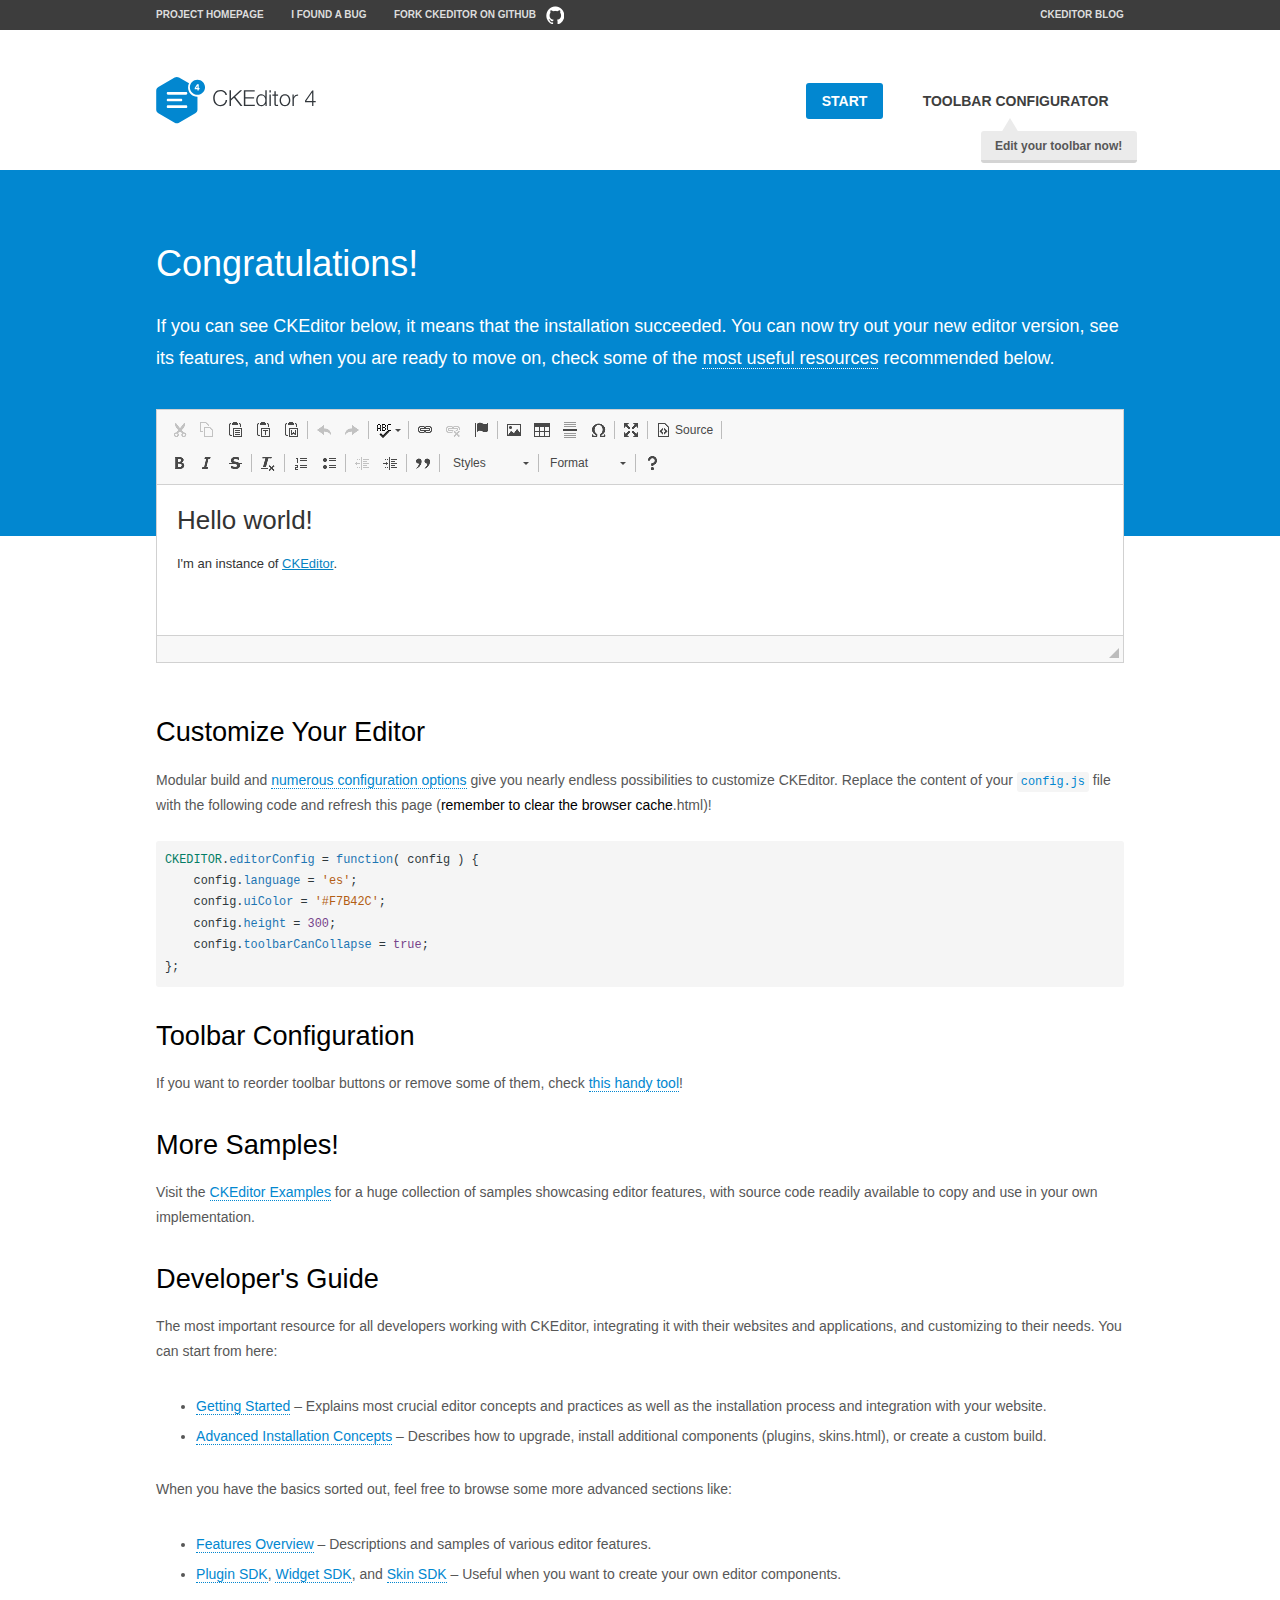
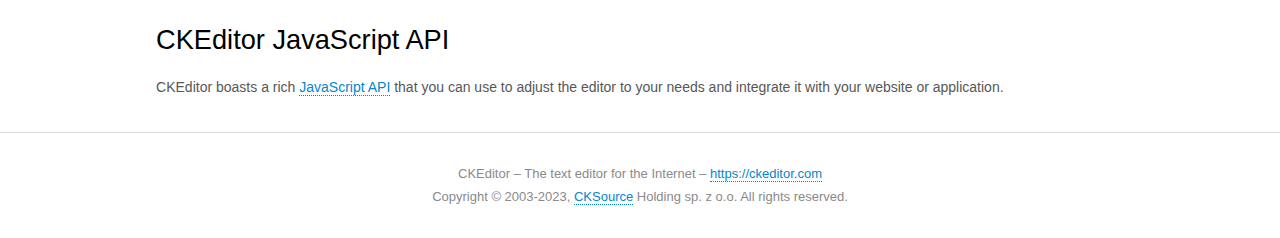
<file: chat_codes/static/helpers/ckeditor/samples/index.html>
<!DOCTYPE html>
<!--
Copyright (c) 2003-2023, CKSource Holding sp. z o.o. All rights reserved.
For licensing, see LICENSE.md or https://ckeditor.com/legal/ckeditor-oss-license
-->
<html lang="en">
<head>
	<meta charset="utf-8">
	<title>CKEditor Sample</title>
	<script src="../ckeditor.js"></script>
	<script src="js/sample.js"></script>
	<link rel="stylesheet" href="css/samples.css">
	<link rel="stylesheet" href="toolbarconfigurator/lib/codemirror/neo.css">
	<meta name="viewport" content="width=device-width,initial-scale=1">
	<meta name="description" content="Try the latest sample of CKEditor 4 and learn more about customizing your WYSIWYG editor with endless possibilities.">
</head>
<body id="main">

<nav class="navigation-a">
	<div class="grid-container">
		<ul class="navigation-a-left grid-width-70">
			<li><a href="https://ckeditor.com/ckeditor-4/">Project Homepage</a></li>
			<li><a href="https://github.com/ckeditor/ckeditor4/issues">I found a bug</a></li>
			<li><a href="https://github.com/ckeditor/ckeditor4" class="icon-pos-right icon-navigation-a-github">Fork CKEditor on GitHub</a></li>
		</ul>
		<ul class="navigation-a-right grid-width-30">
			<li><a href="https://ckeditor.com/blog/">CKEditor Blog</a></li>
		</ul>
	</div>
</nav>

<header class="header-a">
	<div class="grid-container">
		<h1 class="header-a-logo grid-width-30">
			<a href="index.html"><img src="img/logo.svg" onerror="this.src='img/logo.png'; this.onerror=null;" alt="CKEditor Sample"></a>
		</h1>

		<nav class="navigation-b grid-width-70">
			<ul>
				<li><a href="index.html" class="button-a button-a-background">Start</a></li>
				<li><a href="toolbarconfigurator/index.html" class="button-a">Toolbar configurator <span class="balloon-a balloon-a-nw">Edit your toolbar now!</span></a></li>
			</ul>
		</nav>
	</div>
</header>

<main>
	<div class="adjoined-top">
		<div class="grid-container">
			<div class="content grid-width-100">
				<h1>Congratulations!</h1>
				<p>
					If you can see CKEditor below, it means that the installation succeeded.
					You can now try out your new editor version, see its features, and when you are ready to move on, check some of the <a href="#sample-customize">most useful resources</a> recommended below.
				</p>
			</div>
		</div>
	</div>
	<div class="adjoined-bottom">
		<div class="grid-container">
			<div class="grid-width-100">
				<div id="editor">
					<h1>Hello world!</h1>
					<p>I'm an instance of <a href="https://ckeditor.com">CKEditor</a>.</p>
				</div>
			</div>
		</div>
	</div>

	<div class="grid-container">
		<div class="content grid-width-100">
			<section id="sample-customize">
				<h2>Customize Your Editor</h2>
				<p>Modular build and <a href="https://ckeditor.com/docs/ckeditor4/latest/guide/dev_configuration.html">numerous configuration options</a> give you nearly endless possibilities to customize CKEditor. Replace the content of your <code><a href="../config.js">config.js</a></code> file with the following code and refresh this page (<strong>remember to clear the browser cache</strong>.html)!</p>
		<pre class="cm-s-neo CodeMirror"><code><span style="padding-right: 0.1px;"><span class="cm-variable">CKEDITOR</span>.<span class="cm-property">editorConfig</span> <span class="cm-operator">=</span> <span class="cm-keyword">function</span>( <span class="cm-def">config</span> ) {</span>
<span style="padding-right: 0.1px;"><span class="cm-tab">	</span><span class="cm-variable-2">config</span>.<span class="cm-property">language</span> <span class="cm-operator">=</span> <span class="cm-string">'es'</span>;</span>
<span style="padding-right: 0.1px;"><span class="cm-tab">	</span><span class="cm-variable-2">config</span>.<span class="cm-property">uiColor</span> <span class="cm-operator">=</span> <span class="cm-string">'#F7B42C'</span>;</span>
<span style="padding-right: 0.1px;"><span class="cm-tab">	</span><span class="cm-variable-2">config</span>.<span class="cm-property">height</span> <span class="cm-operator">=</span> <span class="cm-number">300</span>;</span>
<span style="padding-right: 0.1px;"><span class="cm-tab">	</span><span class="cm-variable-2">config</span>.<span class="cm-property">toolbarCanCollapse</span> <span class="cm-operator">=</span> <span class="cm-atom">true</span>;</span>
<span style="padding-right: 0.1px;">};</span></code></pre>
			</section>

			<section>
				<h2>Toolbar Configuration</h2>
				<p>If you want to reorder toolbar buttons or remove some of them, check <a href="toolbarconfigurator/index.html">this handy tool</a>!</p>
			</section>

			<section>
				<h2>More Samples!</h2>
				<p>Visit the <a href="https://ckeditor.com/docs/ckeditor4/latest/examples/index.html">CKEditor Examples</a> for a huge collection of samples showcasing editor features, with source code readily available to copy and use in your own implementation.</p>
			</section>

			<section>
				<h2>Developer's Guide</h2>
				<p>The most important resource for all developers working with CKEditor, integrating it with their websites and applications, and customizing to their needs. You can start from here:</p>
				<ul>
					<li><a href="https://ckeditor.com/docs/ckeditor4/latest/guide/dev_installation.html">Getting Started</a> &ndash; Explains most crucial editor concepts and practices as well as the installation process and integration with your website.</li>
					<li><a href="https://ckeditor.com/docs/ckeditor4/latest/guide/dev_advanced_installation.html">Advanced Installation Concepts</a> &ndash; Describes how to upgrade, install additional components (plugins, skins.html), or create a custom build.</li>
				</ul>
					<p>When you have the basics sorted out, feel free to browse some more advanced sections like:</p>
				<ul>
					<li><a href="https://ckeditor.com/docs/ckeditor4/latest/features/index.html">Features Overview</a> &ndash; Descriptions and samples of various editor features.</li>
					<li><a href="https://ckeditor.com/docs/ckeditor4/latest/guide/plugin_sdk_intro.html">Plugin SDK</a>, <a href="https://ckeditor.com/docs/ckeditor4/latest/guide/widget_sdk_intro.html">Widget SDK</a>, and <a href="https://ckeditor.com/docs/ckeditor4/latest/guide/skin_sdk_intro.html">Skin SDK</a> &ndash; Useful when you want to create your own editor components.</li>
				</ul>
			</section>

			<section>
				<h2>CKEditor JavaScript API</h2>
				<p>CKEditor boasts a rich <a href="https://ckeditor.com/docs/ckeditor4/latest/api/index.html">JavaScript API</a> that you can use to adjust the editor to your needs and integrate it with your website or application.</p>
			</section>
		</div>
	</div>
</main>

<footer class="footer-a grid-container">
	<div class="grid-container">
		<p class="grid-width-100">
			CKEditor &ndash; The text editor for the Internet &ndash; <a class="samples" href="https://ckeditor.com/">https://ckeditor.com</a>
		</p>
		<p class="grid-width-100" id="copy">
			Copyright &copy; 2003-2023, <a class="samples" href="https://cksource.com/">CKSource</a> Holding sp. z o.o. All rights reserved.
		</p>
	</div>
</footer>
<script>
	initSample();
</script>

</body>
</html>
</file>
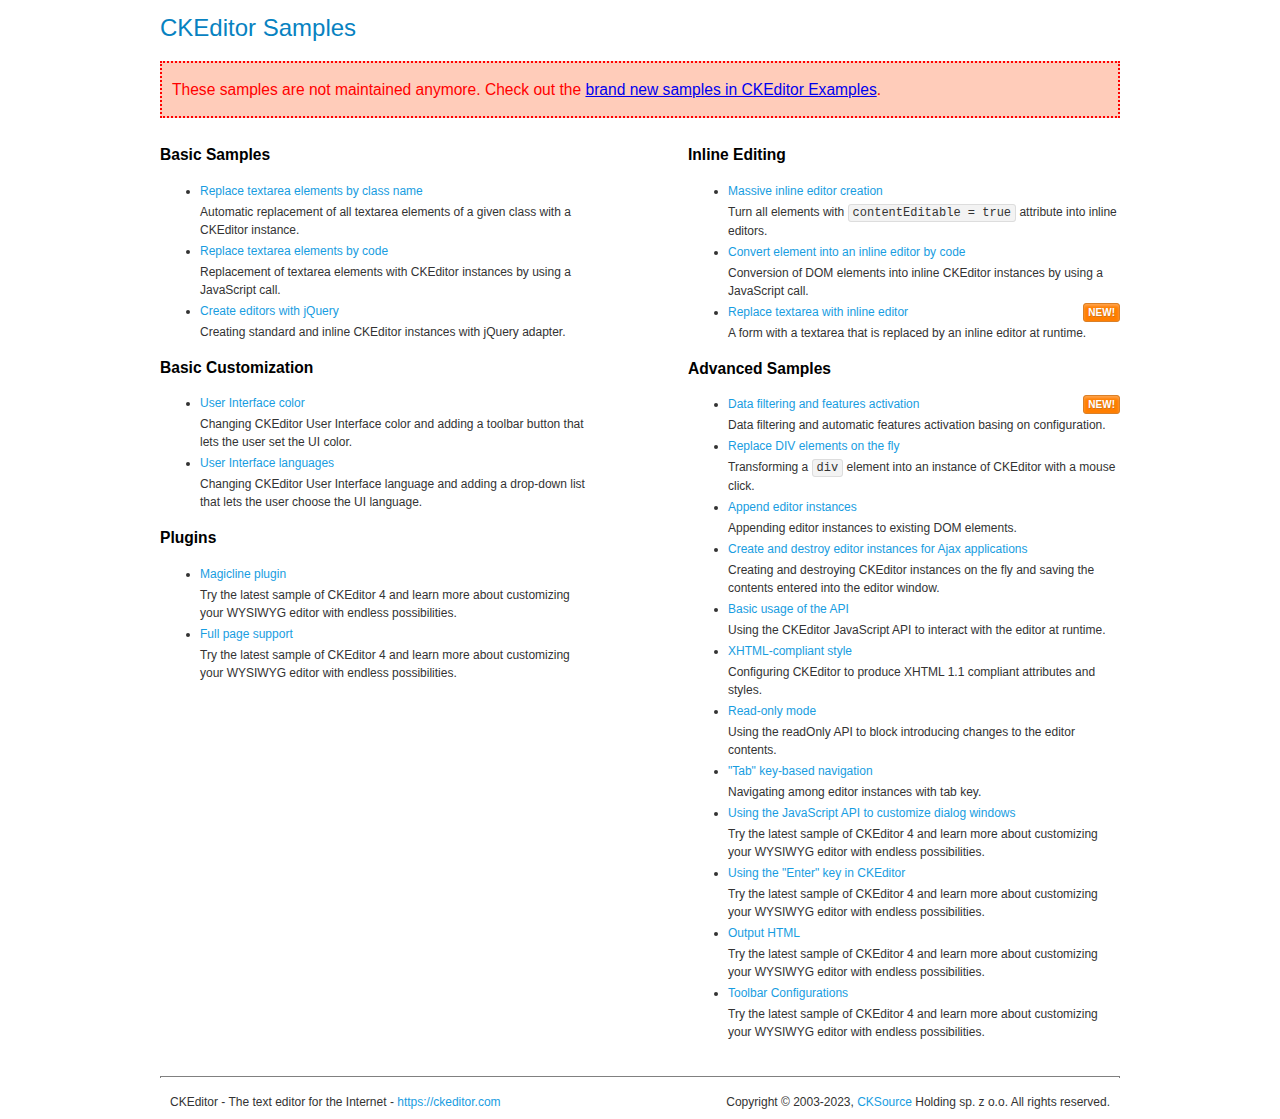
<file: chat_codes/static/helpers/ckeditor/samples/old/index.html>
<!DOCTYPE html>
<!--
Copyright (c) 2003-2023, CKSource Holding sp. z o.o. All rights reserved.
For licensing, see LICENSE.md or https://ckeditor.com/legal/ckeditor-oss-license
-->
<html lang="en">
<head>
	<meta charset="utf-8">
	<title>CKEditor Samples</title>
	<link rel="stylesheet" href="sample.css">
	<meta name="description" content="Try the latest sample of CKEditor 4 and learn more about customizing your WYSIWYG editor with endless possibilities.">
</head>
<body>
	<h1 class="samples">
		CKEditor Samples
	</h1>
	<div class="warning deprecated">
		These samples are not maintained anymore. Check out the <a href="https://ckeditor.com/docs/ckeditor4/latest/examples/index.html">brand new samples in CKEditor Examples</a>.
	</div>
	<div class="twoColumns">
		<div class="twoColumnsLeft">
			<h2 class="samples">
				Basic Samples
			</h2>
			<dl class="samples">
				<dt><a class="samples" href="replacebyclass.html">Replace textarea elements by class name</a></dt>
				<dd>Automatic replacement of all textarea elements of a given class with a CKEditor instance.</dd>

				<dt><a class="samples" href="replacebycode.html">Replace textarea elements by code</a></dt>
				<dd>Replacement of textarea elements with CKEditor instances by using a JavaScript call.</dd>

				<dt><a class="samples" href="jquery.html">Create editors with jQuery</a></dt>
				<dd>Creating standard and inline CKEditor instances with jQuery adapter.</dd>
			</dl>

			<h2 class="samples">
				Basic Customization
			</h2>
			<dl class="samples">
				<dt><a class="samples" href="uicolor.html">User Interface color</a></dt>
				<dd>Changing CKEditor User Interface color and adding a toolbar button that lets the user set the UI color.</dd>

				<dt><a class="samples" href="uilanguages.html">User Interface languages</a></dt>
				<dd>Changing CKEditor User Interface language and adding a drop-down list that lets the user choose the UI language.</dd>
			</dl>


			<h2 class="samples">Plugins</h2>
<dl class="samples">
<dt><a class="samples" href="magicline/magicline.html">Magicline plugin</a></dt>
<dd>Try the latest sample of CKEditor 4 and learn more about customizing your WYSIWYG editor with endless possibilities.</dd>

<dt><a class="samples" href="wysiwygarea/fullpage.html">Full page support</a></dt>
<dd>Try the latest sample of CKEditor 4 and learn more about customizing your WYSIWYG editor with endless possibilities.</dd>
</dl>
		</div>
		<div class="twoColumnsRight">
			<h2 class="samples">
				Inline Editing
			</h2>
			<dl class="samples">
				<dt><a class="samples" href="inlineall.html">Massive inline editor creation</a></dt>
				<dd>Turn all elements with <code>contentEditable = true</code> attribute into inline editors.</dd>

				<dt><a class="samples" href="inlinebycode.html">Convert element into an inline editor by code</a></dt>
				<dd>Conversion of DOM elements into inline CKEditor instances by using a JavaScript call.</dd>

				<dt><a class="samples" href="inlinetextarea.html">Replace textarea with inline editor</a> <span class="new">New!</span></dt>
				<dd>A form with a textarea that is replaced by an inline editor at runtime.</dd>

				
			</dl>

			<h2 class="samples">
				Advanced Samples
			</h2>
			<dl class="samples">
				<dt><a class="samples" href="datafiltering.html">Data filtering and features activation</a> <span class="new">New!</span></dt>
				<dd>Data filtering and automatic features activation basing on configuration.</dd>

				<dt><a class="samples" href="divreplace.html">Replace DIV elements on the fly</a></dt>
				<dd>Transforming a <code>div</code> element into an instance of CKEditor with a mouse click.</dd>

				<dt><a class="samples" href="appendto.html">Append editor instances</a></dt>
				<dd>Appending editor instances to existing DOM elements.</dd>

				<dt><a class="samples" href="ajax.html">Create and destroy editor instances for Ajax applications</a></dt>
				<dd>Creating and destroying CKEditor instances on the fly and saving the contents entered into the editor window.</dd>

				<dt><a class="samples" href="api.html">Basic usage of the API</a></dt>
				<dd>Using the CKEditor JavaScript API to interact with the editor at runtime.</dd>

				<dt><a class="samples" href="xhtmlstyle.html">XHTML-compliant style</a></dt>
				<dd>Configuring CKEditor to produce XHTML 1.1 compliant attributes and styles.</dd>

				<dt><a class="samples" href="readonly.html">Read-only mode</a></dt>
				<dd>Using the readOnly API to block introducing changes to the editor contents.</dd>

				<dt><a class="samples" href="tabindex.html">"Tab" key-based navigation</a></dt>
				<dd>Navigating among editor instances with tab key.</dd>


				
<dt><a class="samples" href="dialog/dialog.html">Using the JavaScript API to customize dialog windows</a></dt>
<dd>Try the latest sample of CKEditor 4 and learn more about customizing your WYSIWYG editor with endless possibilities.</dd>

<dt><a class="samples" href="enterkey/enterkey.html">Using the &quot;Enter&quot; key in CKEditor</a></dt>
<dd>Try the latest sample of CKEditor 4 and learn more about customizing your WYSIWYG editor with endless possibilities.</dd>

<dt><a class="samples" href="htmlwriter/outputhtml.html">Output HTML</a></dt>
<dd>Try the latest sample of CKEditor 4 and learn more about customizing your WYSIWYG editor with endless possibilities.</dd>

<dt><a class="samples" href="toolbar/toolbar.html">Toolbar Configurations</a></dt>
<dd>Try the latest sample of CKEditor 4 and learn more about customizing your WYSIWYG editor with endless possibilities.</dd>

			</dl>
		</div>
	</div>
	<div id="footer">
		<hr>
		<p>
			CKEditor - The text editor for the Internet - <a class="samples" href="https://ckeditor.com/">https://ckeditor.com</a>
		</p>
		<p id="copy">
			Copyright &copy; 2003-2023, <a class="samples" href="https://cksource.com/">CKSource</a> Holding sp. z o.o. All rights reserved.
		</p>
	</div>
</body>
</html>
</file>
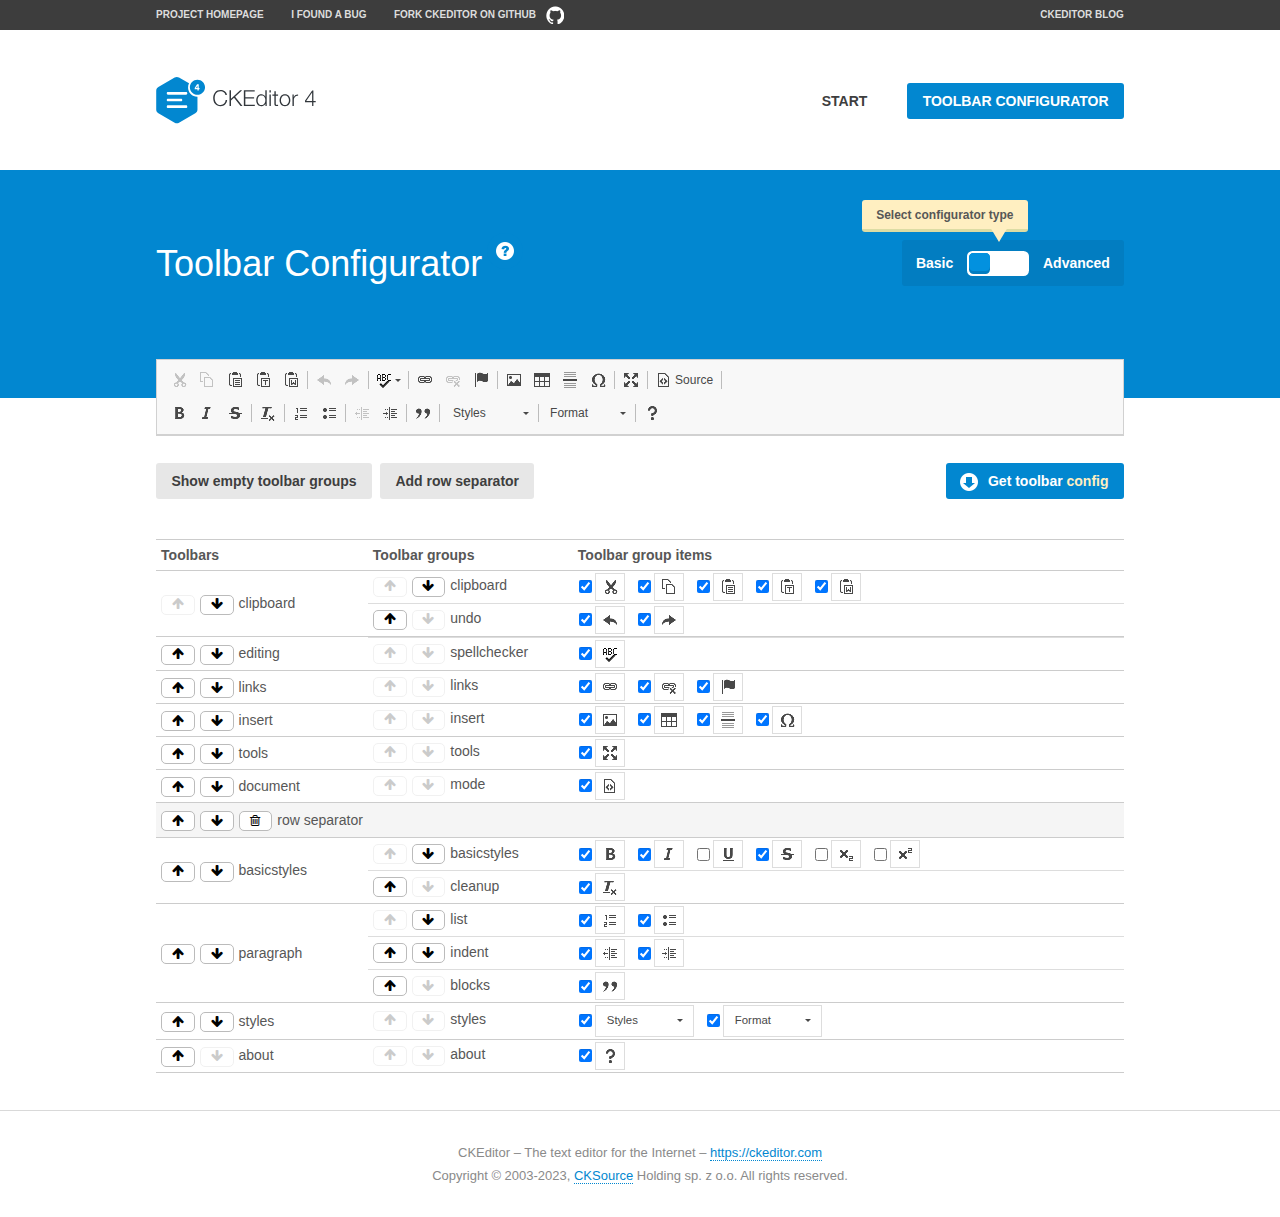
<file: chat_codes/static/helpers/ckeditor/samples/toolbarconfigurator/index.html>
<!DOCTYPE html>
<!--
Copyright (c) 2003-2023, CKSource Holding sp. z o.o. All rights reserved.
For licensing, see LICENSE.md or https://ckeditor.com/legal/ckeditor-oss-license
-->
<!--[if IE 8]><html class="ie8"><![endif]-->
<!--[if gt IE 8]><html><![endif]-->
<!--[if !IE]><!--><html lang="en"><!--<![endif]-->
<head>
	<meta charset="utf-8">
	<title>Toolbar Configurator</title>
	<script src="../../ckeditor.js"></script>
	<script>
		if ( CKEDITOR.env.ie && CKEDITOR.env.version < 9 )
			CKEDITOR.tools.enableHtml5Elements( document );
	</script>
	<link rel="stylesheet" href="lib/codemirror/codemirror.css">
	<link rel="stylesheet" href="lib/codemirror/show-hint.css">
	<link rel="stylesheet" href="lib/codemirror/neo.css">
	<link rel="stylesheet" href="css/fontello.css">
	<link rel="stylesheet" href="../css/samples.css">
	<meta name="description" content="Try the latest sample of CKEditor 4 and learn more about customizing your WYSIWYG editor with endless possibilities.">
</head>
<body id="toolbar">

<nav class="navigation-a">
	<div class="grid-container">
		<ul class="navigation-a-left grid-width-70">
			<li><a href="https://ckeditor.com/ckeditor-4/">Project Homepage</a></li>
			<li><a href="https://github.com/ckeditor/ckeditor4/issues">I found a bug</a></li>
			<li><a href="https://github.com/ckeditor/ckeditor4" class="icon-pos-right icon-navigation-a-github">Fork CKEditor on GitHub</a></li>
		</ul>
		<ul class="navigation-a-right grid-width-30">
			<li><a href="https://ckeditor.com/blog/">CKEditor Blog</a></li>
		</ul>
	</div>
</nav>

<header class="header-a">
	<div class="grid-container">
		<h1 class="header-a-logo grid-width-30">
			<a href="../index.html"><img src="../img/logo.svg" onerror="this.src='../img/logo.png'; this.onerror=null;" alt="CKEditor Logo"></a>
		</h1>
		<nav class="navigation-b grid-width-70">
			<ul>
				<li><a href="../index.html"  class="button-a">Start</a></li>
				<li><a href="index.html"  class="button-a button-a-background">Toolbar configurator</a></li>
			</ul>
		</nav>
	</div>
</header>

<main>
	<div class="adjoined-top">
		<div class="grid-container">
			<div class="content grid-width-100">
				<div class="grid-container-nested">
					<h1 class="grid-width-60">
						Toolbar Configurator
						<a href="#help-content" type="button" title="Configurator help" id="help" class="button-a button-a-background button-a-no-text icon-pos-left icon-question-mark">Help</a>
					</h1>

					<div class="grid-width-40 grid-switch-magic">
						<div class="switch">
							<span class="balloon-a balloon-a-se">Select configurator type</span>
							<input type="radio" name="radio" data-num="1" id="radio-basic" />
							<input type="radio" name="radio" data-num="2" id="radio-advanced" />
							<label data-for="1" for="radio-basic">Basic</label>
							<span class="switch-inner">
								<span class="handler"></span>
							</span>
							<label data-for="2" for="radio-advanced">Advanced</label>
						</div>
					</div>
				</div>
			</div>
		</div>
	</div>
	<div class="adjoined-bottom">
		<div class="grid-container">
			<div class="grid-width-100">
				<div class="editors-container">
					<div id="editor-basic"></div>
					<div id="editor-advanced"></div>
				</div>
			</div>
		</div>
	</div>

	<div class="grid-container configurator">
		<div class="content grid-width-100">
			<div class="configurator">
				<div>
					<div id="toolbarModifierWrapper"></div>
				</div>
			</div>
		</div>
	</div>

	<div id="help-content">
		<div class="grid-container">
			<div class="grid-width-100">
				<h2>What Am I Doing Here?</h2>

				<div class="grid-container grid-container-nested">
					<div class="basic">
						<div class="grid-width-50">
							<p>Arrange <a href="https://ckeditor.com/docs/ckeditor4/latest/api/CKEDITOR_config.html#cfg-toolbarGroups">toolbar groups</a>, toggle <a href="https://ckeditor.com/docs/ckeditor4/latest/api/CKEDITOR_config.html#cfg-removeButtons">button visibility</a> according to your needs and get your toolbar configuration.</p>
							<p>You can replace the content of the <a href="../../config.js"><code>config.js</code></a> file with the generated configuration. If you already set some configuration options you will need to merge both configurations.</p>
						</div>
						<div class="grid-width-50">
							<p>Read more about different ways of <a href="https://ckeditor.com/docs/ckeditor4/latest/guide/dev_configuration.html">setting configuration</a> and do not forget about <strong>clearing browser cache</strong>.</p>
							<p>Arranging toolbar groups is the recommended way of configuring the toolbar, but if you need more freedom you can use the <a href="#advanced">advanced configurator</a>.</p>
						</div>
					</div>
					<div class="advanced" style="display: none;">
						<div class="grid-width-50">
							<p>With this code editor you can edit your <a href="https://ckeditor.com/docs/ckeditor4/latest/api/CKEDITOR_config.html#cfg-toolbar">toolbar configuration</a> live.</p>
							<p>You can replace the content of the <a href="../../config.js"><code>config.js</code></a> file with the generated configuration. If you already set some configuration options you will need to merge both configurations.</p>
						</div>
						<div class="grid-width-50">
							<p>Read more about different ways of <a href="https://ckeditor.com/docs/ckeditor4/latest/guide/dev_configuration.html">setting configuration</a> and do not forget about <strong>clearing browser cache</strong>.</p>
						</div>
					</div>
				</div>

				<p class="grid-container grid-container-nested">
					<button type="button" class="help-content-close grid-width-100 button-a button-a-background">Got it. Let's play!</button>
				</p>
			</div>
		</div>
	</div>
</main>

<footer class="footer-a grid-container">
	<p class="grid-width-100">
		CKEditor &ndash; The text editor for the Internet &ndash; <a class="samples" href="https://ckeditor.com/">https://ckeditor.com</a>
	</p>
	<p class="grid-width-100" id="copy">
		Copyright &copy; 2003-2023, <a class="samples" href="https://cksource.com/">CKSource</a> Holding sp. z o.o. All rights reserved.
	</p>
</footer>

<script src="lib/codemirror/codemirror.js"></script>
<script src="lib/codemirror/javascript.js"></script>
<script src="lib/codemirror/show-hint.js"></script>

<script src="js/fulltoolbareditor.js"></script>
<script src="js/abstracttoolbarmodifier.js"></script>
<script src="js/toolbarmodifier.js"></script>
<script src="js/toolbartextmodifier.js"></script>
<script src="../js/sf.js"></script>

<script>
	( function() {
		'use strict';

		var mode = ( window.location.hash.substr( 1 ) === 'advanced' ) ? 'advanced' : 'basic',
			configuratorSection = CKEDITOR.document.findOne( 'main > .grid-container.configurator' ),
			basicInstruction = CKEDITOR.document.findOne( '#help-content .basic' ),
			advancedInstruction = CKEDITOR.document.findOne( '#help-content .advanced' ),

			// Configurator mode switcher.
			modeSwitchBasic = CKEDITOR.document.getById( 'radio-basic' ),
			modeSwitchAdvanced = CKEDITOR.document.getById( 'radio-advanced' );

		// Initial setup
		function updateSwitcher() {
			if ( mode === 'advanced' ) {
				modeSwitchAdvanced.$.checked = true;
			} else {
				modeSwitchBasic.$.checked = true;
			}
		}

		updateSwitcher();

		CKEDITOR.document.getWindow().on( 'hashchange', function( e ) {
			var hash = window.location.hash.substr( 1 );
			if ( !( hash === 'advanced' || hash === 'basic' ) ) {
				return;
			}
			mode = hash;
			onToolbarsDone( mode );
		} );

		CKEDITOR.document.getWindow().on( 'resize', function() {
			updateToolbar( ( mode === 'basic' ? toolbarModifier : toolbarTextModifier )[ 'editorInstance' ] );
		} );

		function onRefresh( modifier ) {
			modifier = modifier || this;

			if ( mode === 'basic' && modifier instanceof ToolbarConfigurator.ToolbarTextModifier ) {
				return;
			}

			// CodeMirror container becomes visible, so we need to refresh and to avoid rendering problems.
			if ( mode === 'advanced' && modifier instanceof ToolbarConfigurator.ToolbarTextModifier ) {
				modifier.codeContainer.refresh();
			}

			updateToolbar( modifier.editorInstance );
		}

		function updateToolbar( editor ) {
			var editorContainer = editor.container;

			// Not always editor is loaded.
			if ( !editorContainer ) {
				return;
			}

			var displayStyle = editorContainer.getStyle( 'display' );

			editorContainer.setStyle( 'display', 'block' );

			var newHeight = editorContainer.getSize( 'height' );

			var newMarginTop = parseInt( editorContainer.getComputedStyle( 'margin-top' ), 10 );
			newMarginTop = ( isNaN( newMarginTop ) ? 0 : Number( newMarginTop ) );

			var newMarginBottom = parseInt( editorContainer.getComputedStyle( 'margin-bottom' ), 10 );
			newMarginBottom = ( isNaN( newMarginBottom ) ? 0 : Number( newMarginBottom ) );

			var result = newHeight + newMarginTop + newMarginBottom;

			editorContainer.setStyle( 'display', displayStyle );

			editor.container.getAscendant( 'div' ).setStyle( 'height', result + 'px' );
		}

		var toolbarModifier = new ToolbarConfigurator.ToolbarModifier( 'editor-basic' );

		var done = 0;
		toolbarModifier.init( onToolbarInit );
		toolbarModifier.onRefresh = onRefresh;

		CKEDITOR.document.getById( 'toolbarModifierWrapper' ).append( toolbarModifier.mainContainer );

		var toolbarTextModifier = new ToolbarConfigurator.ToolbarTextModifier( 'editor-advanced' );
		toolbarTextModifier.init( onToolbarInit );
		toolbarTextModifier.onRefresh = onRefresh;

		function onToolbarInit() {
			if ( ++done === 2 ) {
				onToolbarsDone();

				positionSticky.watch( CKEDITOR.document.findOne( '.toolbar' ), function() {
					return mode === 'advanced';
				} );
			}
		}

		function onToolbarsDone() {
			if ( mode === 'basic' ) {
				toggleModeBasic( false );
			} else {
				toggleModeAdvanced( false );
			}

			updateSwitcher();

			setTimeout( function() {
				CKEDITOR.document.findOne( '.editors-container' ).addClass( 'active' );
				CKEDITOR.document.findOne( '#toolbarModifierWrapper' ).addClass( 'active' );
			}, 200 );
		}

		CKEDITOR.document.getById( 'toolbarModifierWrapper' ).append( toolbarTextModifier.mainContainer );

		function toogleModeSwitch( onElement, offElement, onModifier, offModifier ) {
			onElement.addClass( 'fancy-button-active' );
			offElement.removeClass( 'fancy-button-active' );

			onModifier.showUI();
			offModifier.hideUI();
		}

		function toggleModeBasic( callOnRefresh ) {
			callOnRefresh = ( callOnRefresh !== false );
			mode = 'basic';
			window.location.hash = '#basic';
			toogleModeSwitch( modeSwitchBasic, modeSwitchAdvanced, toolbarModifier, toolbarTextModifier );

			configuratorSection.removeClass( 'freed-width' );
			basicInstruction.show();
			advancedInstruction.hide();

			callOnRefresh && onRefresh( toolbarModifier );
		}

		function toggleModeAdvanced( callOnRefresh ) {
			callOnRefresh = ( callOnRefresh !== false );
			mode = 'advanced';
			window.location.hash = '#advanced';
			toogleModeSwitch( modeSwitchAdvanced, modeSwitchBasic, toolbarTextModifier, toolbarModifier );

			configuratorSection.addClass( 'freed-width' );
			advancedInstruction.show();
			basicInstruction.hide();

			callOnRefresh && onRefresh( toolbarTextModifier );
		}

		modeSwitchBasic.on( 'click', toggleModeBasic );
		modeSwitchAdvanced.on( 'click', toggleModeAdvanced );

		//
		// Position:sticky for the toolbar.
		//

		// Will make elements behave like they were styled with position:sticky.
		var positionSticky = {
			// Store object: {
			// 		element: CKEDITOR.dom.element, // Element which will float.
			// 		placeholder: CKEDITOR.dom.element, // Placeholder which is place to prevent page bounce.
			// 		isFixed: boolean // Whether element float now.
			// }
			watched: [],

			active: [],

			staticContainer: null,

			init: function() {
				var element = CKEDITOR.dom.element.createFromHtml(
					'<div class="staticContainer">' +
						'<div class="grid-container" >' +
							'<div class="grid-width-100">' +
								'<div class="inner"></div>' +
							'</div>' +
						'</div>' +
					'</div>' );

				this.staticContainer = element.findOne( '.inner' );

				CKEDITOR.document.getBody().append( element );
			},

			watch: function( element, preventFunc ) {
				this.watched.push( {
					element: element,
					placeholder: new CKEDITOR.dom.element( 'div' ),
					isFixed: false,
					preventFunc: preventFunc
				} );
			},

			checkAll: function() {
				for ( var i = 0; i < this.watched.length; i++ ) {
					this.check( this.watched[ i ] );
				}
			},

			check: function( element ) {
				var isFixed = element.isFixed;
				var shouldBeFixed = this.shouldBeFixed( element );

				// Nothing to be done.
				if ( isFixed === shouldBeFixed ) {
					return;
				}

				var placeholder = element.placeholder;

				if ( isFixed ) {
					// Unfixing.

					element.element.insertBefore( placeholder );
					placeholder.remove();

					element.element.removeStyle( 'margin' );

					this.active.splice( CKEDITOR.tools.indexOf( this.active, element ), 1 );

				} else {
					// Fixing.
					placeholder.setStyle( 'width', element.element.getSize( 'width' ) + 'px' );
					placeholder.setStyle( 'height', element.element.getSize( 'height' ) + 'px' );
					placeholder.setStyle( 'margin-bottom', element.element.getComputedStyle( 'margin-bottom' ) );
					placeholder.setStyle( 'display', element.element.getComputedStyle( 'display' ) );
					placeholder.insertAfter( element.element );

					this.staticContainer.append( element.element );

					this.active.push( element );
				}

				element.isFixed = !element.isFixed;
			},

			shouldBeFixed: function( element ) {
				if ( element.preventFunc && element.preventFunc() ) {
					return false;
				}

				// If element is already fixed we are checking it's placeholder.
				var related = ( element.isFixed ? element.placeholder : element.element ),
					clientRect = related.$.getBoundingClientRect(),
					staticHeight = this.staticContainer.getSize('height' ),
					elemHeight = element.element.getSize( 'height' );

				if ( element.isFixed ) {
					return ( clientRect.top + elemHeight < staticHeight );
				} else {
					return ( clientRect.top < staticHeight );
				}
			}
		};

		positionSticky.init();

		CKEDITOR.document.getWindow().on( 'scroll',
			CKEDITOR.tools.eventsBuffer( 100, positionSticky.checkAll, positionSticky ).input
		);

		// Make the toolbar sticky.
		positionSticky.watch( CKEDITOR.document.findOne( '.editors-container' ) );

		// Help button and help-content.
		( function() {
			var helpButton = CKEDITOR.document.getById( 'help' ),
				helpContent = CKEDITOR.document.getById( 'help-content' );

			// Don't show help button on IE8 because it's unsupported by Pico Modal.
			if ( CKEDITOR.env.ie && CKEDITOR.env.version == 8 ) {
				helpButton.hide();
			} else {
				// Display help modal when the button is clicked.
				helpButton.on( 'click', function( evt ) {
					SF.modal( {
						// Clone modal content from DOM.
						content: helpContent.getHtml(),

						afterCreate: function( modal ) {
							// Enable modal content button to close the modal.
							new CKEDITOR.dom.element( modal.modalElem() ).findOne( '.help-content-close' ).once( 'click', modal.close );
						}
					} ).show();
				} );
			}
		} )();
	} )();
</script>
</body>
</html>
</file>
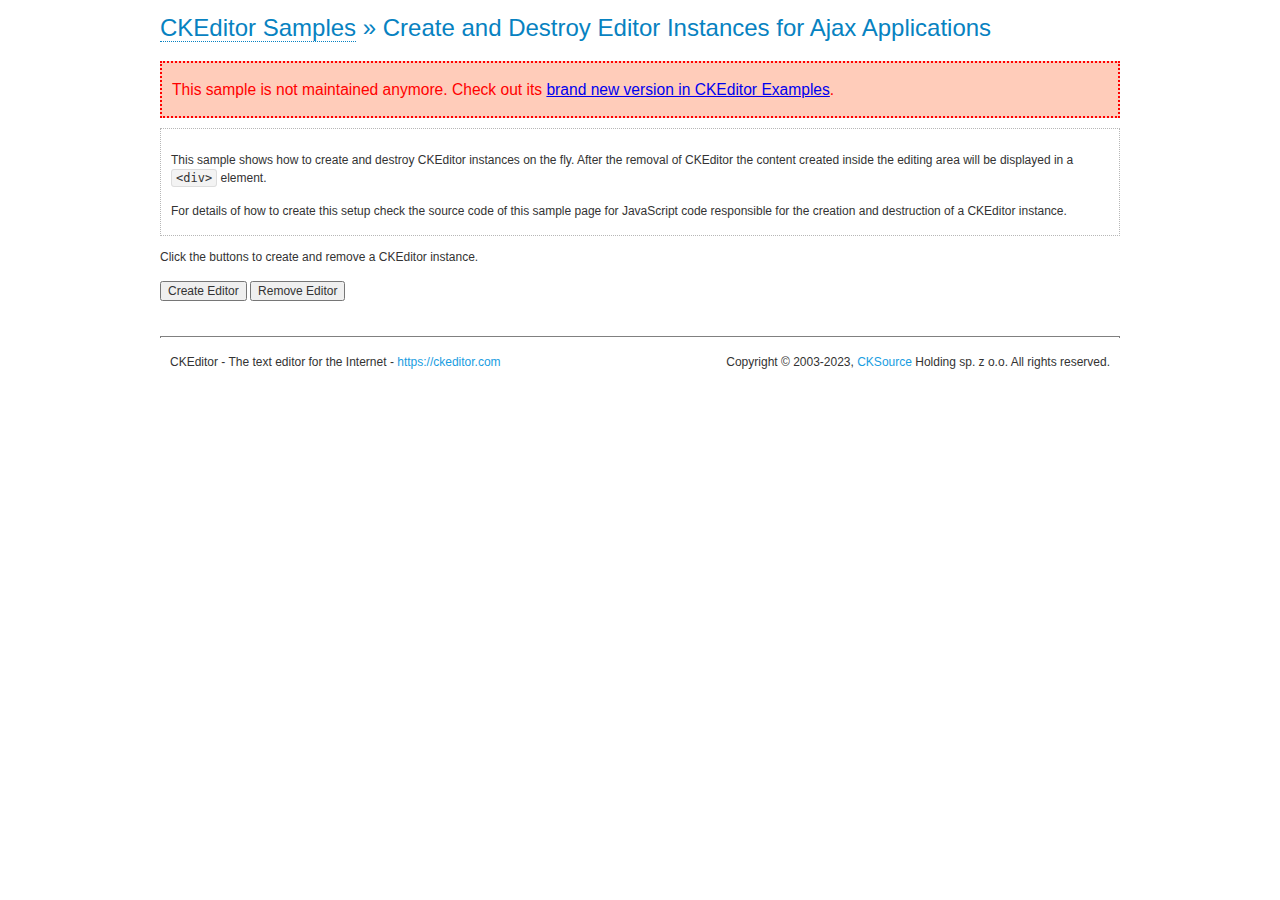
<file: chat_codes/static/helpers/ckeditor/samples/old/ajax.html>
<!DOCTYPE html>
<!--
Copyright (c) 2003-2023, CKSource Holding sp. z o.o. All rights reserved.
For licensing, see LICENSE.md or https://ckeditor.com/legal/ckeditor-oss-license
-->
<html lang="en">
<head>
	<meta charset="utf-8">
	<title>Ajax &mdash; CKEditor Sample</title>
	<script src="../../ckeditor.js"></script>
	<link rel="stylesheet" href="sample.css">
	<meta name="description" content="Try the latest sample of CKEditor 4 and learn more about customizing your WYSIWYG editor with endless possibilities.">
	<script>

		var editor, html = '';

		function createEditor() {
			if ( editor )
				return;

			// Create a new editor inside the <div id="editor">, setting its value to html
			var config = {};
			editor = CKEDITOR.appendTo( 'editor', config, html );
		}

		function removeEditor() {
			if ( !editor )
				return;

			// Retrieve the editor contents. In an Ajax application, this data would be
			// sent to the server or used in any other way.
			document.getElementById( 'editorcontents' ).innerHTML = html = editor.getData();
			document.getElementById( 'contents' ).style.display = '';

			// Destroy the editor.
			editor.destroy();
			editor = null;
		}

	</script>
</head>
<body>
	<h1 class="samples">
		<a href="index.html">CKEditor Samples</a> &raquo; Create and Destroy Editor Instances for Ajax Applications
	</h1>
	<div class="warning deprecated">
		This sample is not maintained anymore. Check out its <a href="https://ckeditor.com/docs/ckeditor4/latest/examples/saveajax.html">brand new version in CKEditor Examples</a>.
	</div>
	<div class="description">
		<p>
			This sample shows how to create and destroy CKEditor instances on the fly. After the removal of CKEditor the content created inside the editing
			area will be displayed in a <code>&lt;div&gt;</code> element.
		</p>
		<p>
			For details of how to create this setup check the source code of this sample page
			for JavaScript code responsible for the creation and destruction of a CKEditor instance.
		</p>
	</div>
	<p>Click the buttons to create and remove a CKEditor instance.</p>
	<p>
		<input onclick="createEditor();" type="button" value="Create Editor">
		<input onclick="removeEditor();" type="button" value="Remove Editor">
	</p>
	<!-- This div will hold the editor. -->
	<div id="editor">
	</div>
	<div id="contents" style="display: none">
		<p>
			Edited Contents:
		</p>
		<!-- This div will be used to display the editor contents. -->
		<div id="editorcontents">
		</div>
	</div>
	<div id="footer">
		<hr>
		<p>
			CKEditor - The text editor for the Internet - <a class="samples" href="https://ckeditor.com/">https://ckeditor.com</a>
		</p>
		<p id="copy">
			Copyright &copy; 2003-2023, <a class="samples" href="https://cksource.com/">CKSource</a> Holding sp. z o.o. All rights reserved.
		</p>
	</div>
</body>
</html>
</file>
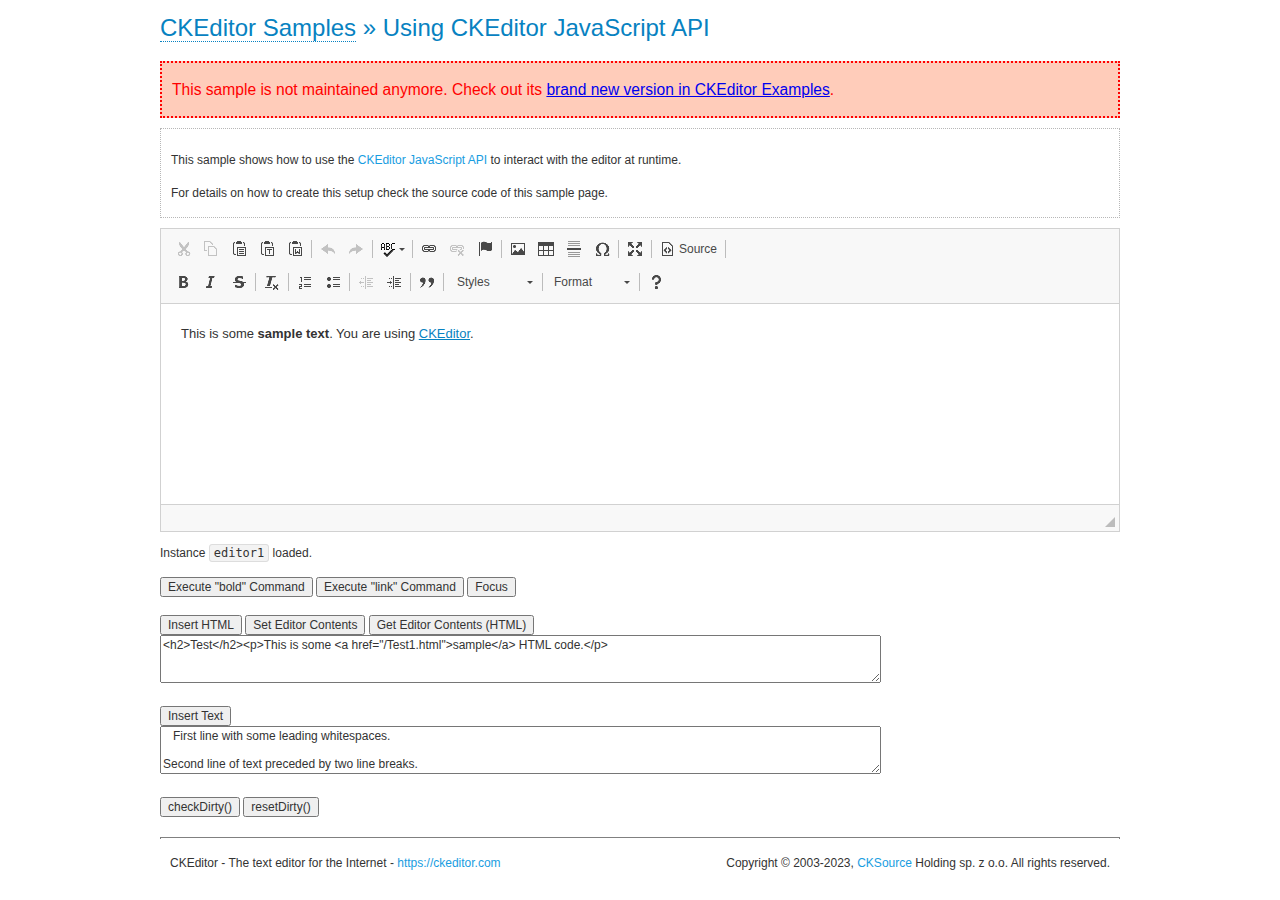
<file: chat_codes/static/helpers/ckeditor/samples/old/api.html>
<!DOCTYPE html>
<!--
Copyright (c) 2003-2023, CKSource Holding sp. z o.o. All rights reserved.
For licensing, see LICENSE.md or https://ckeditor.com/legal/ckeditor-oss-license
-->
<html lang="en">
<head>
	<meta charset="utf-8">
	<title>API Usage &mdash; CKEditor Sample</title>
	<script src="../../ckeditor.js"></script>
	<link href="sample.css" rel="stylesheet">
	<meta name="description" content="Try the latest sample of CKEditor 4 and learn more about customizing your WYSIWYG editor with endless possibilities.">
	<script>

// The instanceReady event is fired, when an instance of CKEditor has finished
// its initialization.
CKEDITOR.on( 'instanceReady', function( ev ) {
	// Show the editor name and description in the browser status bar.
	document.getElementById( 'eMessage' ).innerHTML = 'Instance <code>' + ev.editor.name + '<\/code> loaded.';

	// Show this sample buttons.
	document.getElementById( 'eButtons' ).style.display = 'block';
});

function InsertHTML() {
	// Get the editor instance that we want to interact with.
	var editor = CKEDITOR.instances.editor1;
	var value = document.getElementById( 'htmlArea' ).value;

	// Check the active editing mode.
	if ( editor.mode == 'wysiwyg' )
	{
		// Insert HTML code.
		// https://ckeditor.com/docs/ckeditor4/latest/api/CKEDITOR_editor.html#method-insertHtml
		editor.insertHtml( value );
	}
	else
		alert( 'You must be in WYSIWYG mode!' );
}

function InsertText() {
	// Get the editor instance that we want to interact with.
	var editor = CKEDITOR.instances.editor1;
	var value = document.getElementById( 'txtArea' ).value;

	// Check the active editing mode.
	if ( editor.mode == 'wysiwyg' )
	{
		// Insert as plain text.
		// https://ckeditor.com/docs/ckeditor4/latest/api/CKEDITOR_editor.html#method-insertText
		editor.insertText( value );
	}
	else
		alert( 'You must be in WYSIWYG mode!' );
}

function SetContents() {
	// Get the editor instance that we want to interact with.
	var editor = CKEDITOR.instances.editor1;
	var value = document.getElementById( 'htmlArea' ).value;

	// Set editor contents (replace current contents).
	// https://ckeditor.com/docs/ckeditor4/latest/api/CKEDITOR_editor.html#method-setData
	editor.setData( value );
}

function GetContents() {
	// Get the editor instance that you want to interact with.
	var editor = CKEDITOR.instances.editor1;

	// Get editor contents
	// https://ckeditor.com/docs/ckeditor4/latest/api/CKEDITOR_editor.html#method-getData
	alert( editor.getData() );
}

function ExecuteCommand( commandName ) {
	// Get the editor instance that we want to interact with.
	var editor = CKEDITOR.instances.editor1;

	// Check the active editing mode.
	if ( editor.mode == 'wysiwyg' )
	{
		// Execute the command.
		// https://ckeditor.com/docs/ckeditor4/latest/api/CKEDITOR_editor.html#method-execCommand
		editor.execCommand( commandName );
	}
	else
		alert( 'You must be in WYSIWYG mode!' );
}

function CheckDirty() {
	// Get the editor instance that we want to interact with.
	var editor = CKEDITOR.instances.editor1;
	// Checks whether the current editor contents present changes when compared
	// to the contents loaded into the editor at startup
	// https://ckeditor.com/docs/ckeditor4/latest/api/CKEDITOR_editor.html#method-checkDirty
	alert( editor.checkDirty() );
}

function ResetDirty() {
	// Get the editor instance that we want to interact with.
	var editor = CKEDITOR.instances.editor1;
	// Resets the "dirty state" of the editor (see CheckDirty())
	// https://ckeditor.com/docs/ckeditor4/latest/api/CKEDITOR_editor.html#method-resetDirty
	editor.resetDirty();
	alert( 'The "IsDirty" status has been reset' );
}

function Focus() {
	CKEDITOR.instances.editor1.focus();
}

function onFocus() {
	document.getElementById( 'eMessage' ).innerHTML = '<b>' + this.name + ' is focused </b>';
}

function onBlur() {
	document.getElementById( 'eMessage' ).innerHTML = this.name + ' lost focus';
}

	</script>

</head>
<body>
	<h1 class="samples">
		<a href="index.html">CKEditor Samples</a> &raquo; Using CKEditor JavaScript API
	</h1>
	<div class="warning deprecated">
		This sample is not maintained anymore. Check out its <a href="https://ckeditor.com/docs/ckeditor4/latest/examples/api.html">brand new version in CKEditor Examples</a>.
	</div>
	<div class="description">
	<p>
		This sample shows how to use the
		<a class="samples" href="https://ckeditor.com/docs/ckeditor4/latest/api/CKEDITOR_editor.html">CKEditor JavaScript API</a>
		to interact with the editor at runtime.
	</p>
	<p>
		For details on how to create this setup check the source code of this sample page.
	</p>
	</div>

	<!-- This <div> holds alert messages to be display in the sample page. -->
	<div id="alerts">
		<noscript>
			<p>
				<strong>CKEditor requires JavaScript to run</strong>. In a browser with no JavaScript
				support, like yours, you should still see the contents (HTML data) and you should
				be able to edit it normally, without a rich editor interface.
			</p>
		</noscript>
	</div>
	<form action="../../../samples/sample_posteddata.php" method="post">
		<textarea cols="100" id="editor1" name="editor1" rows="10">&lt;p&gt;This is some &lt;strong&gt;sample text&lt;/strong&gt;. You are using &lt;a href="https://ckeditor.com/"&gt;CKEditor&lt;/a&gt;.&lt;/p&gt;</textarea>

		<script>
			// Replace the <textarea id="editor1"> with an CKEditor instance.
			CKEDITOR.replace( 'editor1', {
				on: {
					focus: onFocus,
					blur: onBlur,

					// Check for availability of corresponding plugins.
					pluginsLoaded: function( evt ) {
						var doc = CKEDITOR.document, ed = evt.editor;
						if ( !ed.getCommand( 'bold' ) )
							doc.getById( 'exec-bold' ).hide();
						if ( !ed.getCommand( 'link' ) )
							doc.getById( 'exec-link' ).hide();
					}
				}
			});
		</script>

		<p id="eMessage">
		</p>

		<div id="eButtons" style="display: none">
			<input id="exec-bold" onclick="ExecuteCommand('bold');" type="button" value="Execute &quot;bold&quot; Command">
			<input id="exec-link" onclick="ExecuteCommand('link');" type="button" value="Execute &quot;link&quot; Command">
			<input onclick="Focus();" type="button" value="Focus">
			<br><br>
			<input onclick="InsertHTML();" type="button" value="Insert HTML">
			<input onclick="SetContents();" type="button" value="Set Editor Contents">
			<input onclick="GetContents();" type="button" value="Get Editor Contents (HTML)">
			<br>
			<textarea cols="100" id="htmlArea" rows="3">&lt;h2&gt;Test&lt;/h2&gt;&lt;p&gt;This is some &lt;a href="/Test1.html"&gt;sample&lt;/a&gt; HTML code.&lt;/p&gt;</textarea>
			<br>
			<br>
			<input onclick="InsertText();" type="button" value="Insert Text">
			<br>
			<textarea cols="100" id="txtArea" rows="3">   First line with some leading whitespaces.

Second line of text preceded by two line breaks.</textarea>
			<br>
			<br>
			<input onclick="CheckDirty();" type="button" value="checkDirty()">
			<input onclick="ResetDirty();" type="button" value="resetDirty()">
		</div>
	</form>
	<div id="footer">
		<hr>
		<p>
			CKEditor - The text editor for the Internet - <a class="samples" href="https://ckeditor.com/">https://ckeditor.com</a>
		</p>
		<p id="copy">
			Copyright &copy; 2003-2023, <a class="samples" href="https://cksource.com/">CKSource</a> Holding sp. z o.o. All rights reserved.
		</p>
	</div>
</body>
</html>
</file>
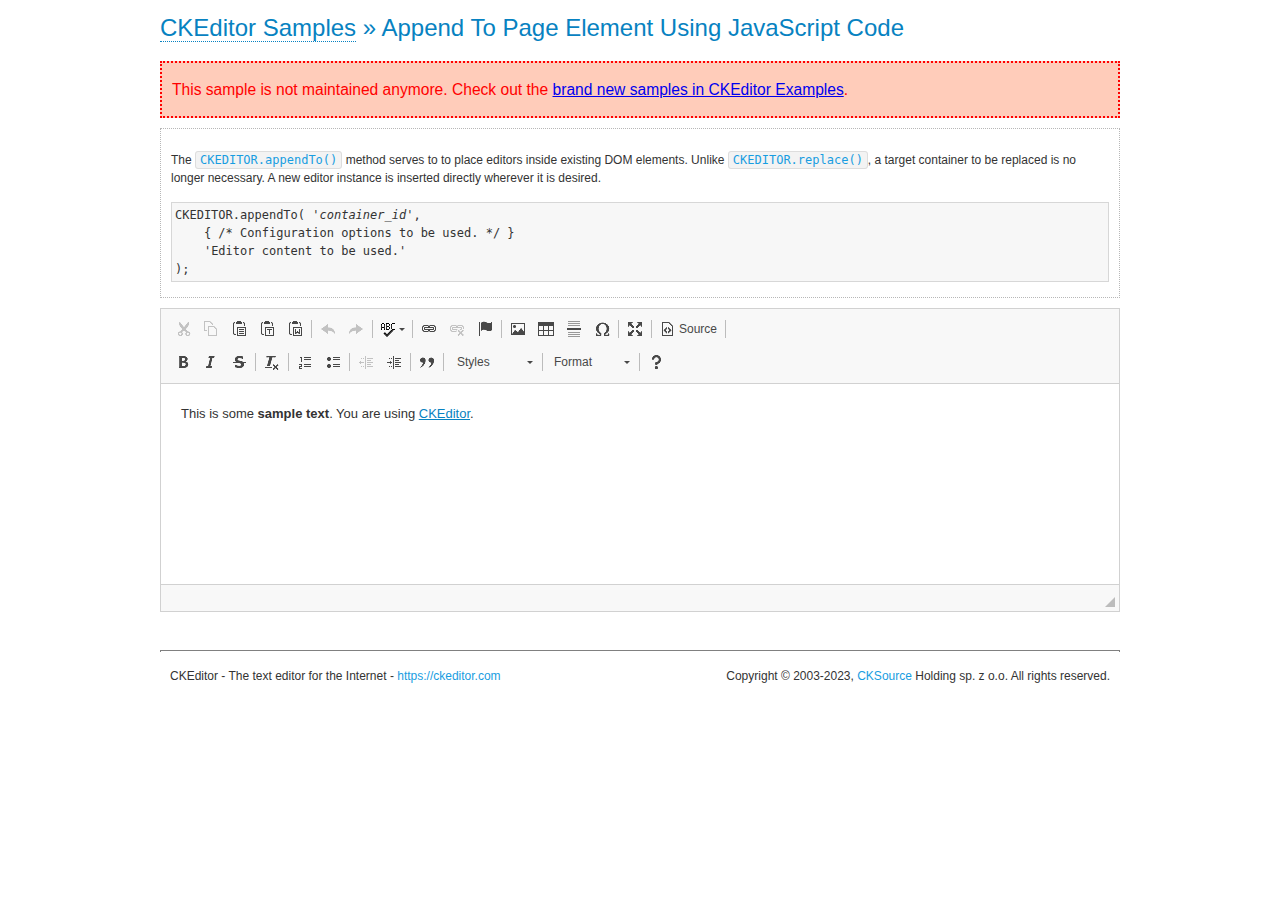
<file: chat_codes/static/helpers/ckeditor/samples/old/appendto.html>
<!DOCTYPE html>
<!--
Copyright (c) 2003-2023, CKSource Holding sp. z o.o. All rights reserved.
For licensing, see LICENSE.md or https://ckeditor.com/legal/ckeditor-oss-license
-->
<html lang="en">
<head>
	<meta charset="utf-8">
	<title>Append To Page Element Using JavaScript Code &mdash; CKEditor Sample</title>
	<script src="../../ckeditor.js"></script>
	<link rel="stylesheet" href="sample.css">
	<meta name="description" content="Try the latest sample of CKEditor 4 and learn more about customizing your WYSIWYG editor with endless possibilities.">
</head>
<body>
	<h1 class="samples">
		<a href="index.html">CKEditor Samples</a> &raquo; Append To Page Element Using JavaScript Code
	</h1>
	<div class="warning deprecated">
		This sample is not maintained anymore. Check out the <a href="https://ckeditor.com/docs/ckeditor4/latest/examples/index.html">brand new samples in CKEditor Examples</a>.
	</div>
	<div id="section1">
		<div class="description">
			<p>
				The <code><a class="samples" href="https://ckeditor.com/docs/ckeditor4/latest/api/CKEDITOR.html#method-appendTo">CKEDITOR.appendTo()</a></code> method serves to to place editors inside existing DOM elements. Unlike <code><a class="samples" href="https://ckeditor.com/docs/ckeditor4/latest/api/CKEDITOR.html#method-replace">CKEDITOR.replace()</a></code>,
				a target container to be replaced is no longer necessary. A new editor
				instance is inserted directly wherever it is desired.
			</p>
<pre class="samples">CKEDITOR.appendTo( '<em>container_id</em>',
	{ /* Configuration options to be used. */ }
	'Editor content to be used.'
);</pre>
		</div>
		<script>

			// This call can be placed at any point after the
			// DOM element to append CKEditor to or inside the <head><script>
			// in a window.onload event handler.

			// Append a CKEditor instance using the default configuration and the
			// provided content to the <div> element of ID "section1".
			CKEDITOR.appendTo( 'section1',
				null,
				'<p>This is some <strong>sample text</strong>. You are using <a href="https://ckeditor.com/">CKEditor</a>.</p>'
			);

		</script>
	</div>
	<br>
	<div id="footer">
		<hr>
		<p>
			CKEditor - The text editor for the Internet - <a class="samples" href="https://ckeditor.com/">https://ckeditor.com</a>
		</p>
		<p id="copy">
			Copyright &copy; 2003-2023, <a class="samples" href="https://cksource.com/">CKSource</a> Holding sp. z o.o. All rights reserved.
		</p>
	</div>
</body>
</html>
</file>
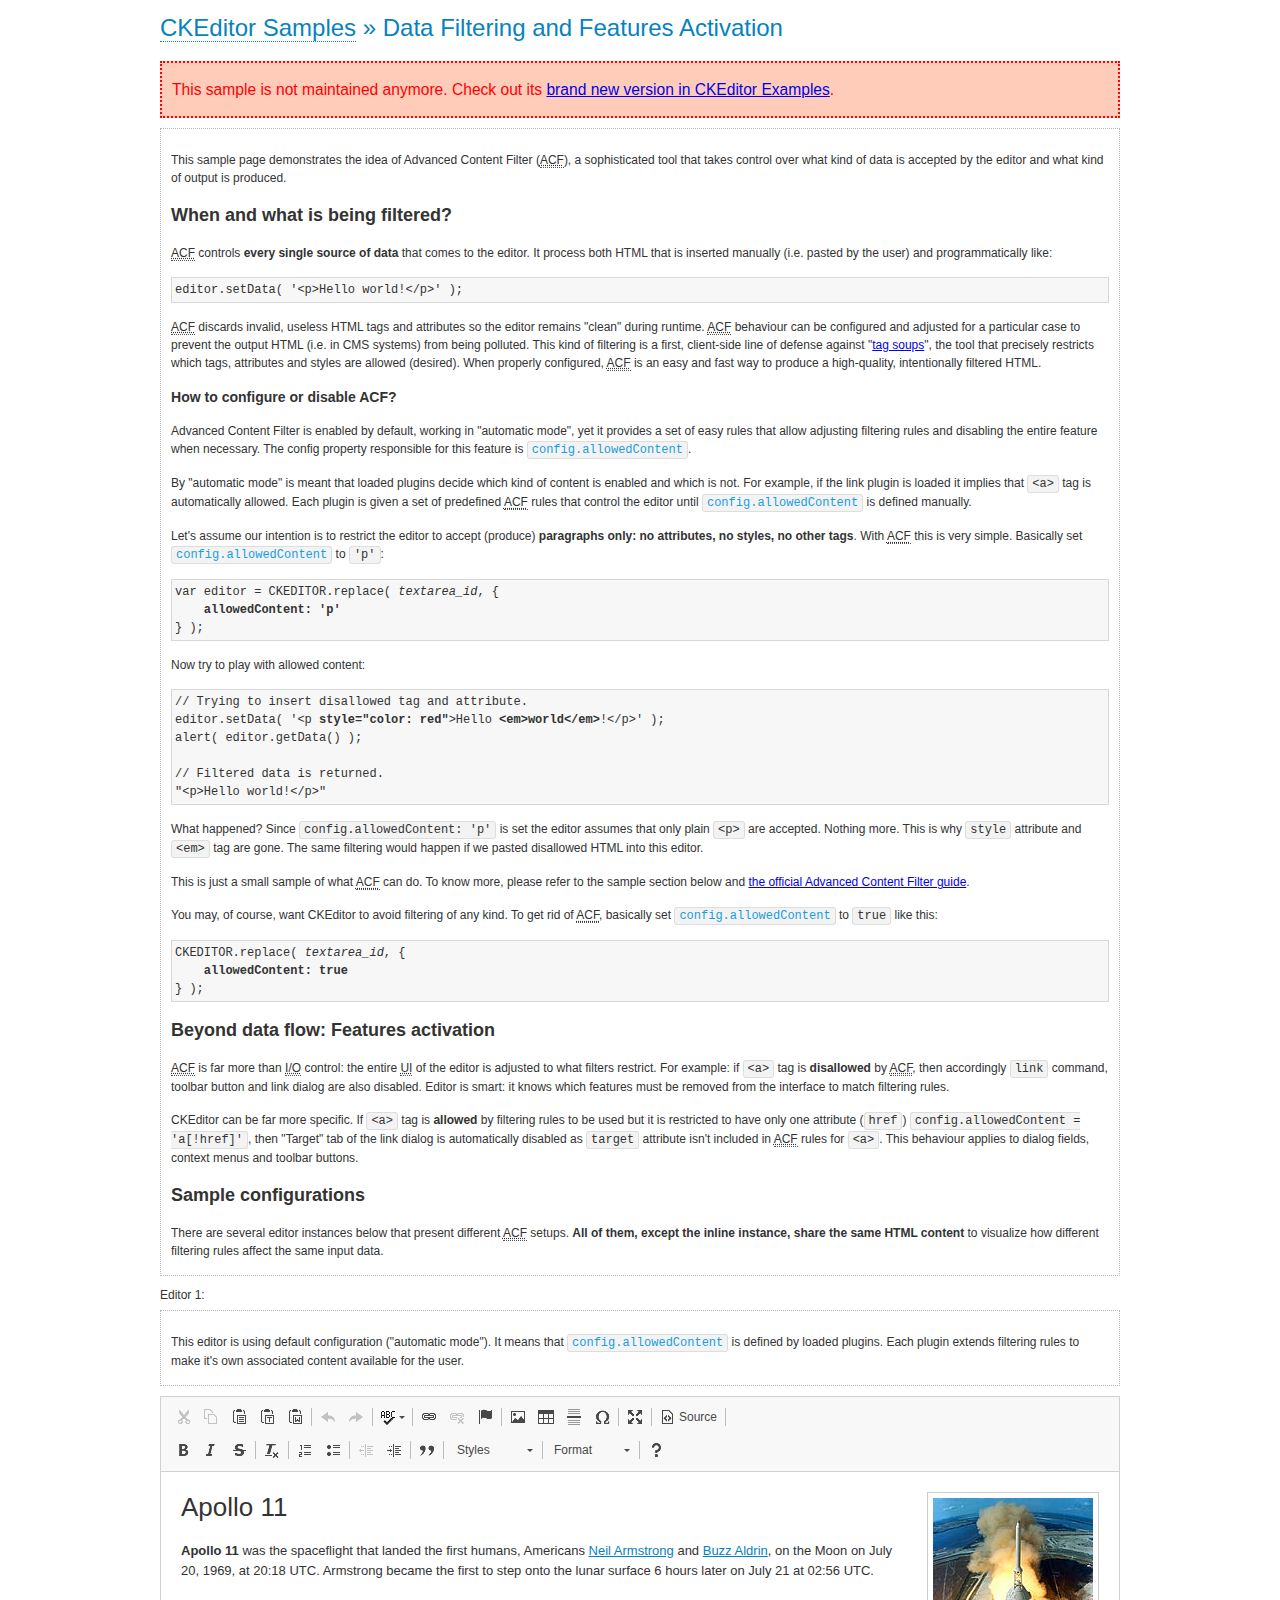
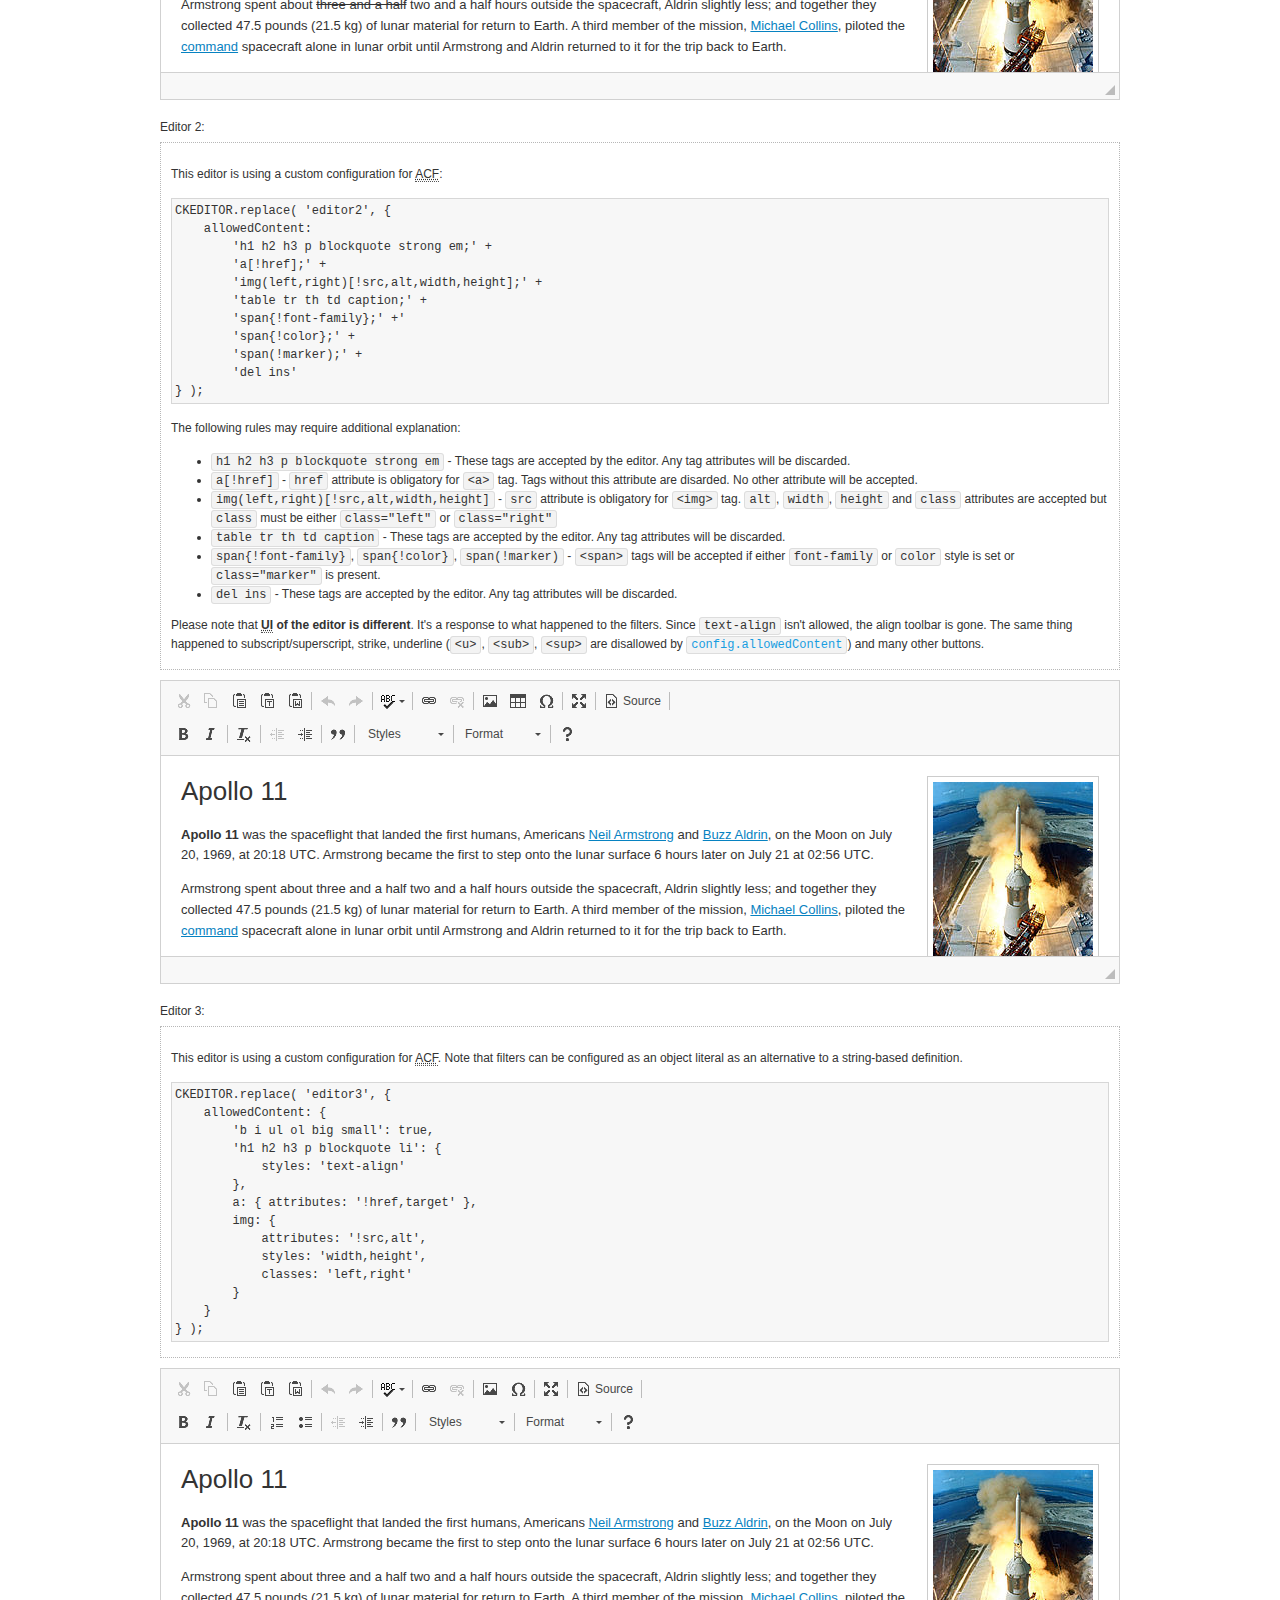
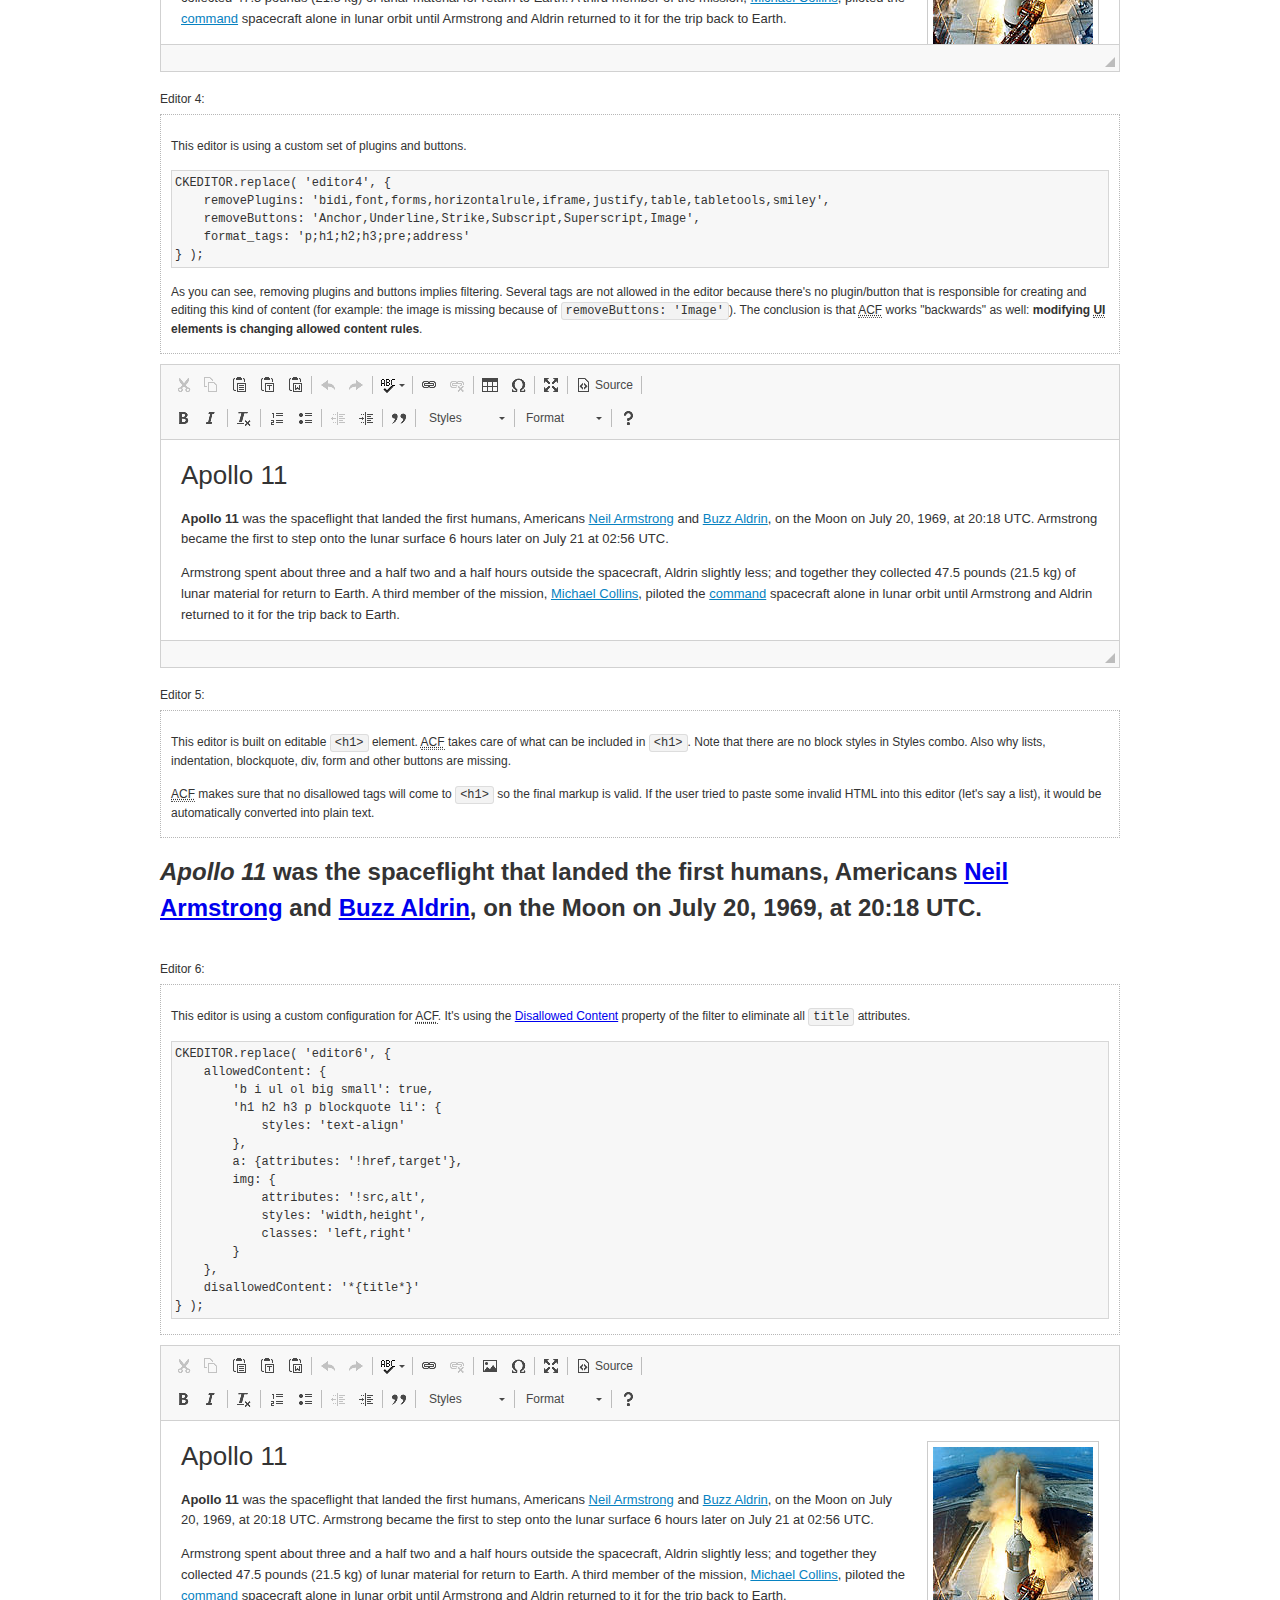
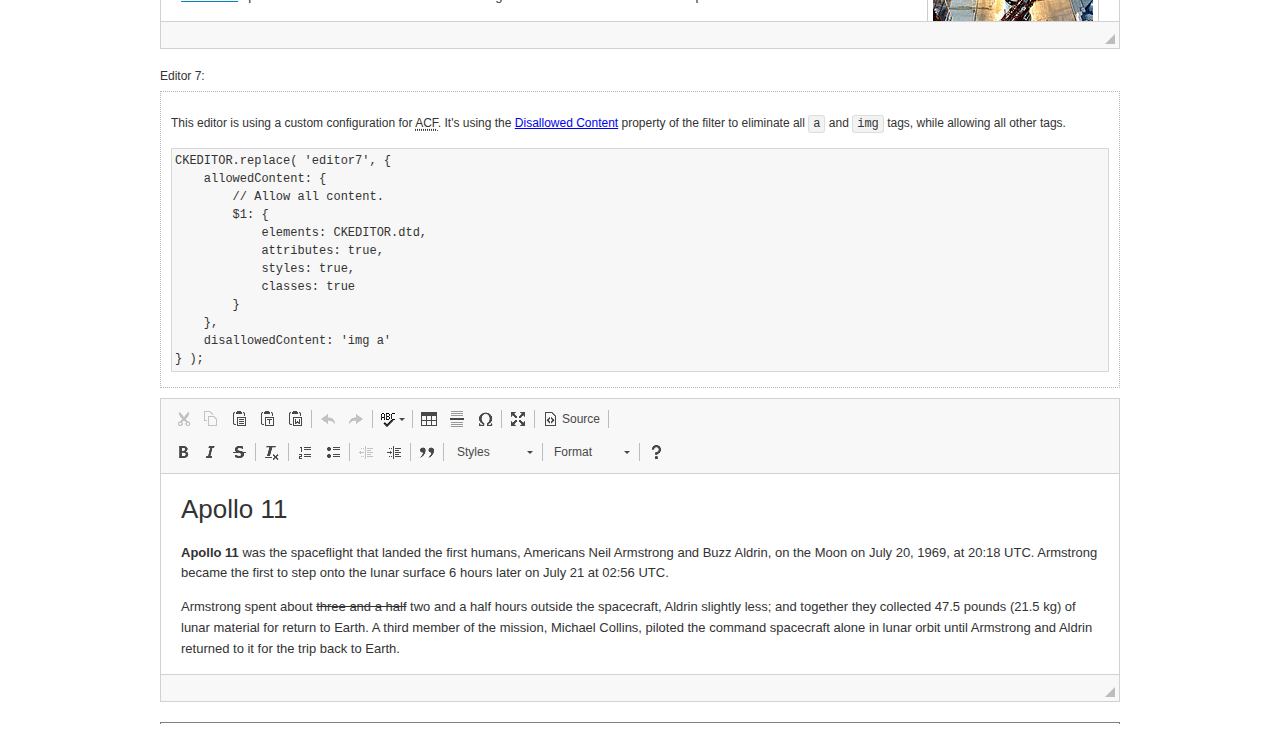
<file: chat_codes/static/helpers/ckeditor/samples/old/datafiltering.html>
<!DOCTYPE html>
<!--
Copyright (c) 2003-2023, CKSource Holding sp. z o.o. All rights reserved.
For licensing, see LICENSE.md or https://ckeditor.com/legal/ckeditor-oss-license
-->
<html lang="en">
<head>
	<meta charset="utf-8">
	<title>Data Filtering &mdash; CKEditor Sample</title>
	<script src="../../ckeditor.js"></script>
	<link rel="stylesheet" href="sample.css">
	<meta name="description" content="Try the latest sample of CKEditor 4 and learn more about customizing your WYSIWYG editor with endless possibilities.">
	<script>
		// Remove advanced tabs for all editors.
		CKEDITOR.config.removeDialogTabs = 'image:advanced;link:advanced;creatediv:advanced;editdiv:advanced';
	</script>
</head>
<body>
	<h1 class="samples">
		<a href="index.html">CKEditor Samples</a> &raquo; Data Filtering and Features Activation
	</h1>
	<div class="warning deprecated">
		This sample is not maintained anymore. Check out its <a href="https://ckeditor.com/docs/ckeditor4/latest/examples/acf.html">brand new version in CKEditor Examples</a>.
	</div>
	<div class="description">
		<p>
			This sample page demonstrates the idea of Advanced Content Filter
			(<abbr title="Advanced Content Filter">ACF</abbr>), a sophisticated
			tool that takes control over what kind of data is accepted by the editor and what
			kind of output is produced.
		</p>
		<h2>When and what is being filtered?</h2>
		<p>
			<abbr title="Advanced Content Filter">ACF</abbr> controls
			<strong>every single source of data</strong> that comes to the editor.
			It process both HTML that is inserted manually (i.e. pasted by the user)
			and programmatically like:
		</p>
<pre class="samples">
editor.setData( '&lt;p&gt;Hello world!&lt;/p&gt;' );
</pre>
		<p>
			<abbr title="Advanced Content Filter">ACF</abbr> discards invalid,
			useless HTML tags and attributes so the editor remains "clean" during
			runtime. <abbr title="Advanced Content Filter">ACF</abbr> behaviour
			can be configured and adjusted for a particular case to prevent the
			output HTML (i.e. in CMS systems) from being polluted.

			This kind of filtering is a first, client-side line of defense
			against "<a href="http://en.wikipedia.org/wiki/Tag_soup">tag soups</a>",
			the tool that precisely restricts which tags, attributes and styles
			are allowed (desired). When properly configured, <abbr title="Advanced Content Filter">ACF</abbr>
			is an easy and fast way to produce a high-quality, intentionally filtered HTML.
		</p>

		<h3>How to configure or disable ACF?</h3>
		<p>
			Advanced Content Filter is enabled by default, working in "automatic mode", yet
			it provides a set of easy rules that allow adjusting filtering rules
			and disabling the entire feature when necessary. The config property
			responsible for this feature is <code><a class="samples"
			href="https://ckeditor.com/docs/ckeditor4/latest/api/CKEDITOR_config.html#cfg-allowedContent">config.allowedContent</a></code>.
		</p>
		<p>
			By "automatic mode" is meant that loaded plugins decide which kind
			of content is enabled and which is not. For example, if the link
			plugin is loaded it implies that <code>&lt;a&gt;</code> tag is
			automatically allowed. Each plugin is given a set
			of predefined <abbr title="Advanced Content Filter">ACF</abbr> rules
			that control the editor until <code><a class="samples"
			href="https://ckeditor.com/docs/ckeditor4/latest/api/CKEDITOR_config.html#cfg-allowedContent">
			config.allowedContent</a></code>
			is defined manually.
		</p>
		<p>
			Let's assume our intention is to restrict the editor to accept (produce) <strong>paragraphs
			only: no attributes, no styles, no other tags</strong>.
			With <abbr title="Advanced Content Filter">ACF</abbr>
			this is very simple. Basically set <code><a class="samples"
			href="https://ckeditor.com/docs/ckeditor4/latest/api/CKEDITOR_config.html#cfg-allowedContent">
			config.allowedContent</a></code> to <code>'p'</code>:
		</p>
<pre class="samples">
var editor = CKEDITOR.replace( <em>textarea_id</em>, {
	<strong>allowedContent: 'p'</strong>
} );
</pre>
		<p>
			Now try to play with allowed content:
		</p>
<pre class="samples">
// Trying to insert disallowed tag and attribute.
editor.setData( '&lt;p <strong>style="color: red"</strong>&gt;Hello <strong>&lt;em&gt;world&lt;/em&gt;</strong>!&lt;/p&gt;' );
alert( editor.getData() );

// Filtered data is returned.
"&lt;p&gt;Hello world!&lt;/p&gt;"
</pre>
		<p>
			What happened? Since <code>config.allowedContent: 'p'</code> is set the editor assumes
			that only plain <code>&lt;p&gt;</code> are accepted. Nothing more. This is why
			<code>style</code> attribute and <code>&lt;em&gt;</code> tag are gone. The same
			filtering would happen if we pasted disallowed HTML into this editor.
		</p>
		<p>
			This is just a small sample of what <abbr title="Advanced Content Filter">ACF</abbr>
			can do. To know more, please refer to the sample section below and
			<a href="https://ckeditor.com/docs/ckeditor4/latest/guide/dev_advanced_content_filter.html">the official Advanced Content Filter guide</a>.
		</p>
		<p>
			You may, of course, want CKEditor to avoid filtering of any kind.
			To get rid of <abbr title="Advanced Content Filter">ACF</abbr>,
			basically set <code><a class="samples"
			href="https://ckeditor.com/docs/ckeditor4/latest/api/CKEDITOR_config.html#cfg-allowedContent">
			config.allowedContent</a></code> to <code>true</code> like this:
		</p>
<pre class="samples">
CKEDITOR.replace( <em>textarea_id</em>, {
	<strong>allowedContent: true</strong>
} );
</pre>

		<h2>Beyond data flow: Features activation</h2>
		<p>
			<abbr title="Advanced Content Filter">ACF</abbr> is far more than
			<abbr title="Input/Output">I/O</abbr> control: the entire
			<abbr title="User Interface">UI</abbr> of the editor is adjusted to what
			filters restrict. For example: if <code>&lt;a&gt;</code> tag is
			<strong>disallowed</strong>
			by <abbr title="Advanced Content Filter">ACF</abbr>,
			then accordingly <code>link</code> command, toolbar button and link dialog
			are also disabled. Editor is smart: it knows which features must be
			removed from the interface to match filtering rules.
		</p>
		<p>
			CKEditor can be far more specific. If <code>&lt;a&gt;</code> tag is
			<strong>allowed</strong> by filtering rules to be used but it is restricted
			to have only one attribute (<code>href</code>)
			<code>config.allowedContent = 'a[!href]'</code>, then
			"Target" tab of the link dialog is automatically disabled as <code>target</code>
			attribute isn't included in <abbr title="Advanced Content Filter">ACF</abbr> rules
			for <code>&lt;a&gt;</code>. This behaviour applies to dialog fields, context
			menus and toolbar buttons.
		</p>

		<h2>Sample configurations</h2>
		<p>
			There are several editor instances below that present different
			<abbr title="Advanced Content Filter">ACF</abbr> setups. <strong>All of them,
			except the inline instance, share the same HTML content</strong> to visualize
			how different filtering rules affect the same input data.
		</p>
	</div>

	<div>
		<label for="editor1">
			Editor 1:
		</label>
		<div class="description">
			<p>
				This editor is using default configuration ("automatic mode"). It means that
				<code><a class="samples"
				href="https://ckeditor.com/docs/ckeditor4/latest/api/CKEDITOR_config.html#cfg-allowedContent">
				config.allowedContent</a></code> is defined by loaded plugins.
				Each plugin extends filtering rules to make it's own associated content
				available for the user.
			</p>
		</div>
		<textarea cols="80" id="editor1" name="editor1" rows="10">
			&lt;h1&gt;&lt;img alt=&quot;Saturn V carrying Apollo 11&quot; class=&quot;right&quot; src=&quot;assets/sample.jpg&quot;/&gt; Apollo 11&lt;/h1&gt; &lt;p&gt;&lt;b&gt;Apollo 11&lt;/b&gt; was the spaceflight that landed the first humans, Americans &lt;a href=&quot;http://en.wikipedia.org/wiki/Neil_Armstrong&quot; title=&quot;Neil Armstrong&quot;&gt;Neil Armstrong&lt;/a&gt; and &lt;a href=&quot;http://en.wikipedia.org/wiki/Buzz_Aldrin&quot; title=&quot;Buzz Aldrin&quot;&gt;Buzz Aldrin&lt;/a&gt;, on the Moon on July 20, 1969, at 20:18 UTC. Armstrong became the first to step onto the lunar surface 6 hours later on July 21 at 02:56 UTC.&lt;/p&gt; &lt;p&gt;Armstrong spent about &lt;s&gt;three and a half&lt;/s&gt; two and a half hours outside the spacecraft, Aldrin slightly less; and together they collected 47.5 pounds (21.5&amp;nbsp;kg) of lunar material for return to Earth. A third member of the mission, &lt;a href=&quot;http://en.wikipedia.org/wiki/Michael_Collins_(astronaut)&quot; title=&quot;Michael Collins (astronaut)&quot;&gt;Michael Collins&lt;/a&gt;, piloted the &lt;a href=&quot;http://en.wikipedia.org/wiki/Apollo_Command/Service_Module&quot; title=&quot;Apollo Command/Service Module&quot;&gt;command&lt;/a&gt; spacecraft alone in lunar orbit until Armstrong and Aldrin returned to it for the trip back to Earth.&lt;/p&gt; &lt;h2&gt;Broadcasting and &lt;em&gt;quotes&lt;/em&gt; &lt;a id=&quot;quotes&quot; name=&quot;quotes&quot;&gt;&lt;/a&gt;&lt;/h2&gt; &lt;p&gt;Broadcast on live TV to a world-wide audience, Armstrong stepped onto the lunar surface and described the event as:&lt;/p&gt; &lt;blockquote&gt;&lt;p&gt;One small step for [a] man, one giant leap for mankind.&lt;/p&gt;&lt;/blockquote&gt; &lt;p&gt;Apollo 11 effectively ended the &lt;a href=&quot;http://en.wikipedia.org/wiki/Space_Race&quot; title=&quot;Space Race&quot;&gt;Space Race&lt;/a&gt; and fulfilled a national goal proposed in 1961 by the late U.S. President &lt;a href=&quot;http://en.wikipedia.org/wiki/John_F._Kennedy&quot; title=&quot;John F. Kennedy&quot;&gt;John F. Kennedy&lt;/a&gt; in a speech before the United States Congress:&lt;/p&gt; &lt;blockquote&gt;&lt;p&gt;[...] before this decade is out, of landing a man on the Moon and returning him safely to the Earth.&lt;/p&gt;&lt;/blockquote&gt; &lt;h2&gt;Technical details &lt;a id=&quot;tech-details&quot; name=&quot;tech-details&quot;&gt;&lt;/a&gt;&lt;/h2&gt; &lt;table align=&quot;right&quot; border=&quot;1&quot; bordercolor=&quot;#ccc&quot; cellpadding=&quot;5&quot; cellspacing=&quot;0&quot; style=&quot;border-collapse:collapse;margin:10px 0 10px 15px;&quot;&gt; &lt;caption&gt;&lt;strong&gt;Mission crew&lt;/strong&gt;&lt;/caption&gt; &lt;thead&gt; &lt;tr&gt; &lt;th scope=&quot;col&quot;&gt;Position&lt;/th&gt; &lt;th scope=&quot;col&quot;&gt;Astronaut&lt;/th&gt; &lt;/tr&gt; &lt;/thead&gt; &lt;tbody&gt; &lt;tr&gt; &lt;td&gt;Commander&lt;/td&gt; &lt;td&gt;Neil A. Armstrong&lt;/td&gt; &lt;/tr&gt; &lt;tr&gt; &lt;td&gt;Command Module Pilot&lt;/td&gt; &lt;td&gt;Michael Collins&lt;/td&gt; &lt;/tr&gt; &lt;tr&gt; &lt;td&gt;Lunar Module Pilot&lt;/td&gt; &lt;td&gt;Edwin &amp;quot;Buzz&amp;quot; E. Aldrin, Jr.&lt;/td&gt; &lt;/tr&gt; &lt;/tbody&gt; &lt;/table&gt; &lt;p&gt;Launched by a &lt;strong&gt;Saturn V&lt;/strong&gt; rocket from &lt;a href=&quot;http://en.wikipedia.org/wiki/Kennedy_Space_Center&quot; title=&quot;Kennedy Space Center&quot;&gt;Kennedy Space Center&lt;/a&gt; in Merritt Island, Florida on July 16, Apollo 11 was the fifth manned mission of &lt;a href=&quot;http://en.wikipedia.org/wiki/NASA&quot; title=&quot;NASA&quot;&gt;NASA&lt;/a&gt;&amp;#39;s Apollo program. The Apollo spacecraft had three parts:&lt;/p&gt; &lt;ol&gt; &lt;li&gt;&lt;strong&gt;Command Module&lt;/strong&gt; with a cabin for the three astronauts which was the only part which landed back on Earth&lt;/li&gt; &lt;li&gt;&lt;strong&gt;Service Module&lt;/strong&gt; which supported the Command Module with propulsion, electrical power, oxygen and water&lt;/li&gt; &lt;li&gt;&lt;strong&gt;Lunar Module&lt;/strong&gt; for landing on the Moon.&lt;/li&gt; &lt;/ol&gt; &lt;p&gt;After being sent to the Moon by the Saturn V&amp;#39;s upper stage, the astronauts separated the spacecraft from it and travelled for three days until they entered into lunar orbit. Armstrong and Aldrin then moved into the Lunar Module and landed in the &lt;a href=&quot;http://en.wikipedia.org/wiki/Mare_Tranquillitatis&quot; title=&quot;Mare Tranquillitatis&quot;&gt;Sea of Tranquility&lt;/a&gt;. They stayed a total of about 21 and a half hours on the lunar surface. After lifting off in the upper part of the Lunar Module and rejoining Collins in the Command Module, they returned to Earth and landed in the &lt;a href=&quot;http://en.wikipedia.org/wiki/Pacific_Ocean&quot; title=&quot;Pacific Ocean&quot;&gt;Pacific Ocean&lt;/a&gt; on July 24.&lt;/p&gt; &lt;hr/&gt; &lt;p style=&quot;text-align: right;&quot;&gt;&lt;small&gt;Source: &lt;a href=&quot;http://en.wikipedia.org/wiki/Apollo_11&quot;&gt;Wikipedia.org&lt;/a&gt;&lt;/small&gt;&lt;/p&gt;
		</textarea>

		<script>

			CKEDITOR.replace( 'editor1' );

		</script>
	</div>

	<br>

	<div>
		<label for="editor2">
			Editor 2:
		</label>
		<div class="description">
			<p>
				This editor is using a custom configuration for
				<abbr title="Advanced Content Filter">ACF</abbr>:
			</p>
<pre class="samples">
CKEDITOR.replace( 'editor2', {
	allowedContent:
		'h1 h2 h3 p blockquote strong em;' +
		'a[!href];' +
		'img(left,right)[!src,alt,width,height];' +
		'table tr th td caption;' +
		'span{!font-family};' +'
		'span{!color};' +
		'span(!marker);' +
		'del ins'
} );
</pre>
			<p>
				The following rules may require additional explanation:
			</p>
			<ul>
				<li>
					<code>h1 h2 h3 p blockquote strong em</code> - These tags
					are accepted by the editor. Any tag attributes will be discarded.
				</li>
				<li>
					<code>a[!href]</code> - <code>href</code> attribute is obligatory
					for <code>&lt;a&gt;</code> tag. Tags without this attribute
					are disarded. No other attribute will be accepted.
				</li>
				<li>
					<code>img(left,right)[!src,alt,width,height]</code> - <code>src</code>
					attribute is obligatory for <code>&lt;img&gt;</code> tag.
					<code>alt</code>, <code>width</code>, <code>height</code>
					and <code>class</code> attributes are accepted but
					<code>class</code> must be either <code>class="left"</code>
					or <code>class="right"</code>
				</li>
				<li>
					<code>table tr th td caption</code> - These tags
					are accepted by the editor. Any tag attributes will be discarded.
				</li>
				<li>
					<code>span{!font-family}</code>, <code>span{!color}</code>,
					<code>span(!marker)</code> - <code>&lt;span&gt;</code> tags
					will be accepted if either <code>font-family</code> or
					<code>color</code> style is set or <code>class="marker"</code>
					is present.
				</li>
				<li>
					<code>del ins</code> - These tags
					are accepted by the editor. Any tag attributes will be discarded.
				</li>
			</ul>
			<p>
				Please note that <strong><abbr title="User Interface">UI</abbr> of the
				editor is different</strong>. It's a response to what happened to the filters.
				Since <code>text-align</code> isn't allowed, the align toolbar is gone.
				The same thing happened to subscript/superscript, strike, underline
				(<code>&lt;u&gt;</code>, <code>&lt;sub&gt;</code>, <code>&lt;sup&gt;</code>
				are disallowed by <code><a class="samples"
				href="https://ckeditor.com/docs/ckeditor4/latest/api/CKEDITOR_config.html#cfg-allowedContent">
				config.allowedContent</a></code>) and many other buttons.
			</p>
		</div>
		<textarea cols="80" id="editor2" name="editor2" rows="10">
			&lt;h1&gt;&lt;img alt=&quot;Saturn V carrying Apollo 11&quot; class=&quot;right&quot; src=&quot;assets/sample.jpg&quot;/&gt; Apollo 11&lt;/h1&gt; &lt;p&gt;&lt;b&gt;Apollo 11&lt;/b&gt; was the spaceflight that landed the first humans, Americans &lt;a href=&quot;http://en.wikipedia.org/wiki/Neil_Armstrong&quot; title=&quot;Neil Armstrong&quot;&gt;Neil Armstrong&lt;/a&gt; and &lt;a href=&quot;http://en.wikipedia.org/wiki/Buzz_Aldrin&quot; title=&quot;Buzz Aldrin&quot;&gt;Buzz Aldrin&lt;/a&gt;, on the Moon on July 20, 1969, at 20:18 UTC. Armstrong became the first to step onto the lunar surface 6 hours later on July 21 at 02:56 UTC.&lt;/p&gt; &lt;p&gt;Armstrong spent about &lt;s&gt;three and a half&lt;/s&gt; two and a half hours outside the spacecraft, Aldrin slightly less; and together they collected 47.5 pounds (21.5&amp;nbsp;kg) of lunar material for return to Earth. A third member of the mission, &lt;a href=&quot;http://en.wikipedia.org/wiki/Michael_Collins_(astronaut)&quot; title=&quot;Michael Collins (astronaut)&quot;&gt;Michael Collins&lt;/a&gt;, piloted the &lt;a href=&quot;http://en.wikipedia.org/wiki/Apollo_Command/Service_Module&quot; title=&quot;Apollo Command/Service Module&quot;&gt;command&lt;/a&gt; spacecraft alone in lunar orbit until Armstrong and Aldrin returned to it for the trip back to Earth.&lt;/p&gt; &lt;h2&gt;Broadcasting and &lt;em&gt;quotes&lt;/em&gt; &lt;a id=&quot;quotes&quot; name=&quot;quotes&quot;&gt;&lt;/a&gt;&lt;/h2&gt; &lt;p&gt;Broadcast on live TV to a world-wide audience, Armstrong stepped onto the lunar surface and described the event as:&lt;/p&gt; &lt;blockquote&gt;&lt;p&gt;One small step for [a] man, one giant leap for mankind.&lt;/p&gt;&lt;/blockquote&gt; &lt;p&gt;Apollo 11 effectively ended the &lt;a href=&quot;http://en.wikipedia.org/wiki/Space_Race&quot; title=&quot;Space Race&quot;&gt;Space Race&lt;/a&gt; and fulfilled a national goal proposed in 1961 by the late U.S. President &lt;a href=&quot;http://en.wikipedia.org/wiki/John_F._Kennedy&quot; title=&quot;John F. Kennedy&quot;&gt;John F. Kennedy&lt;/a&gt; in a speech before the United States Congress:&lt;/p&gt; &lt;blockquote&gt;&lt;p&gt;[...] before this decade is out, of landing a man on the Moon and returning him safely to the Earth.&lt;/p&gt;&lt;/blockquote&gt; &lt;h2&gt;Technical details &lt;a id=&quot;tech-details&quot; name=&quot;tech-details&quot;&gt;&lt;/a&gt;&lt;/h2&gt; &lt;table align=&quot;right&quot; border=&quot;1&quot; bordercolor=&quot;#ccc&quot; cellpadding=&quot;5&quot; cellspacing=&quot;0&quot; style=&quot;border-collapse:collapse;margin:10px 0 10px 15px;&quot;&gt; &lt;caption&gt;&lt;strong&gt;Mission crew&lt;/strong&gt;&lt;/caption&gt; &lt;thead&gt; &lt;tr&gt; &lt;th scope=&quot;col&quot;&gt;Position&lt;/th&gt; &lt;th scope=&quot;col&quot;&gt;Astronaut&lt;/th&gt; &lt;/tr&gt; &lt;/thead&gt; &lt;tbody&gt; &lt;tr&gt; &lt;td&gt;Commander&lt;/td&gt; &lt;td&gt;Neil A. Armstrong&lt;/td&gt; &lt;/tr&gt; &lt;tr&gt; &lt;td&gt;Command Module Pilot&lt;/td&gt; &lt;td&gt;Michael Collins&lt;/td&gt; &lt;/tr&gt; &lt;tr&gt; &lt;td&gt;Lunar Module Pilot&lt;/td&gt; &lt;td&gt;Edwin &amp;quot;Buzz&amp;quot; E. Aldrin, Jr.&lt;/td&gt; &lt;/tr&gt; &lt;/tbody&gt; &lt;/table&gt; &lt;p&gt;Launched by a &lt;strong&gt;Saturn V&lt;/strong&gt; rocket from &lt;a href=&quot;http://en.wikipedia.org/wiki/Kennedy_Space_Center&quot; title=&quot;Kennedy Space Center&quot;&gt;Kennedy Space Center&lt;/a&gt; in Merritt Island, Florida on July 16, Apollo 11 was the fifth manned mission of &lt;a href=&quot;http://en.wikipedia.org/wiki/NASA&quot; title=&quot;NASA&quot;&gt;NASA&lt;/a&gt;&amp;#39;s Apollo program. The Apollo spacecraft had three parts:&lt;/p&gt; &lt;ol&gt; &lt;li&gt;&lt;strong&gt;Command Module&lt;/strong&gt; with a cabin for the three astronauts which was the only part which landed back on Earth&lt;/li&gt; &lt;li&gt;&lt;strong&gt;Service Module&lt;/strong&gt; which supported the Command Module with propulsion, electrical power, oxygen and water&lt;/li&gt; &lt;li&gt;&lt;strong&gt;Lunar Module&lt;/strong&gt; for landing on the Moon.&lt;/li&gt; &lt;/ol&gt; &lt;p&gt;After being sent to the Moon by the Saturn V&amp;#39;s upper stage, the astronauts separated the spacecraft from it and travelled for three days until they entered into lunar orbit. Armstrong and Aldrin then moved into the Lunar Module and landed in the &lt;a href=&quot;http://en.wikipedia.org/wiki/Mare_Tranquillitatis&quot; title=&quot;Mare Tranquillitatis&quot;&gt;Sea of Tranquility&lt;/a&gt;. They stayed a total of about 21 and a half hours on the lunar surface. After lifting off in the upper part of the Lunar Module and rejoining Collins in the Command Module, they returned to Earth and landed in the &lt;a href=&quot;http://en.wikipedia.org/wiki/Pacific_Ocean&quot; title=&quot;Pacific Ocean&quot;&gt;Pacific Ocean&lt;/a&gt; on July 24.&lt;/p&gt; &lt;hr/&gt; &lt;p style=&quot;text-align: right;&quot;&gt;&lt;small&gt;Source: &lt;a href=&quot;http://en.wikipedia.org/wiki/Apollo_11&quot;&gt;Wikipedia.org&lt;/a&gt;&lt;/small&gt;&lt;/p&gt;
		</textarea>
		<script>

			CKEDITOR.replace( 'editor2', {
				allowedContent:
					'h1 h2 h3 p blockquote strong em;' +
					'a[!href];' +
					'img(left,right)[!src,alt,width,height];' +
					'table tr th td caption;' +
					'span{!font-family};' +
					'span{!color};' +
					'span(!marker);' +
					'del ins'
			} );

		</script>
	</div>

	<br>

	<div>
		<label for="editor3">
			Editor 3:
		</label>
		<div class="description">
			<p>
				This editor is using a custom configuration for
				<abbr title="Advanced Content Filter">ACF</abbr>.
				Note that filters can be configured as an object literal
				as an alternative to a string-based definition.
			</p>
<pre class="samples">
CKEDITOR.replace( 'editor3', {
	allowedContent: {
		'b i ul ol big small': true,
		'h1 h2 h3 p blockquote li': {
			styles: 'text-align'
		},
		a: { attributes: '!href,target' },
		img: {
			attributes: '!src,alt',
			styles: 'width,height',
			classes: 'left,right'
		}
	}
} );
</pre>
		</div>
		<textarea cols="80" id="editor3" name="editor3" rows="10">
			&lt;h1&gt;&lt;img alt=&quot;Saturn V carrying Apollo 11&quot; class=&quot;right&quot; src=&quot;assets/sample.jpg&quot;/&gt; Apollo 11&lt;/h1&gt; &lt;p&gt;&lt;b&gt;Apollo 11&lt;/b&gt; was the spaceflight that landed the first humans, Americans &lt;a href=&quot;http://en.wikipedia.org/wiki/Neil_Armstrong&quot; title=&quot;Neil Armstrong&quot;&gt;Neil Armstrong&lt;/a&gt; and &lt;a href=&quot;http://en.wikipedia.org/wiki/Buzz_Aldrin&quot; title=&quot;Buzz Aldrin&quot;&gt;Buzz Aldrin&lt;/a&gt;, on the Moon on July 20, 1969, at 20:18 UTC. Armstrong became the first to step onto the lunar surface 6 hours later on July 21 at 02:56 UTC.&lt;/p&gt; &lt;p&gt;Armstrong spent about &lt;s&gt;three and a half&lt;/s&gt; two and a half hours outside the spacecraft, Aldrin slightly less; and together they collected 47.5 pounds (21.5&amp;nbsp;kg) of lunar material for return to Earth. A third member of the mission, &lt;a href=&quot;http://en.wikipedia.org/wiki/Michael_Collins_(astronaut)&quot; title=&quot;Michael Collins (astronaut)&quot;&gt;Michael Collins&lt;/a&gt;, piloted the &lt;a href=&quot;http://en.wikipedia.org/wiki/Apollo_Command/Service_Module&quot; title=&quot;Apollo Command/Service Module&quot;&gt;command&lt;/a&gt; spacecraft alone in lunar orbit until Armstrong and Aldrin returned to it for the trip back to Earth.&lt;/p&gt; &lt;h2&gt;Broadcasting and &lt;em&gt;quotes&lt;/em&gt; &lt;a id=&quot;quotes&quot; name=&quot;quotes&quot;&gt;&lt;/a&gt;&lt;/h2&gt; &lt;p&gt;Broadcast on live TV to a world-wide audience, Armstrong stepped onto the lunar surface and described the event as:&lt;/p&gt; &lt;blockquote&gt;&lt;p&gt;One small step for [a] man, one giant leap for mankind.&lt;/p&gt;&lt;/blockquote&gt; &lt;p&gt;Apollo 11 effectively ended the &lt;a href=&quot;http://en.wikipedia.org/wiki/Space_Race&quot; title=&quot;Space Race&quot;&gt;Space Race&lt;/a&gt; and fulfilled a national goal proposed in 1961 by the late U.S. President &lt;a href=&quot;http://en.wikipedia.org/wiki/John_F._Kennedy&quot; title=&quot;John F. Kennedy&quot;&gt;John F. Kennedy&lt;/a&gt; in a speech before the United States Congress:&lt;/p&gt; &lt;blockquote&gt;&lt;p&gt;[...] before this decade is out, of landing a man on the Moon and returning him safely to the Earth.&lt;/p&gt;&lt;/blockquote&gt; &lt;h2&gt;Technical details &lt;a id=&quot;tech-details&quot; name=&quot;tech-details&quot;&gt;&lt;/a&gt;&lt;/h2&gt; &lt;table align=&quot;right&quot; border=&quot;1&quot; bordercolor=&quot;#ccc&quot; cellpadding=&quot;5&quot; cellspacing=&quot;0&quot; style=&quot;border-collapse:collapse;margin:10px 0 10px 15px;&quot;&gt; &lt;caption&gt;&lt;strong&gt;Mission crew&lt;/strong&gt;&lt;/caption&gt; &lt;thead&gt; &lt;tr&gt; &lt;th scope=&quot;col&quot;&gt;Position&lt;/th&gt; &lt;th scope=&quot;col&quot;&gt;Astronaut&lt;/th&gt; &lt;/tr&gt; &lt;/thead&gt; &lt;tbody&gt; &lt;tr&gt; &lt;td&gt;Commander&lt;/td&gt; &lt;td&gt;Neil A. Armstrong&lt;/td&gt; &lt;/tr&gt; &lt;tr&gt; &lt;td&gt;Command Module Pilot&lt;/td&gt; &lt;td&gt;Michael Collins&lt;/td&gt; &lt;/tr&gt; &lt;tr&gt; &lt;td&gt;Lunar Module Pilot&lt;/td&gt; &lt;td&gt;Edwin &amp;quot;Buzz&amp;quot; E. Aldrin, Jr.&lt;/td&gt; &lt;/tr&gt; &lt;/tbody&gt; &lt;/table&gt; &lt;p&gt;Launched by a &lt;strong&gt;Saturn V&lt;/strong&gt; rocket from &lt;a href=&quot;http://en.wikipedia.org/wiki/Kennedy_Space_Center&quot; title=&quot;Kennedy Space Center&quot;&gt;Kennedy Space Center&lt;/a&gt; in Merritt Island, Florida on July 16, Apollo 11 was the fifth manned mission of &lt;a href=&quot;http://en.wikipedia.org/wiki/NASA&quot; title=&quot;NASA&quot;&gt;NASA&lt;/a&gt;&amp;#39;s Apollo program. The Apollo spacecraft had three parts:&lt;/p&gt; &lt;ol&gt; &lt;li&gt;&lt;strong&gt;Command Module&lt;/strong&gt; with a cabin for the three astronauts which was the only part which landed back on Earth&lt;/li&gt; &lt;li&gt;&lt;strong&gt;Service Module&lt;/strong&gt; which supported the Command Module with propulsion, electrical power, oxygen and water&lt;/li&gt; &lt;li&gt;&lt;strong&gt;Lunar Module&lt;/strong&gt; for landing on the Moon.&lt;/li&gt; &lt;/ol&gt; &lt;p&gt;After being sent to the Moon by the Saturn V&amp;#39;s upper stage, the astronauts separated the spacecraft from it and travelled for three days until they entered into lunar orbit. Armstrong and Aldrin then moved into the Lunar Module and landed in the &lt;a href=&quot;http://en.wikipedia.org/wiki/Mare_Tranquillitatis&quot; title=&quot;Mare Tranquillitatis&quot;&gt;Sea of Tranquility&lt;/a&gt;. They stayed a total of about 21 and a half hours on the lunar surface. After lifting off in the upper part of the Lunar Module and rejoining Collins in the Command Module, they returned to Earth and landed in the &lt;a href=&quot;http://en.wikipedia.org/wiki/Pacific_Ocean&quot; title=&quot;Pacific Ocean&quot;&gt;Pacific Ocean&lt;/a&gt; on July 24.&lt;/p&gt; &lt;hr/&gt; &lt;p style=&quot;text-align: right;&quot;&gt;&lt;small&gt;Source: &lt;a href=&quot;http://en.wikipedia.org/wiki/Apollo_11&quot;&gt;Wikipedia.org&lt;/a&gt;&lt;/small&gt;&lt;/p&gt;
		</textarea>
		<script>

			CKEDITOR.replace( 'editor3', {
				allowedContent: {
					'b i ul ol big small': true,
					'h1 h2 h3 p blockquote li': {
						styles: 'text-align'
					},
					a: { attributes: '!href,target' },
					img: {
						attributes: '!src,alt',
						styles: 'width,height',
						classes: 'left,right'
					}
				}
			} );

		</script>
	</div>

	<br>

	<div>
		<label for="editor4">
			Editor 4:
		</label>
		<div class="description">
			<p>
				This editor is using a custom set of plugins and buttons.
			</p>
<pre class="samples">
CKEDITOR.replace( 'editor4', {
	removePlugins: 'bidi,font,forms,horizontalrule,iframe,justify,table,tabletools,smiley',
	removeButtons: 'Anchor,Underline,Strike,Subscript,Superscript,Image',
	format_tags: 'p;h1;h2;h3;pre;address'
} );
</pre>
			<p>
				As you can see, removing plugins and buttons implies filtering.
				Several tags are not allowed in the editor because there's no
				plugin/button that is responsible for creating and editing this
				kind of content (for example: the image is missing because
				of <code>removeButtons: 'Image'</code>). The conclusion is that
				<abbr title="Advanced Content Filter">ACF</abbr> works "backwards"
				as well: <strong>modifying <abbr title="User Interface">UI</abbr>
				elements is changing allowed content rules</strong>.
			</p>
		</div>
		<textarea cols="80" id="editor4" name="editor4" rows="10">
			&lt;h1&gt;&lt;img alt=&quot;Saturn V carrying Apollo 11&quot; class=&quot;right&quot; src=&quot;assets/sample.jpg&quot;/&gt; Apollo 11&lt;/h1&gt; &lt;p&gt;&lt;b&gt;Apollo 11&lt;/b&gt; was the spaceflight that landed the first humans, Americans &lt;a href=&quot;http://en.wikipedia.org/wiki/Neil_Armstrong&quot; title=&quot;Neil Armstrong&quot;&gt;Neil Armstrong&lt;/a&gt; and &lt;a href=&quot;http://en.wikipedia.org/wiki/Buzz_Aldrin&quot; title=&quot;Buzz Aldrin&quot;&gt;Buzz Aldrin&lt;/a&gt;, on the Moon on July 20, 1969, at 20:18 UTC. Armstrong became the first to step onto the lunar surface 6 hours later on July 21 at 02:56 UTC.&lt;/p&gt; &lt;p&gt;Armstrong spent about &lt;s&gt;three and a half&lt;/s&gt; two and a half hours outside the spacecraft, Aldrin slightly less; and together they collected 47.5 pounds (21.5&amp;nbsp;kg) of lunar material for return to Earth. A third member of the mission, &lt;a href=&quot;http://en.wikipedia.org/wiki/Michael_Collins_(astronaut)&quot; title=&quot;Michael Collins (astronaut)&quot;&gt;Michael Collins&lt;/a&gt;, piloted the &lt;a href=&quot;http://en.wikipedia.org/wiki/Apollo_Command/Service_Module&quot; title=&quot;Apollo Command/Service Module&quot;&gt;command&lt;/a&gt; spacecraft alone in lunar orbit until Armstrong and Aldrin returned to it for the trip back to Earth.&lt;/p&gt; &lt;h2&gt;Broadcasting and &lt;em&gt;quotes&lt;/em&gt; &lt;a id=&quot;quotes&quot; name=&quot;quotes&quot;&gt;&lt;/a&gt;&lt;/h2&gt; &lt;p&gt;Broadcast on live TV to a world-wide audience, Armstrong stepped onto the lunar surface and described the event as:&lt;/p&gt; &lt;blockquote&gt;&lt;p&gt;One small step for [a] man, one giant leap for mankind.&lt;/p&gt;&lt;/blockquote&gt; &lt;p&gt;Apollo 11 effectively ended the &lt;a href=&quot;http://en.wikipedia.org/wiki/Space_Race&quot; title=&quot;Space Race&quot;&gt;Space Race&lt;/a&gt; and fulfilled a national goal proposed in 1961 by the late U.S. President &lt;a href=&quot;http://en.wikipedia.org/wiki/John_F._Kennedy&quot; title=&quot;John F. Kennedy&quot;&gt;John F. Kennedy&lt;/a&gt; in a speech before the United States Congress:&lt;/p&gt; &lt;blockquote&gt;&lt;p&gt;[...] before this decade is out, of landing a man on the Moon and returning him safely to the Earth.&lt;/p&gt;&lt;/blockquote&gt; &lt;h2&gt;Technical details &lt;a id=&quot;tech-details&quot; name=&quot;tech-details&quot;&gt;&lt;/a&gt;&lt;/h2&gt; &lt;table align=&quot;right&quot; border=&quot;1&quot; bordercolor=&quot;#ccc&quot; cellpadding=&quot;5&quot; cellspacing=&quot;0&quot; style=&quot;border-collapse:collapse;margin:10px 0 10px 15px;&quot;&gt; &lt;caption&gt;&lt;strong&gt;Mission crew&lt;/strong&gt;&lt;/caption&gt; &lt;thead&gt; &lt;tr&gt; &lt;th scope=&quot;col&quot;&gt;Position&lt;/th&gt; &lt;th scope=&quot;col&quot;&gt;Astronaut&lt;/th&gt; &lt;/tr&gt; &lt;/thead&gt; &lt;tbody&gt; &lt;tr&gt; &lt;td&gt;Commander&lt;/td&gt; &lt;td&gt;Neil A. Armstrong&lt;/td&gt; &lt;/tr&gt; &lt;tr&gt; &lt;td&gt;Command Module Pilot&lt;/td&gt; &lt;td&gt;Michael Collins&lt;/td&gt; &lt;/tr&gt; &lt;tr&gt; &lt;td&gt;Lunar Module Pilot&lt;/td&gt; &lt;td&gt;Edwin &amp;quot;Buzz&amp;quot; E. Aldrin, Jr.&lt;/td&gt; &lt;/tr&gt; &lt;/tbody&gt; &lt;/table&gt; &lt;p&gt;Launched by a &lt;strong&gt;Saturn V&lt;/strong&gt; rocket from &lt;a href=&quot;http://en.wikipedia.org/wiki/Kennedy_Space_Center&quot; title=&quot;Kennedy Space Center&quot;&gt;Kennedy Space Center&lt;/a&gt; in Merritt Island, Florida on July 16, Apollo 11 was the fifth manned mission of &lt;a href=&quot;http://en.wikipedia.org/wiki/NASA&quot; title=&quot;NASA&quot;&gt;NASA&lt;/a&gt;&amp;#39;s Apollo program. The Apollo spacecraft had three parts:&lt;/p&gt; &lt;ol&gt; &lt;li&gt;&lt;strong&gt;Command Module&lt;/strong&gt; with a cabin for the three astronauts which was the only part which landed back on Earth&lt;/li&gt; &lt;li&gt;&lt;strong&gt;Service Module&lt;/strong&gt; which supported the Command Module with propulsion, electrical power, oxygen and water&lt;/li&gt; &lt;li&gt;&lt;strong&gt;Lunar Module&lt;/strong&gt; for landing on the Moon.&lt;/li&gt; &lt;/ol&gt; &lt;p&gt;After being sent to the Moon by the Saturn V&amp;#39;s upper stage, the astronauts separated the spacecraft from it and travelled for three days until they entered into lunar orbit. Armstrong and Aldrin then moved into the Lunar Module and landed in the &lt;a href=&quot;http://en.wikipedia.org/wiki/Mare_Tranquillitatis&quot; title=&quot;Mare Tranquillitatis&quot;&gt;Sea of Tranquility&lt;/a&gt;. They stayed a total of about 21 and a half hours on the lunar surface. After lifting off in the upper part of the Lunar Module and rejoining Collins in the Command Module, they returned to Earth and landed in the &lt;a href=&quot;http://en.wikipedia.org/wiki/Pacific_Ocean&quot; title=&quot;Pacific Ocean&quot;&gt;Pacific Ocean&lt;/a&gt; on July 24.&lt;/p&gt; &lt;hr/&gt; &lt;p style=&quot;text-align: right;&quot;&gt;&lt;small&gt;Source: &lt;a href=&quot;http://en.wikipedia.org/wiki/Apollo_11&quot;&gt;Wikipedia.org&lt;/a&gt;&lt;/small&gt;&lt;/p&gt;
		</textarea>
		<script>

			CKEDITOR.replace( 'editor4', {
				removePlugins: 'bidi,div,font,forms,horizontalrule,iframe,justify,table,tabletools,smiley',
				removeButtons: 'Anchor,Underline,Strike,Subscript,Superscript,Image',
				format_tags: 'p;h1;h2;h3;pre;address'
			} );

		</script>
	</div>

	<br>

	<div>
		<label for="editor5">
			Editor 5:
		</label>
		<div class="description">
			<p>
				This editor is built on editable <code>&lt;h1&gt;</code> element.
				<abbr title="Advanced Content Filter">ACF</abbr> takes care of
				what can be included in <code>&lt;h1&gt;</code>. Note that there
				are no block styles in Styles combo. Also why lists, indentation,
				blockquote, div, form and other buttons are missing.
			</p>
			<p>
				<abbr title="Advanced Content Filter">ACF</abbr> makes sure that
				no disallowed tags will come to <code>&lt;h1&gt;</code> so the final
				markup is valid. If the user tried to paste some invalid HTML
				into this editor (let's say a list), it would be automatically
				converted into plain text.
			</p>
		</div>
		<h1 id="editor5" contenteditable="true">
			<em>Apollo 11</em> was the spaceflight that landed the first humans, Americans <a href="http://en.wikipedia.org/wiki/Neil_Armstrong" title="Neil Armstrong">Neil Armstrong</a> and <a href="http://en.wikipedia.org/wiki/Buzz_Aldrin" title="Buzz Aldrin">Buzz Aldrin</a>, on the Moon on July 20, 1969, at 20:18 UTC.
		</h1>
	</div>

	<br>

	<div>
		<label for="editor3">
			Editor 6:
		</label>
		<div class="description">
			<p>
				This editor is using a custom configuration for <abbr title="Advanced Content Filter">ACF</abbr>.
				It's using the <a href="https://ckeditor.com/docs/ckeditor4/latest/guide/dev_disallowed_content.html" rel="noopener noreferrer" target="_blank">
				Disallowed Content</a> property of the filter to eliminate all <code>title</code> attributes.
			</p>

<pre class="samples">
CKEDITOR.replace( 'editor6', {
	allowedContent: {
		'b i ul ol big small': true,
		'h1 h2 h3 p blockquote li': {
			styles: 'text-align'
		},
		a: {attributes: '!href,target'},
		img: {
			attributes: '!src,alt',
			styles: 'width,height',
			classes: 'left,right'
		}
	},
	disallowedContent: '*{title*}'
} );
</pre>
		</div>
		<textarea cols="80" id="editor6" name="editor6" rows="10">
			&lt;h1&gt;&lt;img alt=&quot;Saturn V carrying Apollo 11&quot; class=&quot;right&quot; src=&quot;assets/sample.jpg&quot;/&gt; Apollo 11&lt;/h1&gt; &lt;p&gt;&lt;b&gt;Apollo 11&lt;/b&gt; was the spaceflight that landed the first humans, Americans &lt;a href=&quot;http://en.wikipedia.org/wiki/Neil_Armstrong&quot; title=&quot;Neil Armstrong&quot;&gt;Neil Armstrong&lt;/a&gt; and &lt;a href=&quot;http://en.wikipedia.org/wiki/Buzz_Aldrin&quot; title=&quot;Buzz Aldrin&quot;&gt;Buzz Aldrin&lt;/a&gt;, on the Moon on July 20, 1969, at 20:18 UTC. Armstrong became the first to step onto the lunar surface 6 hours later on July 21 at 02:56 UTC.&lt;/p&gt; &lt;p&gt;Armstrong spent about &lt;s&gt;three and a half&lt;/s&gt; two and a half hours outside the spacecraft, Aldrin slightly less; and together they collected 47.5 pounds (21.5&amp;nbsp;kg) of lunar material for return to Earth. A third member of the mission, &lt;a href=&quot;http://en.wikipedia.org/wiki/Michael_Collins_(astronaut)&quot; title=&quot;Michael Collins (astronaut)&quot;&gt;Michael Collins&lt;/a&gt;, piloted the &lt;a href=&quot;http://en.wikipedia.org/wiki/Apollo_Command/Service_Module&quot; title=&quot;Apollo Command/Service Module&quot;&gt;command&lt;/a&gt; spacecraft alone in lunar orbit until Armstrong and Aldrin returned to it for the trip back to Earth.&lt;/p&gt; &lt;h2&gt;Broadcasting and &lt;em&gt;quotes&lt;/em&gt; &lt;a id=&quot;quotes&quot; name=&quot;quotes&quot;&gt;&lt;/a&gt;&lt;/h2&gt; &lt;p&gt;Broadcast on live TV to a world-wide audience, Armstrong stepped onto the lunar surface and described the event as:&lt;/p&gt; &lt;blockquote&gt;&lt;p&gt;One small step for [a] man, one giant leap for mankind.&lt;/p&gt;&lt;/blockquote&gt; &lt;p&gt;Apollo 11 effectively ended the &lt;a href=&quot;http://en.wikipedia.org/wiki/Space_Race&quot; title=&quot;Space Race&quot;&gt;Space Race&lt;/a&gt; and fulfilled a national goal proposed in 1961 by the late U.S. President &lt;a href=&quot;http://en.wikipedia.org/wiki/John_F._Kennedy&quot; title=&quot;John F. Kennedy&quot;&gt;John F. Kennedy&lt;/a&gt; in a speech before the United States Congress:&lt;/p&gt; &lt;blockquote&gt;&lt;p&gt;[...] before this decade is out, of landing a man on the Moon and returning him safely to the Earth.&lt;/p&gt;&lt;/blockquote&gt; &lt;h2&gt;Technical details &lt;a id=&quot;tech-details&quot; name=&quot;tech-details&quot;&gt;&lt;/a&gt;&lt;/h2&gt; &lt;table align=&quot;right&quot; border=&quot;1&quot; bordercolor=&quot;#ccc&quot; cellpadding=&quot;5&quot; cellspacing=&quot;0&quot; style=&quot;border-collapse:collapse;margin:10px 0 10px 15px;&quot;&gt; &lt;caption&gt;&lt;strong&gt;Mission crew&lt;/strong&gt;&lt;/caption&gt; &lt;thead&gt; &lt;tr&gt; &lt;th scope=&quot;col&quot;&gt;Position&lt;/th&gt; &lt;th scope=&quot;col&quot;&gt;Astronaut&lt;/th&gt; &lt;/tr&gt; &lt;/thead&gt; &lt;tbody&gt; &lt;tr&gt; &lt;td&gt;Commander&lt;/td&gt; &lt;td&gt;Neil A. Armstrong&lt;/td&gt; &lt;/tr&gt; &lt;tr&gt; &lt;td&gt;Command Module Pilot&lt;/td&gt; &lt;td&gt;Michael Collins&lt;/td&gt; &lt;/tr&gt; &lt;tr&gt; &lt;td&gt;Lunar Module Pilot&lt;/td&gt; &lt;td&gt;Edwin &amp;quot;Buzz&amp;quot; E. Aldrin, Jr.&lt;/td&gt; &lt;/tr&gt; &lt;/tbody&gt; &lt;/table&gt; &lt;p&gt;Launched by a &lt;strong&gt;Saturn V&lt;/strong&gt; rocket from &lt;a href=&quot;http://en.wikipedia.org/wiki/Kennedy_Space_Center&quot; title=&quot;Kennedy Space Center&quot;&gt;Kennedy Space Center&lt;/a&gt; in Merritt Island, Florida on July 16, Apollo 11 was the fifth manned mission of &lt;a href=&quot;http://en.wikipedia.org/wiki/NASA&quot; title=&quot;NASA&quot;&gt;NASA&lt;/a&gt;&amp;#39;s Apollo program. The Apollo spacecraft had three parts:&lt;/p&gt; &lt;ol&gt; &lt;li&gt;&lt;strong&gt;Command Module&lt;/strong&gt; with a cabin for the three astronauts which was the only part which landed back on Earth&lt;/li&gt; &lt;li&gt;&lt;strong&gt;Service Module&lt;/strong&gt; which supported the Command Module with propulsion, electrical power, oxygen and water&lt;/li&gt; &lt;li&gt;&lt;strong&gt;Lunar Module&lt;/strong&gt; for landing on the Moon.&lt;/li&gt; &lt;/ol&gt; &lt;p&gt;After being sent to the Moon by the Saturn V&amp;#39;s upper stage, the astronauts separated the spacecraft from it and travelled for three days until they entered into lunar orbit. Armstrong and Aldrin then moved into the Lunar Module and landed in the &lt;a href=&quot;http://en.wikipedia.org/wiki/Mare_Tranquillitatis&quot; title=&quot;Mare Tranquillitatis&quot;&gt;Sea of Tranquility&lt;/a&gt;. They stayed a total of about 21 and a half hours on the lunar surface. After lifting off in the upper part of the Lunar Module and rejoining Collins in the Command Module, they returned to Earth and landed in the &lt;a href=&quot;http://en.wikipedia.org/wiki/Pacific_Ocean&quot; title=&quot;Pacific Ocean&quot;&gt;Pacific Ocean&lt;/a&gt; on July 24.&lt;/p&gt; &lt;hr/&gt; &lt;p style=&quot;text-align: right;&quot;&gt;&lt;small&gt;Source: &lt;a href=&quot;http://en.wikipedia.org/wiki/Apollo_11&quot;&gt;Wikipedia.org&lt;/a&gt;&lt;/small&gt;&lt;/p&gt;
		</textarea>
		<script>

			CKEDITOR.replace( 'editor6', {
				allowedContent: {
					'b i ul ol big small': true,
					'h1 h2 h3 p blockquote li': {
						styles: 'text-align'
					},
					a: {attributes: '!href,target'},
					img: {
						attributes: '!src,alt',
						styles: 'width,height',
						classes: 'left,right'
					}
				},
				disallowedContent: '*{title*}'
			} );

		</script>
	</div>

	<br>

	<div>
		<label for="editor7">
			Editor 7:
		</label>
		<div class="description">
			<p>
				This editor is using a custom configuration for <abbr title="Advanced Content Filter">ACF</abbr>.
				It's using the <a href="https://ckeditor.com/docs/ckeditor4/latest/guide/dev_disallowed_content.html" rel="noopener noreferrer" target="_blank">
				Disallowed Content</a> property of the filter to eliminate all <code>a</code> and <code>img</code> tags,
				while allowing all other tags.
			</p>
<pre class="samples">
CKEDITOR.replace( 'editor7', {
	allowedContent: {
		// Allow all content.
		$1: {
			elements: CKEDITOR.dtd,
			attributes: true,
			styles: true,
			classes: true
		}
	},
	disallowedContent: 'img a'
} );
</pre>
		</div>
		<textarea cols="80" id="editor7" name="editor7" rows="10">
			&lt;h1&gt;&lt;img alt=&quot;Saturn V carrying Apollo 11&quot; class=&quot;right&quot; src=&quot;assets/sample.jpg&quot;/&gt; Apollo 11&lt;/h1&gt; &lt;p&gt;&lt;b&gt;Apollo 11&lt;/b&gt; was the spaceflight that landed the first humans, Americans &lt;a href=&quot;http://en.wikipedia.org/wiki/Neil_Armstrong&quot; title=&quot;Neil Armstrong&quot;&gt;Neil Armstrong&lt;/a&gt; and &lt;a href=&quot;http://en.wikipedia.org/wiki/Buzz_Aldrin&quot; title=&quot;Buzz Aldrin&quot;&gt;Buzz Aldrin&lt;/a&gt;, on the Moon on July 20, 1969, at 20:18 UTC. Armstrong became the first to step onto the lunar surface 6 hours later on July 21 at 02:56 UTC.&lt;/p&gt; &lt;p&gt;Armstrong spent about &lt;s&gt;three and a half&lt;/s&gt; two and a half hours outside the spacecraft, Aldrin slightly less; and together they collected 47.5 pounds (21.5&amp;nbsp;kg) of lunar material for return to Earth. A third member of the mission, &lt;a href=&quot;http://en.wikipedia.org/wiki/Michael_Collins_(astronaut)&quot; title=&quot;Michael Collins (astronaut)&quot;&gt;Michael Collins&lt;/a&gt;, piloted the &lt;a href=&quot;http://en.wikipedia.org/wiki/Apollo_Command/Service_Module&quot; title=&quot;Apollo Command/Service Module&quot;&gt;command&lt;/a&gt; spacecraft alone in lunar orbit until Armstrong and Aldrin returned to it for the trip back to Earth.&lt;/p&gt; &lt;h2&gt;Broadcasting and &lt;em&gt;quotes&lt;/em&gt; &lt;a id=&quot;quotes&quot; name=&quot;quotes&quot;&gt;&lt;/a&gt;&lt;/h2&gt; &lt;p&gt;Broadcast on live TV to a world-wide audience, Armstrong stepped onto the lunar surface and described the event as:&lt;/p&gt; &lt;blockquote&gt;&lt;p&gt;One small step for [a] man, one giant leap for mankind.&lt;/p&gt;&lt;/blockquote&gt; &lt;p&gt;Apollo 11 effectively ended the &lt;a href=&quot;http://en.wikipedia.org/wiki/Space_Race&quot; title=&quot;Space Race&quot;&gt;Space Race&lt;/a&gt; and fulfilled a national goal proposed in 1961 by the late U.S. President &lt;a href=&quot;http://en.wikipedia.org/wiki/John_F._Kennedy&quot; title=&quot;John F. Kennedy&quot;&gt;John F. Kennedy&lt;/a&gt; in a speech before the United States Congress:&lt;/p&gt; &lt;blockquote&gt;&lt;p&gt;[...] before this decade is out, of landing a man on the Moon and returning him safely to the Earth.&lt;/p&gt;&lt;/blockquote&gt; &lt;h2&gt;Technical details &lt;a id=&quot;tech-details&quot; name=&quot;tech-details&quot;&gt;&lt;/a&gt;&lt;/h2&gt; &lt;table align=&quot;right&quot; border=&quot;1&quot; bordercolor=&quot;#ccc&quot; cellpadding=&quot;5&quot; cellspacing=&quot;0&quot; style=&quot;border-collapse:collapse;margin:10px 0 10px 15px;&quot;&gt; &lt;caption&gt;&lt;strong&gt;Mission crew&lt;/strong&gt;&lt;/caption&gt; &lt;thead&gt; &lt;tr&gt; &lt;th scope=&quot;col&quot;&gt;Position&lt;/th&gt; &lt;th scope=&quot;col&quot;&gt;Astronaut&lt;/th&gt; &lt;/tr&gt; &lt;/thead&gt; &lt;tbody&gt; &lt;tr&gt; &lt;td&gt;Commander&lt;/td&gt; &lt;td&gt;Neil A. Armstrong&lt;/td&gt; &lt;/tr&gt; &lt;tr&gt; &lt;td&gt;Command Module Pilot&lt;/td&gt; &lt;td&gt;Michael Collins&lt;/td&gt; &lt;/tr&gt; &lt;tr&gt; &lt;td&gt;Lunar Module Pilot&lt;/td&gt; &lt;td&gt;Edwin &amp;quot;Buzz&amp;quot; E. Aldrin, Jr.&lt;/td&gt; &lt;/tr&gt; &lt;/tbody&gt; &lt;/table&gt; &lt;p&gt;Launched by a &lt;strong&gt;Saturn V&lt;/strong&gt; rocket from &lt;a href=&quot;http://en.wikipedia.org/wiki/Kennedy_Space_Center&quot; title=&quot;Kennedy Space Center&quot;&gt;Kennedy Space Center&lt;/a&gt; in Merritt Island, Florida on July 16, Apollo 11 was the fifth manned mission of &lt;a href=&quot;http://en.wikipedia.org/wiki/NASA&quot; title=&quot;NASA&quot;&gt;NASA&lt;/a&gt;&amp;#39;s Apollo program. The Apollo spacecraft had three parts:&lt;/p&gt; &lt;ol&gt; &lt;li&gt;&lt;strong&gt;Command Module&lt;/strong&gt; with a cabin for the three astronauts which was the only part which landed back on Earth&lt;/li&gt; &lt;li&gt;&lt;strong&gt;Service Module&lt;/strong&gt; which supported the Command Module with propulsion, electrical power, oxygen and water&lt;/li&gt; &lt;li&gt;&lt;strong&gt;Lunar Module&lt;/strong&gt; for landing on the Moon.&lt;/li&gt; &lt;/ol&gt; &lt;p&gt;After being sent to the Moon by the Saturn V&amp;#39;s upper stage, the astronauts separated the spacecraft from it and travelled for three days until they entered into lunar orbit. Armstrong and Aldrin then moved into the Lunar Module and landed in the &lt;a href=&quot;http://en.wikipedia.org/wiki/Mare_Tranquillitatis&quot; title=&quot;Mare Tranquillitatis&quot;&gt;Sea of Tranquility&lt;/a&gt;. They stayed a total of about 21 and a half hours on the lunar surface. After lifting off in the upper part of the Lunar Module and rejoining Collins in the Command Module, they returned to Earth and landed in the &lt;a href=&quot;http://en.wikipedia.org/wiki/Pacific_Ocean&quot; title=&quot;Pacific Ocean&quot;&gt;Pacific Ocean&lt;/a&gt; on July 24.&lt;/p&gt; &lt;hr/&gt; &lt;p style=&quot;text-align: right;&quot;&gt;&lt;small&gt;Source: &lt;a href=&quot;http://en.wikipedia.org/wiki/Apollo_11&quot;&gt;Wikipedia.org&lt;/a&gt;&lt;/small&gt;&lt;/p&gt;
		</textarea>
		<script>

			CKEDITOR.replace( 'editor7', {
				allowedContent: {
					// allow all content
					$1: {
						elements: CKEDITOR.dtd,
						attributes: true,
						styles: true,
						classes: true
					}
				},
				disallowedContent: 'img a'
			} );

		</script>
	</div>

	<div id="footer">
		<hr>
		<p>
			CKEditor - The text editor for the Internet - <a class="samples" href="https://ckeditor.com/">https://ckeditor.com</a>
		</p>
		<p id="copy">
			Copyright &copy; 2003-2023, <a class="samples" href="https://cksource.com/">CKSource</a> Holding sp. z o.o. All rights reserved.
		</p>
	</div>
</body>
</html>
</file>
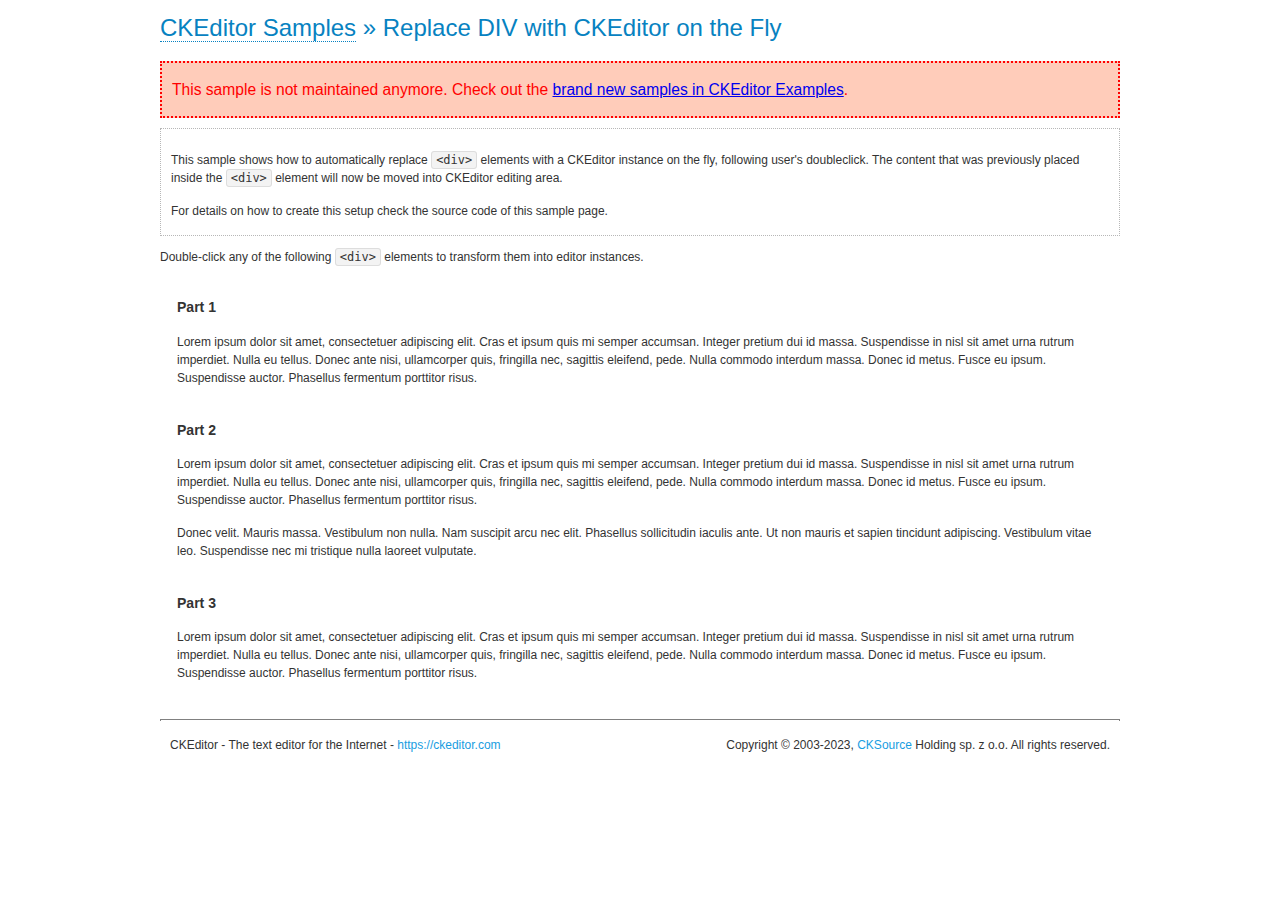
<file: chat_codes/static/helpers/ckeditor/samples/old/divreplace.html>
<!DOCTYPE html>
<!--
Copyright (c) 2003-2023, CKSource Holding sp. z o.o. All rights reserved.
For licensing, see LICENSE.md or https://ckeditor.com/legal/ckeditor-oss-license
-->
<html lang="en">
<head>
	<meta charset="utf-8">
	<title>Replace DIV &mdash; CKEditor Sample</title>
	<script src="../../ckeditor.js"></script>
	<link href="sample.css" rel="stylesheet">
	<meta name="description" content="Try the latest sample of CKEditor 4 and learn more about customizing your WYSIWYG editor with endless possibilities.">
	<style>

		div.editable
		{
			border: solid 2px transparent;
			padding-left: 15px;
			padding-right: 15px;
		}

		div.editable:hover
		{
			border-color: black;
		}

	</style>
	<script>

		// Uncomment the following code to test the "Timeout Loading Method".
		// CKEDITOR.loadFullCoreTimeout = 5;

		window.onload = function() {
			// Listen to the double click event.
			if ( window.addEventListener )
				document.body.addEventListener( 'dblclick', onDoubleClick, false );
			else if ( window.attachEvent )
				document.body.attachEvent( 'ondblclick', onDoubleClick );

		};

		function onDoubleClick( ev ) {
			// Get the element which fired the event. This is not necessarily the
			// element to which the event has been attached.
			var element = ev.target || ev.srcElement;

			// Find out the div that holds this element.
			var name;

			do {
				element = element.parentNode;
			}
			while ( element && ( name = element.nodeName.toLowerCase() ) &&
				( name != 'div' || element.className.indexOf( 'editable' ) == -1 ) && name != 'body' );

			if ( name == 'div' && element.className.indexOf( 'editable' ) != -1 )
				replaceDiv( element );
		}

		var editor;

		function replaceDiv( div ) {
			if ( editor )
				editor.destroy();

			editor = CKEDITOR.replace( div );
		}

	</script>
</head>
<body>
	<h1 class="samples">
		<a href="index.html">CKEditor Samples</a> &raquo; Replace DIV with CKEditor on the Fly
	</h1>
	<div class="warning deprecated">
		This sample is not maintained anymore. Check out the <a href="https://ckeditor.com/docs/ckeditor4/latest/examples/index.html">brand new samples in CKEditor Examples</a>.
	</div>
	<div class="description">
		<p>
			This sample shows how to automatically replace <code>&lt;div&gt;</code> elements
			with a CKEditor instance on the fly, following user's doubleclick. The content
			that was previously placed inside the <code>&lt;div&gt;</code> element will now
			be moved into CKEditor editing area.
		</p>
		<p>
			For details on how to create this setup check the source code of this sample page.
		</p>
	</div>
	<p>
		Double-click any of the following <code>&lt;div&gt;</code> elements to transform them into
		editor instances.
	</p>
	<div class="editable">
		<h3>
			Part 1
		</h3>
		<p>
			Lorem ipsum dolor sit amet, consectetuer adipiscing elit. Cras et ipsum quis mi
			semper accumsan. Integer pretium dui id massa. Suspendisse in nisl sit amet urna
			rutrum imperdiet. Nulla eu tellus. Donec ante nisi, ullamcorper quis, fringilla
			nec, sagittis eleifend, pede. Nulla commodo interdum massa. Donec id metus. Fusce
			eu ipsum. Suspendisse auctor. Phasellus fermentum porttitor risus.
		</p>
	</div>
	<div class="editable">
		<h3>
			Part 2
		</h3>
		<p>
			Lorem ipsum dolor sit amet, consectetuer adipiscing elit. Cras et ipsum quis mi
			semper accumsan. Integer pretium dui id massa. Suspendisse in nisl sit amet urna
			rutrum imperdiet. Nulla eu tellus. Donec ante nisi, ullamcorper quis, fringilla
			nec, sagittis eleifend, pede. Nulla commodo interdum massa. Donec id metus. Fusce
			eu ipsum. Suspendisse auctor. Phasellus fermentum porttitor risus.
		</p>
		<p>
			Donec velit. Mauris massa. Vestibulum non nulla. Nam suscipit arcu nec elit. Phasellus
			sollicitudin iaculis ante. Ut non mauris et sapien tincidunt adipiscing. Vestibulum
			vitae leo. Suspendisse nec mi tristique nulla laoreet vulputate.
		</p>
	</div>
	<div class="editable">
		<h3>
			Part 3
		</h3>
		<p>
			Lorem ipsum dolor sit amet, consectetuer adipiscing elit. Cras et ipsum quis mi
			semper accumsan. Integer pretium dui id massa. Suspendisse in nisl sit amet urna
			rutrum imperdiet. Nulla eu tellus. Donec ante nisi, ullamcorper quis, fringilla
			nec, sagittis eleifend, pede. Nulla commodo interdum massa. Donec id metus. Fusce
			eu ipsum. Suspendisse auctor. Phasellus fermentum porttitor risus.
		</p>
	</div>
	<div id="footer">
		<hr>
		<p>
			CKEditor - The text editor for the Internet - <a class="samples" href="https://ckeditor.com/">https://ckeditor.com</a>
		</p>
		<p id="copy">
			Copyright &copy; 2003-2023, <a class="samples" href="https://cksource.com/">CKSource</a> Holding sp. z o.o. All rights reserved.
		</p>
	</div>
</body>
</html>
</file>
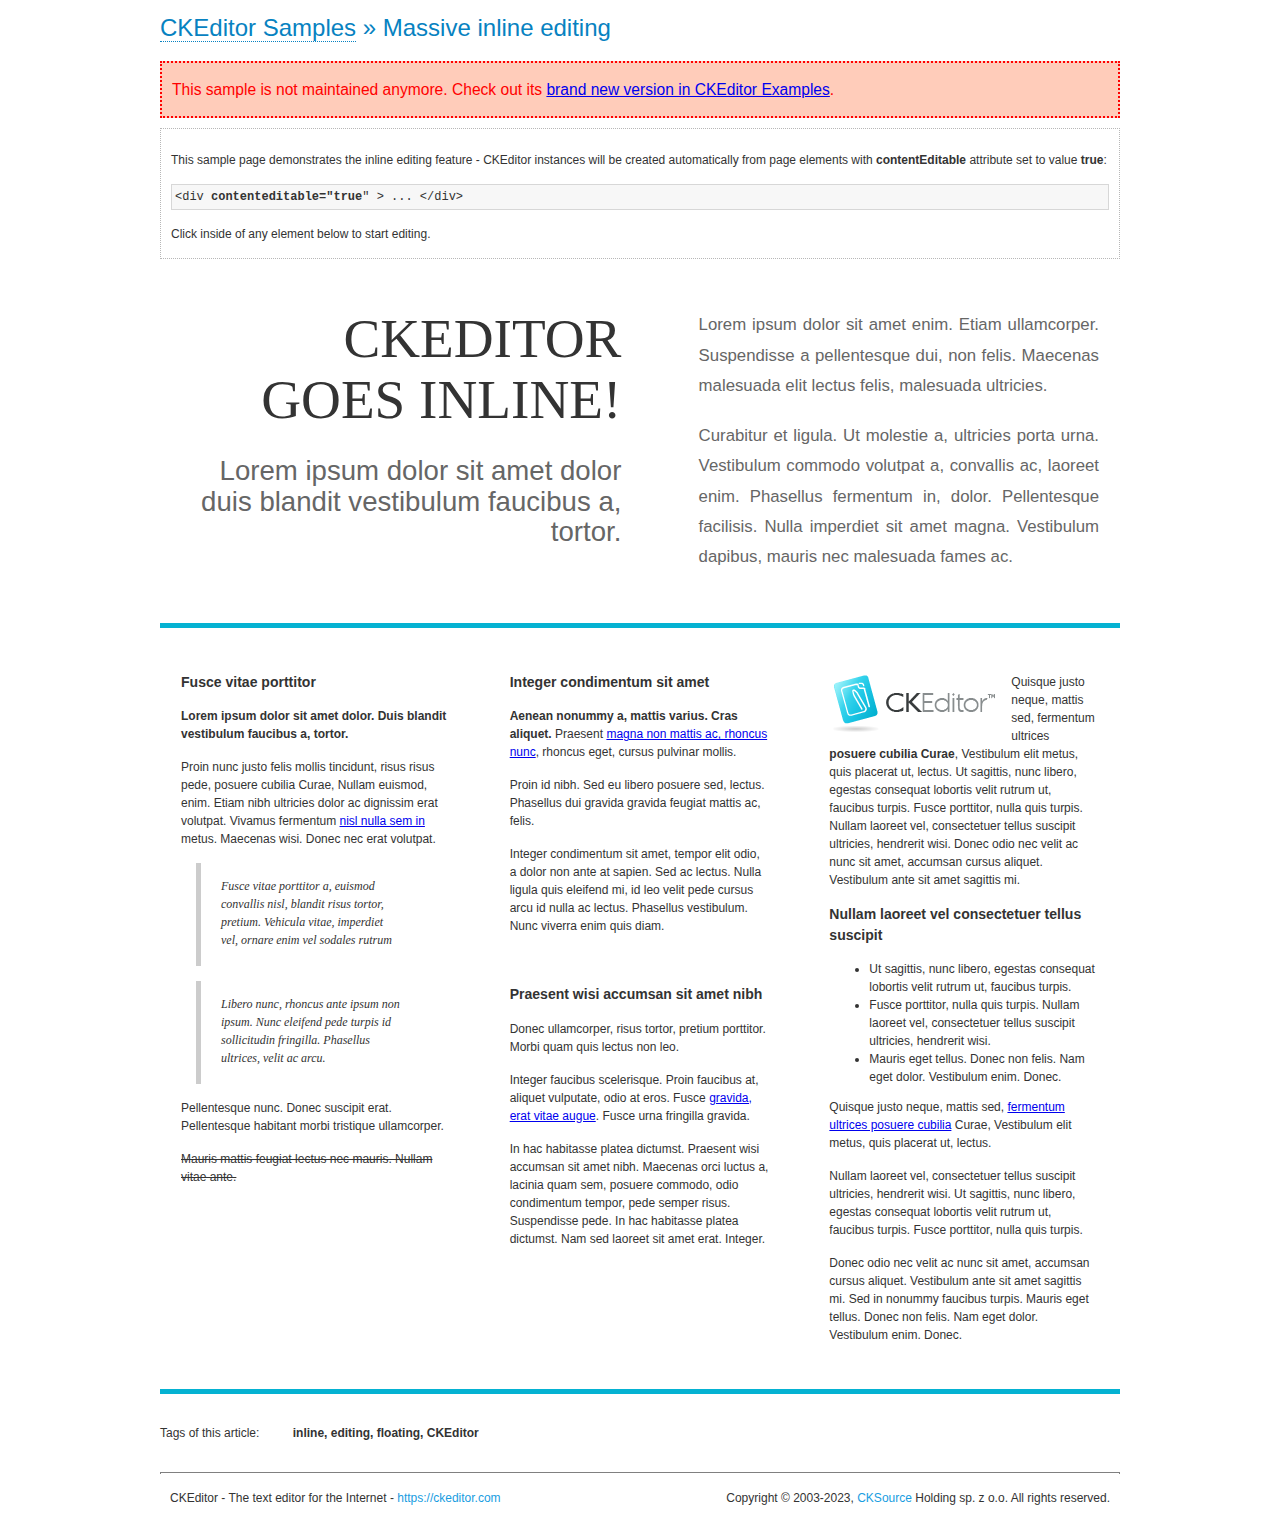
<file: chat_codes/static/helpers/ckeditor/samples/old/inlineall.html>
<!DOCTYPE html>
<!--
Copyright (c) 2003-2023, CKSource Holding sp. z o.o. All rights reserved.
For licensing, see LICENSE.md or https://ckeditor.com/legal/ckeditor-oss-license
-->
<html lang="en">
<head>
	<meta charset="utf-8">
	<title>Massive inline editing &mdash; CKEditor Sample</title>
	<meta name="description" content="Try the latest sample of CKEditor 4 and learn more about customizing your WYSIWYG editor with endless possibilities.">
	<script src="../../ckeditor.js"></script>
	<script>

		// This code is generally not necessary, but it is here to demonstrate
		// how to customize specific editor instances on the fly. This fits well
		// this demo because we have editable elements (like headers) that
		// require less features.

		// The "instanceCreated" event is fired for every editor instance created.
		CKEDITOR.on( 'instanceCreated', function( event ) {
			var editor = event.editor,
				element = editor.element;

			// Customize editors for headers and tag list.
			// These editors don't need features like smileys, templates, iframes etc.
			if ( element.is( 'h1', 'h2', 'h3' ) || element.getAttribute( 'id' ) == 'taglist' ) {
				// Customize the editor configurations on "configLoaded" event,
				// which is fired after the configuration file loading and
				// execution. This makes it possible to change the
				// configurations before the editor initialization takes place.
				editor.on( 'configLoaded', function() {

					// Remove unnecessary plugins to make the editor simpler.
					editor.config.removePlugins = 'colorbutton,find,font,' +
						'forms,iframe,image,newpage,removeformat,' +
						'smiley,specialchar,stylescombo,templates';

					// Rearrange the layout of the toolbar.
					editor.config.toolbarGroups = [
						{ name: 'editing',		groups: [ 'basicstyles', 'links' ] },
						{ name: 'undo' },
						{ name: 'clipboard',	groups: [ 'selection', 'clipboard' ] },
						{ name: 'about' }
					];
				});
			}
		});

	</script>
	<link href="sample.css" rel="stylesheet">
	<style>

		/* The following styles are just to make the page look nice. */

		/* Workaround to show Arial Black in Firefox. */
		@font-face
		{
			font-family: 'arial-black';
			src: local('Arial Black');
		}

		*[contenteditable="true"]
		{
			padding: 10px;
		}

		#container
		{
			width: 960px;
			margin: 30px auto 0;
		}

		#header
		{
			overflow: hidden;
			padding: 0 0 30px;
			border-bottom: 5px solid #05B2D2;
			position: relative;
		}

		#headerLeft,
		#headerRight
		{
			width: 49%;
			overflow: hidden;
		}

		#headerLeft
		{
			float: left;
			padding: 10px 1px 1px;
		}

		#headerLeft h2,
		#headerLeft h3
		{
			text-align: right;
			margin: 0;
			overflow: hidden;
			font-weight: normal;
		}

		#headerLeft h2
		{
			font-family: "Arial Black",arial-black;
			font-size: 4.6em;
			line-height: 1.1;
			text-transform: uppercase;
		}

		#headerLeft h3
		{
			font-size: 2.3em;
			line-height: 1.1;
			margin: .2em 0 0;
			color: #666;
		}

		#headerRight
		{
			float: right;
			padding: 1px;
		}

		#headerRight p
		{
			line-height: 1.8;
			text-align: justify;
			margin: 0;
		}

		#headerRight p + p
		{
			margin-top: 20px;
		}

		#headerRight > div
		{
			padding: 20px;
			margin: 0 0 0 30px;
			font-size: 1.4em;
			color: #666;
		}

		#columns
		{
			color: #333;
			overflow: hidden;
			padding: 20px 0;
		}

		#columns > div
		{
			float: left;
			width: 33.3%;
		}

		#columns #column1 > div
		{
			margin-left: 1px;
		}

		#columns #column3 > div
		{
			margin-right: 1px;
		}

		#columns > div > div
		{
			margin: 0px 10px;
			padding: 10px 20px;
		}

		#columns blockquote
		{
			margin-left: 15px;
		}

		#tagLine
		{
			border-top: 5px solid #05B2D2;
			padding-top: 20px;
		}

		#taglist {
			display: inline-block;
			margin-left: 20px;
			font-weight: bold;
			margin: 0 0 0 20px;
		}

	</style>
</head>
<body>
<div>
	<h1 class="samples"><a href="index.html">CKEditor Samples</a> &raquo; Massive inline editing</h1>
	<div class="warning deprecated">
		This sample is not maintained anymore. Check out its <a href="https://ckeditor.com/docs/ckeditor4/latest/examples/inline.html">brand new version in CKEditor Examples</a>.
	</div>
	<div class="description">
		<p>This sample page demonstrates the inline editing feature - CKEditor instances will be created automatically from page elements with <strong>contentEditable</strong> attribute set to value <strong>true</strong>:</p>
		<pre class="samples">&lt;div <strong>contenteditable="true</strong>" &gt; ... &lt;/div&gt;</pre>
		<p>Click inside of any element below to start editing.</p>
	</div>
</div>
<div id="container">
	<div id="header">
		<div id="headerLeft">
			<h2 id="sampleTitle" contenteditable="true">
				CKEditor<br> Goes Inline!
			</h2>
			<h3 contenteditable="true">
				Lorem ipsum dolor sit amet dolor duis blandit vestibulum faucibus a, tortor.
			</h3>
		</div>
		<div id="headerRight">
			<div contenteditable="true">
				<p>
					Lorem ipsum dolor sit amet enim. Etiam ullamcorper. Suspendisse a pellentesque dui, non felis. Maecenas malesuada elit lectus felis, malesuada ultricies.
				</p>
				<p>
					Curabitur et ligula. Ut molestie a, ultricies porta urna. Vestibulum commodo volutpat a, convallis ac, laoreet enim. Phasellus fermentum in, dolor. Pellentesque facilisis. Nulla imperdiet sit amet magna. Vestibulum dapibus, mauris nec malesuada fames ac.
				</p>
			</div>
		</div>
	</div>
	<div id="columns">
		<div id="column1">
			<div contenteditable="true">
				<h3>
					Fusce vitae porttitor
				</h3>
				<p>
					<strong>
						Lorem ipsum dolor sit amet dolor. Duis blandit vestibulum faucibus a, tortor.
					</strong>
				</p>
				<p>
					Proin nunc justo felis mollis tincidunt, risus risus pede, posuere cubilia Curae, Nullam euismod, enim. Etiam nibh ultricies dolor ac dignissim erat volutpat. Vivamus fermentum <a href="https://ckeditor.com/">nisl nulla sem in</a> metus. Maecenas wisi. Donec nec erat volutpat.
				</p>
				<blockquote>
					<p>
						Fusce vitae porttitor a, euismod convallis nisl, blandit risus tortor, pretium.
						Vehicula vitae, imperdiet vel, ornare enim vel sodales rutrum
					</p>
				</blockquote>
				<blockquote>
					<p>
						Libero nunc, rhoncus ante ipsum non ipsum. Nunc eleifend pede turpis id sollicitudin fringilla. Phasellus ultrices, velit ac arcu.
					</p>
				</blockquote>
				<p>Pellentesque nunc. Donec suscipit erat. Pellentesque habitant morbi tristique ullamcorper.</p>
				<p><s>Mauris mattis feugiat lectus nec mauris. Nullam vitae ante.</s></p>
			</div>
		</div>
		<div id="column2">
			<div contenteditable="true">
				<h3>
					Integer condimentum sit amet
				</h3>
				<p>
					<strong>Aenean nonummy a, mattis varius. Cras aliquet.</strong>
					Praesent <a href="https://ckeditor.com/">magna non mattis ac, rhoncus nunc</a>, rhoncus eget, cursus pulvinar mollis.</p>
				<p>Proin id nibh. Sed eu libero posuere sed, lectus. Phasellus dui gravida gravida feugiat mattis ac, felis.</p>
				<p>Integer condimentum sit amet, tempor elit odio, a dolor non ante at sapien. Sed ac lectus. Nulla ligula quis eleifend mi, id leo velit pede cursus arcu id nulla ac lectus. Phasellus vestibulum. Nunc viverra enim quis diam.</p>
			</div>
			<div contenteditable="true">
				<h3>
					Praesent wisi accumsan sit amet nibh
				</h3>
				<p>Donec ullamcorper, risus tortor, pretium porttitor. Morbi quam quis lectus non leo.</p>
				<p style="margin-left: 40px; ">Integer faucibus scelerisque. Proin faucibus at, aliquet vulputate, odio at eros. Fusce <a href="https://ckeditor.com/">gravida, erat vitae augue</a>. Fusce urna fringilla gravida.</p>
				<p>In hac habitasse platea dictumst. Praesent wisi accumsan sit amet nibh. Maecenas orci luctus a, lacinia quam sem, posuere commodo, odio condimentum tempor, pede semper risus. Suspendisse pede. In hac habitasse platea dictumst. Nam sed laoreet sit amet erat. Integer.</p>
			</div>
		</div>
		<div id="column3">
			<div contenteditable="true">
				<p>
					<img src="assets/inlineall/logo.png" alt="CKEditor logo" style="float:left">
				</p>
				<p>Quisque justo neque, mattis sed, fermentum ultrices <strong>posuere cubilia Curae</strong>, Vestibulum elit metus, quis placerat ut, lectus. Ut sagittis, nunc libero, egestas consequat lobortis velit rutrum ut, faucibus turpis. Fusce porttitor, nulla quis turpis. Nullam laoreet vel, consectetuer tellus suscipit ultricies, hendrerit wisi. Donec odio nec velit ac nunc sit amet, accumsan cursus aliquet. Vestibulum ante sit amet sagittis mi.</p>
				<h3>
					Nullam laoreet vel consectetuer tellus suscipit
				</h3>
				<ul>
					<li>Ut sagittis, nunc libero, egestas consequat lobortis velit rutrum ut, faucibus turpis.</li>
					<li>Fusce porttitor, nulla quis turpis. Nullam laoreet vel, consectetuer tellus suscipit ultricies, hendrerit wisi.</li>
					<li>Mauris eget tellus. Donec non felis. Nam eget dolor. Vestibulum enim. Donec.</li>
				</ul>
				<p>Quisque justo neque, mattis sed, <a href="https://ckeditor.com/">fermentum ultrices posuere cubilia</a> Curae, Vestibulum elit metus, quis placerat ut, lectus.</p>
				<p>Nullam laoreet vel, consectetuer tellus suscipit ultricies, hendrerit wisi. Ut sagittis, nunc libero, egestas consequat lobortis velit rutrum ut, faucibus turpis. Fusce porttitor, nulla quis turpis.</p>
				<p>Donec odio nec velit ac nunc sit amet, accumsan cursus aliquet. Vestibulum ante sit amet sagittis mi. Sed in nonummy faucibus turpis. Mauris eget tellus. Donec non felis. Nam eget dolor. Vestibulum enim. Donec.</p>
			</div>
		</div>
	</div>
	<div id="tagLine">
		Tags of this article:
		<p id="taglist" contenteditable="true">
			inline, editing, floating, CKEditor
		</p>
	</div>
</div>
<div id="footer">
	<hr>
	<p>
		CKEditor - The text editor for the Internet - <a class="samples" href="https://ckeditor.com/">
			https://ckeditor.com</a>
	</p>
	<p id="copy">
		Copyright &copy; 2003-2023, <a class="samples" href="https://cksource.com/">CKSource</a> Holding sp. z o.o. All rights reserved.
	</p>
</div>
</body>
</html>
</file>
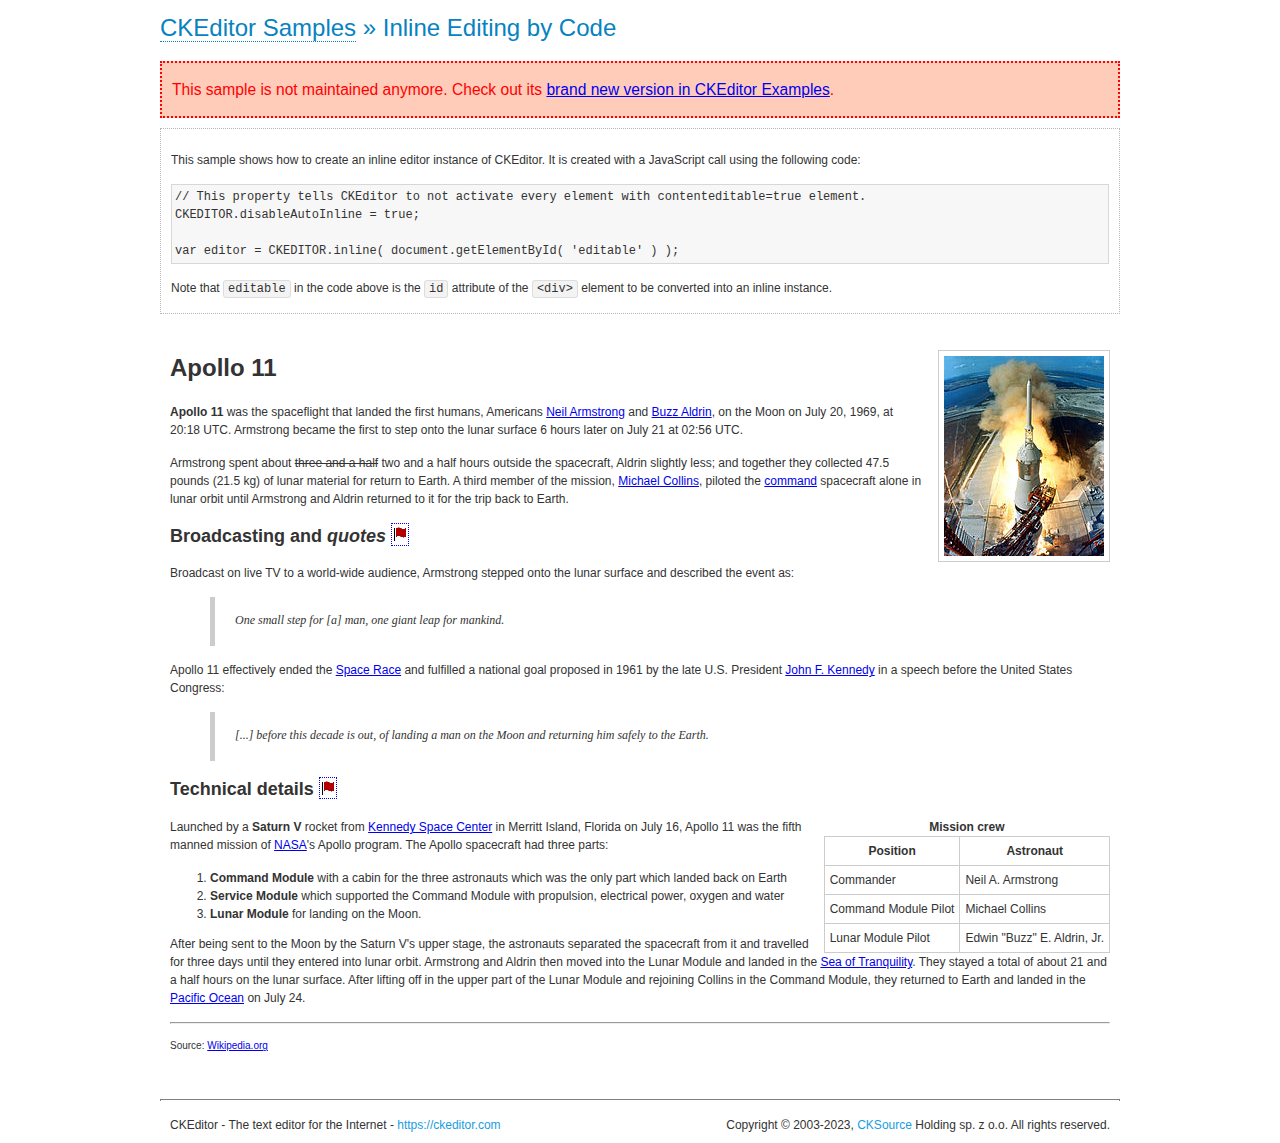
<file: chat_codes/static/helpers/ckeditor/samples/old/inlinebycode.html>
<!DOCTYPE html>
<!--
Copyright (c) 2003-2023, CKSource Holding sp. z o.o. All rights reserved.
For licensing, see LICENSE.md or https://ckeditor.com/legal/ckeditor-oss-license
-->
<html lang="en">
<head>
	<meta charset="utf-8">
	<title>Inline Editing by Code &mdash; CKEditor Sample</title>
	<script src="../../ckeditor.js"></script>
	<link href="sample.css" rel="stylesheet">
	<meta name="description" content="Try the latest sample of CKEditor 4 and learn more about customizing your WYSIWYG editor with endless possibilities.">
	<style>

		#editable
		{
			padding: 10px;
			float: left;
		}

	</style>
</head>
<body>
	<h1 class="samples">
		<a href="index.html">CKEditor Samples</a> &raquo; Inline Editing by Code
	</h1>
	<div class="warning deprecated">
		This sample is not maintained anymore. Check out its <a href="https://ckeditor.com/docs/ckeditor4/latest/examples/inline.html">brand new version in CKEditor Examples</a>.
	</div>
	<div class="description">
		<p>
			This sample shows how to create an inline editor instance of CKEditor. It is created
			with a JavaScript call using the following code:
		</p>
<pre class="samples">
// This property tells CKEditor to not activate every element with contenteditable=true element.
CKEDITOR.disableAutoInline = true;

var editor = CKEDITOR.inline( document.getElementById( 'editable' ) );
</pre>
		<p>
			Note that <code>editable</code> in the code above is the <code>id</code>
			attribute of the <code>&lt;div&gt;</code> element to be converted into an inline instance.
		</p>
	</div>
	<div id="editable" contenteditable="true">
		<h1><img alt="Saturn V carrying Apollo 11" class="right" src="assets/sample.jpg" /> Apollo 11</h1>

		<p><b>Apollo 11</b> was the spaceflight that landed the first humans, Americans <a href="http://en.wikipedia.org/wiki/Neil_Armstrong" title="Neil Armstrong">Neil Armstrong</a> and <a href="http://en.wikipedia.org/wiki/Buzz_Aldrin" title="Buzz Aldrin">Buzz Aldrin</a>, on the Moon on July 20, 1969, at 20:18 UTC. Armstrong became the first to step onto the lunar surface 6 hours later on July 21 at 02:56 UTC.</p>

		<p>Armstrong spent about <s>three and a half</s> two and a half hours outside the spacecraft, Aldrin slightly less; and together they collected 47.5 pounds (21.5&nbsp;kg) of lunar material for return to Earth. A third member of the mission, <a href="http://en.wikipedia.org/wiki/Michael_Collins_(astronaut)" title="Michael Collins (astronaut)">Michael Collins</a>, piloted the <a href="http://en.wikipedia.org/wiki/Apollo_Command/Service_Module" title="Apollo Command/Service Module">command</a> spacecraft alone in lunar orbit until Armstrong and Aldrin returned to it for the trip back to Earth.</p>

		<h2>Broadcasting and <em>quotes</em> <a id="quotes" name="quotes"></a></h2>

		<p>Broadcast on live TV to a world-wide audience, Armstrong stepped onto the lunar surface and described the event as:</p>

		<blockquote>
			<p>One small step for [a] man, one giant leap for mankind.</p>
		</blockquote>

		<p>Apollo 11 effectively ended the <a href="http://en.wikipedia.org/wiki/Space_Race" title="Space Race">Space Race</a> and fulfilled a national goal proposed in 1961 by the late U.S. President <a href="http://en.wikipedia.org/wiki/John_F._Kennedy" title="John F. Kennedy">John F. Kennedy</a> in a speech before the United States Congress:</p>

		<blockquote>
			<p>[...] before this decade is out, of landing a man on the Moon and returning him safely to the Earth.</p>
		</blockquote>

		<h2>Technical details <a id="tech-details" name="tech-details"></a></h2>

		<table align="right" border="1" bordercolor="#ccc" cellpadding="5" cellspacing="0" style="border-collapse:collapse;margin:10px 0 10px 15px;">
			<caption><strong>Mission crew</strong></caption>
			<thead>
			<tr>
				<th scope="col">Position</th>
				<th scope="col">Astronaut</th>
			</tr>
			</thead>
			<tbody>
			<tr>
				<td>Commander</td>
				<td>Neil A. Armstrong</td>
			</tr>
			<tr>
				<td>Command Module Pilot</td>
				<td>Michael Collins</td>
			</tr>
			<tr>
				<td>Lunar Module Pilot</td>
				<td>Edwin &quot;Buzz&quot; E. Aldrin, Jr.</td>
			</tr>
			</tbody>
		</table>

		<p>Launched by a <strong>Saturn V</strong> rocket from <a href="http://en.wikipedia.org/wiki/Kennedy_Space_Center" title="Kennedy Space Center">Kennedy Space Center</a> in Merritt Island, Florida on July 16, Apollo 11 was the fifth manned mission of <a href="http://en.wikipedia.org/wiki/NASA" title="NASA">NASA</a>&#39;s Apollo program. The Apollo spacecraft had three parts:</p>

		<ol>
			<li><strong>Command Module</strong> with a cabin for the three astronauts which was the only part which landed back on Earth</li>
			<li><strong>Service Module</strong> which supported the Command Module with propulsion, electrical power, oxygen and water</li>
			<li><strong>Lunar Module</strong> for landing on the Moon.</li>
		</ol>

		<p>After being sent to the Moon by the Saturn V&#39;s upper stage, the astronauts separated the spacecraft from it and travelled for three days until they entered into lunar orbit. Armstrong and Aldrin then moved into the Lunar Module and landed in the <a href="http://en.wikipedia.org/wiki/Mare_Tranquillitatis" title="Mare Tranquillitatis">Sea of Tranquility</a>. They stayed a total of about 21 and a half hours on the lunar surface. After lifting off in the upper part of the Lunar Module and rejoining Collins in the Command Module, they returned to Earth and landed in the <a href="http://en.wikipedia.org/wiki/Pacific_Ocean" title="Pacific Ocean">Pacific Ocean</a> on July 24.</p>

		<hr />
		<p style="text-align: right;"><small>Source: <a href="http://en.wikipedia.org/wiki/Apollo_11">Wikipedia.org</a></small></p>
	</div>

	<script>
		// We need to turn off the automatic editor creation first.
		CKEDITOR.disableAutoInline = true;

		var editor = CKEDITOR.inline( 'editable' );
	</script>
	<div id="footer">
		<hr>
		<p contenteditable="true">
			CKEditor - The text editor for the Internet - <a class="samples" href="https://ckeditor.com/">
				https://ckeditor.com</a>
		</p>
		<p id="copy">
			Copyright &copy; 2003-2023, <a class="samples" href="https://cksource.com/">CKSource</a> Holding sp. z o.o. All rights reserved.
		</p>
	</div>
</body>
</html>
</file>
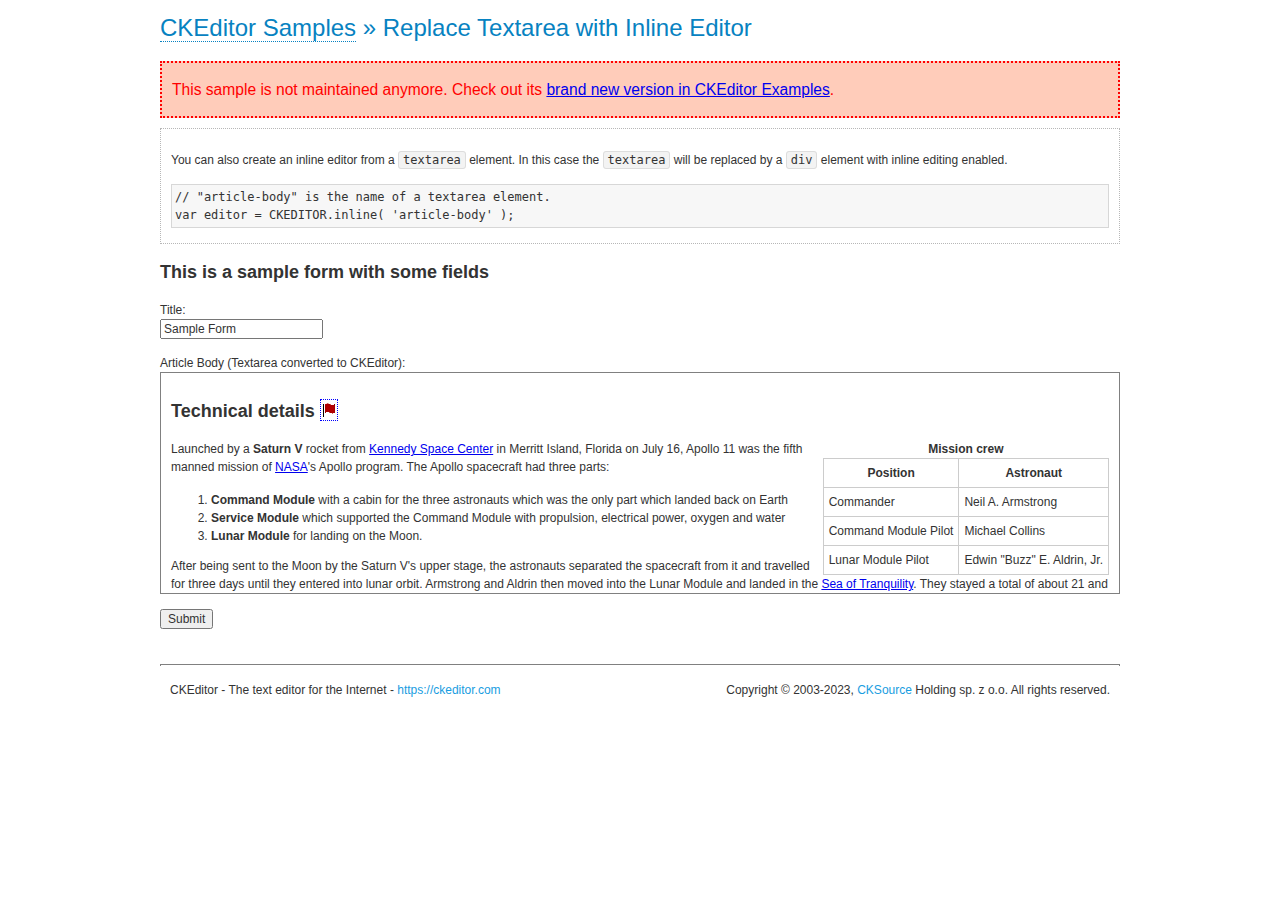
<file: chat_codes/static/helpers/ckeditor/samples/old/inlinetextarea.html>
<!DOCTYPE html>
<!--
Copyright (c) 2003-2023, CKSource Holding sp. z o.o. All rights reserved.
For licensing, see LICENSE.md or https://ckeditor.com/legal/ckeditor-oss-license
-->
<html lang="en">
<head>
	<meta charset="utf-8">
	<title>Replace Textarea with Inline Editor &mdash; CKEditor Sample</title>
	<script src="../../ckeditor.js"></script>
	<link href="sample.css" rel="stylesheet">
	<meta name="description" content="Try the latest sample of CKEditor 4 and learn more about customizing your WYSIWYG editor with endless possibilities.">
	<style>

		/* Style the CKEditor element to look like a textfield */
		.cke_textarea_inline
		{
			padding: 10px;
			height: 200px;
			overflow: auto;

			border: 1px solid gray;
			-webkit-appearance: textfield;
		}

	</style>
</head>
<body>
	<h1 class="samples">
		<a href="index.html">CKEditor Samples</a> &raquo; Replace Textarea with Inline Editor
	</h1>
	<div class="warning deprecated">
		This sample is not maintained anymore. Check out its <a href="https://ckeditor.com/docs/ckeditor4/latest/examples/inline.html">brand new version in CKEditor Examples</a>.
	</div>
	<div class="description">
		<p>
			You can also create an inline editor from a <code>textarea</code>
			element. In this case the <code>textarea</code> will be replaced
			by a <code>div</code> element with inline editing enabled.
		</p>
<pre class="samples">
// "article-body" is the name of a textarea element.
var editor = CKEDITOR.inline( 'article-body' );
</pre>
	</div>
	<form action="sample_posteddata.php" method="post">
		<h2>This is a sample form with some fields</h2>
		<p>
			Title:<br>
			<input type="text" name="title" value="Sample Form"></p>
		<p>
			Article Body (Textarea converted to CKEditor):<br>
			<textarea name="article-body" style="height: 200px">
				&lt;h2&gt;Technical details &lt;a id="tech-details" name="tech-details"&gt;&lt;/a&gt;&lt;/h2&gt;

				&lt;table align="right" border="1" bordercolor="#ccc" cellpadding="5" cellspacing="0" style="border-collapse:collapse;margin:10px 0 10px 15px;"&gt;
					&lt;caption&gt;&lt;strong&gt;Mission crew&lt;/strong&gt;&lt;/caption&gt;
					&lt;thead&gt;
					&lt;tr&gt;
						&lt;th scope="col"&gt;Position&lt;/th&gt;
						&lt;th scope="col"&gt;Astronaut&lt;/th&gt;
					&lt;/tr&gt;
					&lt;/thead&gt;
					&lt;tbody&gt;
					&lt;tr&gt;
						&lt;td&gt;Commander&lt;/td&gt;
						&lt;td&gt;Neil A. Armstrong&lt;/td&gt;
					&lt;/tr&gt;
					&lt;tr&gt;
						&lt;td&gt;Command Module Pilot&lt;/td&gt;
						&lt;td&gt;Michael Collins&lt;/td&gt;
					&lt;/tr&gt;
					&lt;tr&gt;
						&lt;td&gt;Lunar Module Pilot&lt;/td&gt;
						&lt;td&gt;Edwin &quot;Buzz&quot; E. Aldrin, Jr.&lt;/td&gt;
					&lt;/tr&gt;
					&lt;/tbody&gt;
				&lt;/table&gt;

				&lt;p&gt;Launched by a &lt;strong&gt;Saturn V&lt;/strong&gt; rocket from &lt;a href="http://en.wikipedia.org/wiki/Kennedy_Space_Center" title="Kennedy Space Center"&gt;Kennedy Space Center&lt;/a&gt; in Merritt Island, Florida on July 16, Apollo 11 was the fifth manned mission of &lt;a href="http://en.wikipedia.org/wiki/NASA" title="NASA"&gt;NASA&lt;/a&gt;&#39;s Apollo program. The Apollo spacecraft had three parts:&lt;/p&gt;

				&lt;ol&gt;
					&lt;li&gt;&lt;strong&gt;Command Module&lt;/strong&gt; with a cabin for the three astronauts which was the only part which landed back on Earth&lt;/li&gt;
					&lt;li&gt;&lt;strong&gt;Service Module&lt;/strong&gt; which supported the Command Module with propulsion, electrical power, oxygen and water&lt;/li&gt;
					&lt;li&gt;&lt;strong&gt;Lunar Module&lt;/strong&gt; for landing on the Moon.&lt;/li&gt;
				&lt;/ol&gt;

				&lt;p&gt;After being sent to the Moon by the Saturn V&#39;s upper stage, the astronauts separated the spacecraft from it and travelled for three days until they entered into lunar orbit. Armstrong and Aldrin then moved into the Lunar Module and landed in the &lt;a href="http://en.wikipedia.org/wiki/Mare_Tranquillitatis" title="Mare Tranquillitatis"&gt;Sea of Tranquility&lt;/a&gt;. They stayed a total of about 21 and a half hours on the lunar surface. After lifting off in the upper part of the Lunar Module and rejoining Collins in the Command Module, they returned to Earth and landed in the &lt;a href="http://en.wikipedia.org/wiki/Pacific_Ocean" title="Pacific Ocean"&gt;Pacific Ocean&lt;/a&gt; on July 24.&lt;/p&gt;

				&lt;hr /&gt;
				&lt;p style="text-align: right;"&gt;&lt;small&gt;Source: &lt;a href="http://en.wikipedia.org/wiki/Apollo_11"&gt;Wikipedia.org&lt;/a&gt;&lt;/small&gt;&lt;/p&gt;
			</textarea>
		</p>
		<p>
			<input type="submit" value="Submit">
		</p>
	</form>

	<script>
		CKEDITOR.inline( 'article-body' );
	</script>
	<div id="footer">
		<hr>
		<p>
			CKEditor - The text editor for the Internet - <a class="samples" href="https://ckeditor.com/">
				https://ckeditor.com</a>
		</p>
		<p id="copy">
			Copyright &copy; 2003-2023, <a class="samples" href="https://cksource.com/">CKSource</a> Holding sp. z o.o. All rights reserved.
		</p>
	</div>
</body>
</html>
</file>
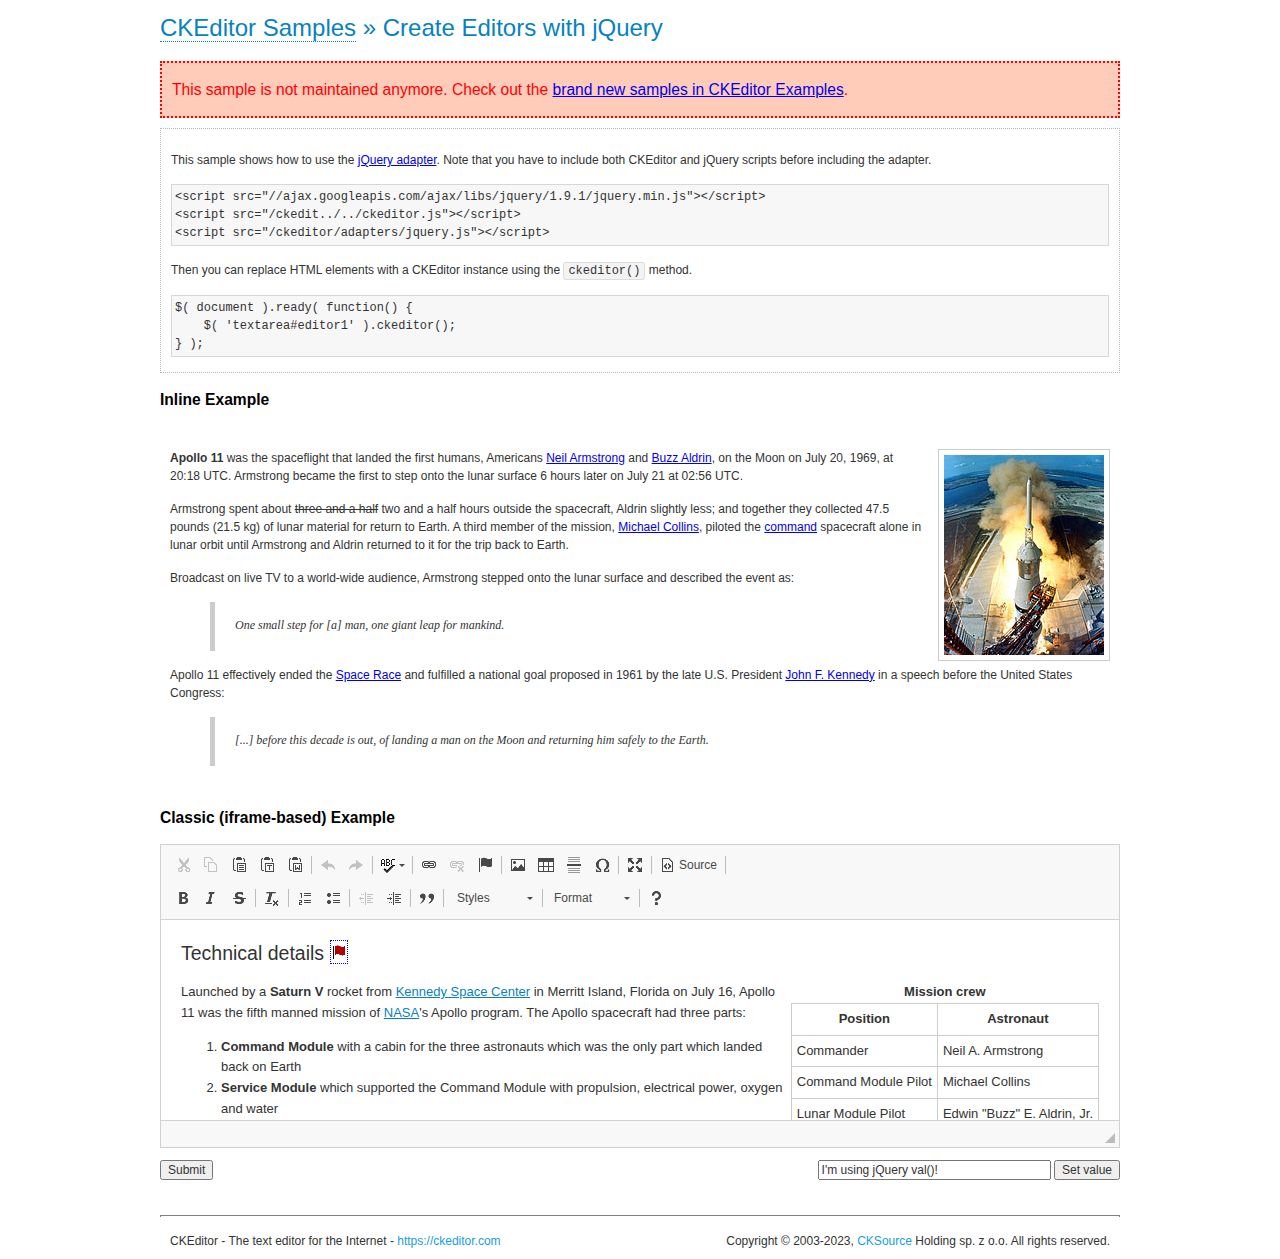
<file: chat_codes/static/helpers/ckeditor/samples/old/jquery.html>
<!DOCTYPE html>
<!--
Copyright (c) 2003-2023, CKSource Holding sp. z o.o. All rights reserved.
For licensing, see LICENSE.md or https://ckeditor.com/legal/ckeditor-oss-license
-->
<html lang="en">
<head>
	<meta charset="utf-8">
	<title>jQuery Adapter &mdash; CKEditor Sample</title>
	<script src="http://code.jquery.com/jquery-1.11.0.min.js"></script>
	<script src="../../ckeditor.js"></script>
	<script src="../../adapters/jquery.js"></script>
	<link href="sample.css" rel="stylesheet">
	<meta name="description" content="Try the latest sample of CKEditor 4 and learn more about customizing your WYSIWYG editor with endless possibilities.">
	<style>

		#editable
		{
			padding: 10px;
			float: left;
		}

	</style>
	<script>

		CKEDITOR.disableAutoInline = true;

		$( document ).ready( function() {
			$( '#editor1' ).ckeditor(); // Use CKEDITOR.replace() if element is <textarea>.
			$( '#editable' ).ckeditor(); // Use CKEDITOR.inline().
		} );

		function setValue() {
			$( '#editor1' ).val( $( 'input#val' ).val() );
		}

	</script>
</head>
<body>
	<h1 class="samples">
		<a href="index.html" id="a-test">CKEditor Samples</a> &raquo; Create Editors with jQuery
	</h1>
	<div class="warning deprecated">
		This sample is not maintained anymore. Check out the <a href="https://ckeditor.com/docs/ckeditor4/latest/examples/index.html">brand new samples in CKEditor Examples</a>.
	</div>
	<form action="sample_posteddata.php" method="post">
		<div class="description">
			<p>
				This sample shows how to use the <a href="https://ckeditor.com/docs/ckeditor4/latest/guide/dev_jquery.html">jQuery adapter</a>.
				Note that you have to include both CKEditor and jQuery scripts before including the adapter.
			</p>

<pre class="samples">
&lt;script src="//ajax.googleapis.com/ajax/libs/jquery/1.9.1/jquery.min.js"&gt;&lt;/script&gt;
&lt;script src="/ckedit../../ckeditor.js"&gt;&lt;/script&gt;
&lt;script src="/ckeditor/adapters/jquery.js"&gt;&lt;/script&gt;
</pre>

			<p>Then you can replace HTML elements with a CKEditor instance using the <code>ckeditor()</code> method.</p>

<pre class="samples">
$( document ).ready( function() {
	$( 'textarea#editor1' ).ckeditor();
} );
</pre>
		</div>

		<h2 class="samples">Inline Example</h2>

		<div id="editable" contenteditable="true">
			<p><img alt="Saturn V carrying Apollo 11" class="right" src="assets/sample.jpg"/><b>Apollo 11</b> was the spaceflight that landed the first humans, Americans <a href="http://en.wikipedia.org/wiki/Neil_Armstrong" title="Neil Armstrong">Neil Armstrong</a> and <a href="http://en.wikipedia.org/wiki/Buzz_Aldrin" title="Buzz Aldrin">Buzz Aldrin</a>, on the Moon on July 20, 1969, at 20:18 UTC. Armstrong became the first to step onto the lunar surface 6 hours later on July 21 at 02:56 UTC.</p>
			<p>Armstrong spent about <s>three and a half</s> two and a half hours outside the spacecraft, Aldrin slightly less; and together they collected 47.5 pounds (21.5&nbsp;kg) of lunar material for return to Earth. A third member of the mission, <a href="http://en.wikipedia.org/wiki/Michael_Collins_(astronaut)" title="Michael Collins (astronaut)">Michael Collins</a>, piloted the <a href="http://en.wikipedia.org/wiki/Apollo_Command/Service_Module" title="Apollo Command/Service Module">command</a> spacecraft alone in lunar orbit until Armstrong and Aldrin returned to it for the trip back to Earth.
			<p>Broadcast on live TV to a world-wide audience, Armstrong stepped onto the lunar surface and described the event as:</p>
			<blockquote><p>One small step for [a] man, one giant leap for mankind.</p></blockquote> <p>Apollo 11 effectively ended the <a href="http://en.wikipedia.org/wiki/Space_Race" title="Space Race">Space Race</a> and fulfilled a national goal proposed in 1961 by the late U.S. President <a href="http://en.wikipedia.org/wiki/John_F._Kennedy" title="John F. Kennedy">John F. Kennedy</a> in a speech before the United States Congress:</p> <blockquote><p>[...] before this decade is out, of landing a man on the Moon and returning him safely to the Earth.</p></blockquote>
		</div>

		<br style="clear: both">

		<h2 class="samples">Classic (iframe-based) Example</h2>

		<textarea cols="80" id="editor1" name="editor1" rows="10">
			&lt;h2&gt;Technical details &lt;a id=&quot;tech-details&quot; name=&quot;tech-details&quot;&gt;&lt;/a&gt;&lt;/h2&gt; &lt;table align=&quot;right&quot; border=&quot;1&quot; bordercolor=&quot;#ccc&quot; cellpadding=&quot;5&quot; cellspacing=&quot;0&quot; style=&quot;border-collapse:collapse;margin:10px 0 10px 15px;&quot;&gt; &lt;caption&gt;&lt;strong&gt;Mission crew&lt;/strong&gt;&lt;/caption&gt; &lt;thead&gt; &lt;tr&gt; &lt;th scope=&quot;col&quot;&gt;Position&lt;/th&gt; &lt;th scope=&quot;col&quot;&gt;Astronaut&lt;/th&gt; &lt;/tr&gt; &lt;/thead&gt; &lt;tbody&gt; &lt;tr&gt; &lt;td&gt;Commander&lt;/td&gt; &lt;td&gt;Neil A. Armstrong&lt;/td&gt; &lt;/tr&gt; &lt;tr&gt; &lt;td&gt;Command Module Pilot&lt;/td&gt; &lt;td&gt;Michael Collins&lt;/td&gt; &lt;/tr&gt; &lt;tr&gt; &lt;td&gt;Lunar Module Pilot&lt;/td&gt; &lt;td&gt;Edwin &amp;quot;Buzz&amp;quot; E. Aldrin, Jr.&lt;/td&gt; &lt;/tr&gt; &lt;/tbody&gt; &lt;/table&gt; &lt;p&gt;Launched by a &lt;strong&gt;Saturn V&lt;/strong&gt; rocket from &lt;a href=&quot;http://en.wikipedia.org/wiki/Kennedy_Space_Center&quot; title=&quot;Kennedy Space Center&quot;&gt;Kennedy Space Center&lt;/a&gt; in Merritt Island, Florida on July 16, Apollo 11 was the fifth manned mission of &lt;a href=&quot;http://en.wikipedia.org/wiki/NASA&quot; title=&quot;NASA&quot;&gt;NASA&lt;/a&gt;&amp;#39;s Apollo program. The Apollo spacecraft had three parts:&lt;/p&gt; &lt;ol&gt; &lt;li&gt;&lt;strong&gt;Command Module&lt;/strong&gt; with a cabin for the three astronauts which was the only part which landed back on Earth&lt;/li&gt; &lt;li&gt;&lt;strong&gt;Service Module&lt;/strong&gt; which supported the Command Module with propulsion, electrical power, oxygen and water&lt;/li&gt; &lt;li&gt;&lt;strong&gt;Lunar Module&lt;/strong&gt; for landing on the Moon.&lt;/li&gt; &lt;/ol&gt; &lt;p&gt;After being sent to the Moon by the Saturn V&amp;#39;s upper stage, the astronauts separated the spacecraft from it and travelled for three days until they entered into lunar orbit. Armstrong and Aldrin then moved into the Lunar Module and landed in the &lt;a href=&quot;http://en.wikipedia.org/wiki/Mare_Tranquillitatis&quot; title=&quot;Mare Tranquillitatis&quot;&gt;Sea of Tranquility&lt;/a&gt;. They stayed a total of about 21 and a half hours on the lunar surface. After lifting off in the upper part of the Lunar Module and rejoining Collins in the Command Module, they returned to Earth and landed in the &lt;a href=&quot;http://en.wikipedia.org/wiki/Pacific_Ocean&quot; title=&quot;Pacific Ocean&quot;&gt;Pacific Ocean&lt;/a&gt; on July 24.&lt;/p&gt; &lt;hr/&gt; &lt;p style=&quot;text-align: right;&quot;&gt;&lt;small&gt;Source: &lt;a href=&quot;http://en.wikipedia.org/wiki/Apollo_11&quot;&gt;Wikipedia.org&lt;/a&gt;&lt;/small&gt;&lt;/p&gt;
		</textarea>

		<p style="overflow: hidden">
			<input style="float: left" type="submit" value="Submit">
			<span style="float: right">
				<input type="text" id="val" value="I'm using jQuery val()!" size="30">
				<input onclick="setValue();" type="button" value="Set value">
			</span>
		</p>
	</form>
	<div id="footer">
		<hr>
		<p>
			CKEditor - The text editor for the Internet - <a class="samples" href="https://ckeditor.com/">https://ckeditor.com</a>
		</p>
		<p id="copy">
			Copyright &copy; 2003-2023, <a class="samples" href="https://cksource.com/">CKSource</a> Holding sp. z o.o. All rights reserved.
		</p>
	</div>
</body>
</html>
</file>
<file: chat_codes/static/helpers/ckeditor/samples/css/samples.css>
/**
 * @license Copyright (c) 2003-2023, CKSource Holding sp. z o.o. All rights reserved.
 * For licensing, see LICENSE.md or https://ckeditor.com/legal/ckeditor-oss-license
 */
@media (max-width: 900px) {
  .global-is-mobile-hidden {
    display: none !important;
  }
}
article,
aside,
details,
figcaption,
figure,
footer,
header,
hgroup,
main,
menu,
nav,
section {
  display: block;
}
body,
html {
  margin: 0;
  padding: 0;
  font: 16px / 1.8 Arial, 'Helvetica Neue', Helvetica, sans-serif;
  font-weight: 300;
  color: #575757;
}
.grid-width-10 {
  width: 10%;
}
.grid-width-20 {
  width: 20%;
}
.grid-width-30 {
  width: 30%;
}
.grid-width-40 {
  width: 40%;
}
.grid-width-50 {
  width: 50%;
}
.grid-width-60 {
  width: 60%;
}
.grid-width-70 {
  width: 70%;
}
.grid-width-80 {
  width: 80%;
}
.grid-width-90 {
  width: 90%;
}
.grid-width-100 {
  width: 100%;
}
@media (max-width: 900px) {
  .grid-width-10,
  .grid-width-20,
  .grid-width-30,
  .grid-width-40,
  .grid-width-50,
  .grid-width-60,
  .grid-width-70,
  .grid-width-80,
  .grid-width-90,
  .grid-width-100 {
    width: 100%;
  }
}
*[class*="grid-width"] {
  -webkit-box-sizing: border-box;
  -moz-box-sizing: border-box;
  box-sizing: border-box;
  padding-left: 4%;
  padding-right: 4%;
  float: left;
}
*[class*="grid-width"]:after,
.grid-container:after,
*[class*="grid-width"]:before,
.grid-container:before {
  content: '';
  display: block;
  overflow: hidden;
  visibility: hidden;
  font-size: 0;
  line-height: 0;
  width: 0;
  height: 0;
}
*[class*="grid-width"]:after,
.grid-container:after {
  clear: both;
}
.grid-container {
  -webkit-box-sizing: border-box;
  -moz-box-sizing: border-box;
  box-sizing: border-box;
  margin-left: auto;
  margin-right: auto;
}
.grid-container-nested *[class*="grid-width"]:first-child {
  padding-left: 0;
}
.grid-container-nested *[class*="grid-width"]:last-child {
  padding-right: 0;
}
@media (max-width: 900px) {
  .grid-container-nested *[class*="grid-width"]:first-child {
    padding-left: 4%;
  }
  .grid-container-nested *[class*="grid-width"]:last-child {
    padding-right: 4%;
  }
}
.header-a {
  min-height: 140px;
  overflow: hidden;
}
.header-a .header-a-logo {
  margin: 40px 0 0;
}
@media (max-width: 900px) {
  .header-a .header-a-logo {
    text-align: center;
  }
}
.header-a .header-a-logo img {
  border: transparent;
}
.navigation-a {
  height: 30px;
  background: #3D3D3D;
  position: absolute;
  left: 0;
  right: 0;
  top: 0;
  padding: 0;
  overflow: hidden;
}
@media (max-width: 900px) {
  .navigation-a {
    text-align: center;
  }
}
.navigation-a ul {
  list-style: none;
  margin: 0;
  overflow: hidden;
}
.navigation-a ul li,
.navigation-a ul li a {
  display: inline-block;
}
@media (max-width: 900px) {
  .navigation-a ul {
    width: auto;
    text-overflow: ellipsis;
    white-space: nowrap;
    display: inline-block;
    float: none;
  }
  .navigation-a ul:before,
  .navigation-a ul:after {
    display: none;
  }
}
.navigation-a ul.navigation-a-left {
  text-align: left;
}
@media (max-width: 900px) {
  .navigation-a ul.navigation-a-left {
    padding-right: 0;
  }
}
.navigation-a ul.navigation-a-right {
  text-align: right;
}
@media (max-width: 900px) {
  .navigation-a ul.navigation-a-right {
    padding-left: 23px;
  }
}
.navigation-a ul li + li {
  margin-left: 23px;
}
.navigation-a ul li a {
  font-size: 10px;
  font-size: 0.625rem;
  line-height: 18px;
  line-height: 1.13rem;
  line-height: 30px;
  float: left;
  color: #ddd;
  font-weight: bold;
  text-decoration: none;
  text-transform: uppercase;
}
.navigation-a ul li a:hover {
  cursor: pointer;
  color: #fff;
}
.icon-navigation-a-github:before,
.icon-navigation-a-github:after {
  background-image: url("[data-uri]");
}
.navigation-b {
  text-align: right;
  margin: 52px 0 0;
  overflow: visible;
}
@media (max-width: 900px) {
  .navigation-b {
    text-align: center;
    margin-top: 20px;
    padding: 0;
  }
}
.navigation-b ul {
  padding: 0;
  list-style: none;
  margin: 0;
  overflow: visible;
}
.navigation-b ul li,
.navigation-b ul li a {
  display: inline-block;
}
@media (max-width: 900px) {
  .navigation-b ul {
    display: table;
    width: 100%;
    padding-bottom: 1.5em;
  }
}
@media (max-width: 900px) {
  .navigation-b ul li {
    display: table-row;
  }
}
.navigation-b ul li + li {
  margin-left: 20px;
}
@media (max-width: 900px) {
  .navigation-b ul li + li {
    margin-left: 0;
  }
}
.navigation-b ul li a {
  -webkit-box-sizing: border-box;
  -moz-box-sizing: border-box;
  box-sizing: border-box;
  text-transform: uppercase;
  text-decoration: none;
  outline: none;
}
@media (max-width: 900px) {
  .navigation-b ul li a {
    width: 100%;
    -webkit-border-radius: 0;
    -webkit-background-clip: padding-box;
    -moz-border-radius: 0;
    -moz-background-clip: padding;
    border-radius: 0;
    background-clip: padding-box;
  }
}
.footer-a {
  font-size: 13px;
  font-size: 0.8125rem;
  line-height: 23.4px;
  line-height: 1.46rem;
  padding-top: 2.25em;
  padding-bottom: 2.25em;
  overflow: hidden;
  color: #8a8a8a;
}
.footer-a a {
  color: #0287D0;
  text-decoration: none;
  border-bottom: 1px dotted #0287D0;
}
.footer-a a:hover {
  color: #0277b7;
}
.footer-a p {
  margin: 0;
  display: inline-block;
  text-align: center;
}
.content {
  font-size: 14px;
  font-size: 0.875rem;
  line-height: 25.2px;
  line-height: 1.57rem;
  overflow: hidden;
  padding-top: 1.5em;
  padding-bottom: 1.5em;
}
.content p {
  margin: 0.75em 0;
}
.content ul,
.content ol,
.content pre,
.content blockquote,
.content textarea:not([class^="cke"]),
.content .cke {
  margin: 1.875em 0;
}
.content code,
.content kbd {
  -webkit-border-radius: 3px;
  -webkit-background-clip: padding-box;
  -moz-border-radius: 3px;
  -moz-background-clip: padding;
  border-radius: 3px;
  background-clip: padding-box;
  padding: 3px 4px;
}
.content pre,
.content code,
.content kbd,
.content blockquote {
  background: #f5f5f5;
}
.content blockquote,
.content pre {
  background: none;
  border-left: 4px solid #0287D0;
  padding: 1.5em 2.25em;
}
.content p a,
.content ul a,
.content ol a,
.content blockquote a,
.content h1 a,
.content h2 a,
.content h3 a,
.content h4 a,
.content h5 a {
  color: #0287D0;
  text-decoration: none;
  border-bottom: 1px dotted #0287D0;
}
.content p a:hover,
.content ul a:hover,
.content ol a:hover,
.content blockquote a:hover,
.content h1 a:hover,
.content h2 a:hover,
.content h3 a:hover,
.content h4 a:hover,
.content h5 a:hover {
  color: #0277b7;
}
.content h1,
.content h2,
.content h3,
.content h4,
.content h5 {
  color: #000;
  font-weight: 100;
}
.content h1 code,
.content h2 code,
.content h3 code,
.content h4 code,
.content h5 code,
.content h1 kbd,
.content h2 kbd,
.content h3 kbd,
.content h4 kbd,
.content h5 kbd {
  font-size: inherit;
}
.content h1 a.content-heading-anchor,
.content h2 a.content-heading-anchor,
.content h3 a.content-heading-anchor,
.content h4 a.content-heading-anchor,
.content h5 a.content-heading-anchor {
  font-weight: 100;
  vertical-align: middle;
  opacity: 0;
  border: 0;
}
.content h1:hover a.content-heading-anchor,
.content h2:hover a.content-heading-anchor,
.content h3:hover a.content-heading-anchor,
.content h4:hover a.content-heading-anchor,
.content h5:hover a.content-heading-anchor {
  opacity: 1;
}
.content h1:target a,
.content h2:target a,
.content h3:target a,
.content h4:target a,
.content h5:target a {
  -webkit-animation: targetLinkOpacity 0.5s linear alternate;
  -moz-animation: targetLinkOpacity 0.5s linear alternate;
  -o-animation: targetLinkOpacity 0.5s linear alternate;
  animation: targetLinkOpacity 0.5s linear alternate;
  opacity: 1;
}
.content input,
.content select,
.content textarea:not([class^="cke"]) {
  -webkit-border-radius: 3px;
  -webkit-background-clip: padding-box;
  -moz-border-radius: 3px;
  -moz-background-clip: padding;
  border-radius: 3px;
  background-clip: padding-box;
  -webkit-box-shadow: inset 0 1px 1px rgba(0, 0, 0, 0.08);
  -moz-box-shadow: inset 0 1px 1px rgba(0, 0, 0, 0.08);
  box-shadow: inset 0 1px 1px rgba(0, 0, 0, 0.08);
  font: inherit;
  color: inherit;
  border: 1px solid #D9D9D9;
  padding: .2em .5em;
}
.content input:focus,
.content select:focus,
.content textarea:not([class^="cke"]):focus {
  border-color: #66afe9;
  outline: 0;
  -webkit-box-shadow: inset 0 1px 1px rgba(0, 0, 0, 0.08), 0 0 8px #93c6ef;
  -moz-box-shadow: inset 0 1px 1px rgba(0, 0, 0, 0.08), 0 0 8px #93c6ef;
  box-shadow: inset 0 1px 1px rgba(0, 0, 0, 0.08), 0 0 8px #93c6ef;
}
.content abbr {
  border-bottom: 1px dotted #666;
  cursor: pointer;
}
.content blockquote {
  font-style: italic;
  font-family: Georgia, Times, "Times New Roman", serif;
  font-size: 16px;
  font-size: 1rem;
  line-height: 28.8px;
  line-height: 1.8rem;
}
.content em {
  font-style: italic;
}
.content h1 {
  font-size: 36px;
  font-size: 2.25rem;
  line-height: 64.8px;
  line-height: 4.05rem;
  margin: 1.125em 0 0;
}
.content h2 {
  font-size: 27.2px;
  font-size: 1.7rem;
  line-height: 48.96px;
  line-height: 3.06rem;
  margin: 0.9em 0 0;
}
.content h3 {
  font-size: 24px;
  font-size: 1.5rem;
  line-height: 43.2px;
  line-height: 2.7rem;
  font-weight: 500;
  margin: 0.75em 0 0;
}
.content h4 {
  font-size: 19.2px;
  font-size: 1.2rem;
  line-height: 34.56px;
  line-height: 2.16rem;
  font-weight: 500;
  margin: 0.75em 0 0;
}
.content h5 {
  font-size: 17.6px;
  font-size: 1.1rem;
  line-height: 31.68px;
  line-height: 1.98rem;
  font-weight: 500;
  margin: 0.75em 0 0;
}
.content hr {
  border: 0;
  border-top: 4px solid #D9D9D9;
  margin: 1.5em 0;
}
.content input[type="text"] {
  height: 1.8em;
  line-height: 1.8em;
}
.content input[type="button"] {
  -webkit-appearance: button;
  -moz-appearance: button;
  appearance: button;
}
.content kbd {
  font-size: 12px;
  font-size: 0.75rem;
  line-height: 21.6px;
  line-height: 1.35rem;
  font-family: Arial, 'Helvetica Neue', Helvetica, sans-serif;
  padding: 2px 6px;
  -webkit-box-shadow: 0 0 4px #fff inset, 0 2px 0 #D9D9D9;
  -moz-box-shadow: 0 0 4px #fff inset, 0 2px 0 #D9D9D9;
  box-shadow: 0 0 4px #fff inset, 0 2px 0 #D9D9D9;
}
.content p img {
  vertical-align: middle;
}
.content p pre {
  padding: 1.5em;
}
.content pre {
  padding: 0;
  border: 0;
  tab-size: 4;
  -o-tab-size: 4;
  -moz-tab-size: 4;
}
.content pre,
.content code {
  font-size: 11.89px;
  font-size: 0.743rem;
  line-height: 21.4px;
  line-height: 1.34rem;
  font-family: Consolas, Menlo, Monaco, Lucida Console, Liberation Mono, DejaVu Sans Mono, Bitstream Vera Sans Mono, Courier New, monospace, serif;
}
.content pre a,
.content code a {
  border: 0;
}
.content pre code {
  padding: 0.75em;
  display: block;
}
.content strong {
  color: #000;
}
.content ul ul,
.content ol ul,
.content ul ol,
.content ol ol {
  margin: 0.75em 0;
}
.content ul li,
.content ol li {
  font-size: 14px;
  font-size: 0.875rem;
  line-height: 30.24px;
  line-height: 1.89rem;
}
.content textarea:not([class^="cke"]) {
  width: 100%;
}
.content div.todo {
  border: 2px dotted #444;
  padding: 10px;
  margin: 60px 0 10px 0;
  /* Remove me some day */
}
.content div.todo:before {
  content: "TODO";
  font-weight: bold;
}
body a.button-a,
body button.button-a,
body input.button-a {
  -webkit-border-radius: 3px;
  -webkit-background-clip: padding-box;
  -moz-border-radius: 3px;
  -moz-background-clip: padding;
  border-radius: 3px;
  background-clip: padding-box;
  font-size: 14px;
  font-size: 0.875rem;
  line-height: 25.2px;
  line-height: 1.57rem;
  height: 36px;
  line-height: 36px;
  padding: 0 1.1em;
  font-weight: 700;
  color: #3e3e3e;
  white-space: nowrap;
  text-decoration: none;
  display: inline-block;
  cursor: pointer;
  border: 0;
  vertical-align: middle;
  margin: 1px 0;
  background: transparent;
}
body a.button-a.icon-pos-left,
body button.button-a.icon-pos-left,
body input.button-a.icon-pos-left {
  padding-left: .8em;
}
body a.button-a.icon-pos-right,
body button.button-a.icon-pos-right,
body input.button-a.icon-pos-right {
  padding-right: .8em;
}
body a.button-a.button-a-no-text,
body button.button-a.button-a-no-text,
body input.button-a.button-a-no-text {
  -webkit-border-radius: 100px;
  -webkit-background-clip: padding-box;
  -moz-border-radius: 100px;
  -moz-background-clip: padding;
  border-radius: 100px;
  background-clip: padding-box;
  width: 36px;
  padding: 0;
  text-indent: -999px;
  overflow: hidden;
  position: relative;
  text-align: center;
}
body a.button-a.button-a-no-text:before,
body button.button-a.button-a-no-text:before,
body input.button-a.button-a-no-text:before {
  position: absolute;
  left: 50%;
  top: 50%;
  margin: -9px 0 0 -9px;
}
@media (max-width: 900px) {
  body a.button-a.button-a-mobile-collapsed,
  body button.button-a.button-a-mobile-collapsed,
  body input.button-a.button-a-mobile-collapsed {
    -webkit-border-radius: 100px;
    -webkit-background-clip: padding-box;
    -moz-border-radius: 100px;
    -moz-background-clip: padding;
    border-radius: 100px;
    background-clip: padding-box;
    width: 36px;
    padding: 0;
    text-indent: -999px;
    overflow: hidden;
    position: relative;
    text-align: center;
  }
  body a.button-a.button-a-mobile-collapsed:before,
  body button.button-a.button-a-mobile-collapsed:before,
  body input.button-a.button-a-mobile-collapsed:before {
    position: absolute;
    left: 50%;
    top: 50%;
    margin: -9px 0 0 -9px;
  }
  body a.button-a.button-a-mobile-collapsed:before,
  body button.button-a.button-a-mobile-collapsed:before,
  body input.button-a.button-a-mobile-collapsed:before {
    position: absolute;
    left: 50%;
    top: 50%;
    margin: -9px 0 0 -9px;
  }
}
body a.button-a:active,
body button.button-a:active,
body input.button-a:active,
body a.button-a:hover,
body button.button-a:hover,
body input.button-a:hover {
  color: #fff;
  background: #0277b7;
}
body a.button-a:focus,
body button.button-a:focus,
body input.button-a:focus {
  border-color: #66afe9;
  outline: 0;
  -webkit-box-shadow: inset 0 1px 1px rgba(0, 0, 0, 0.075), 0 0 8px #93c6ef;
  -moz-box-shadow: inset 0 1px 1px rgba(0, 0, 0, 0.075), 0 0 8px #93c6ef;
  box-shadow: inset 0 1px 1px rgba(0, 0, 0, 0.075), 0 0 8px #93c6ef;
}
body a.button-a-soft,
body button.button-a-soft,
body input.button-a-soft {
  background: #e7e7e7;
}
body a.button-a-soft:active,
body button.button-a-soft:active,
body input.button-a-soft:active,
body a.button-a-soft:hover,
body button.button-a-soft:hover,
body input.button-a-soft:hover {
  color: #3e3e3e;
  background: #cecece;
}
body a.button-a-background,
body button.button-a-background,
body input.button-a-background,
body a.navigation-b ul li a:hover,
body button.navigation-b ul li a:hover,
body input.navigation-b ul li a:hover {
  color: #fff;
  background: #0287D0;
}
body a.button-a-background:active,
body button.button-a-background:active,
body input.button-a-background:active,
body a.button-a-background:hover,
body button.button-a-background:hover,
body input.button-a-background:hover,
body a.navigation-b ul li a:hover:active,
body button.navigation-b ul li a:hover:active,
body input.navigation-b ul li a:hover:active,
body a.navigation-b ul li a:hover:hover,
body button.navigation-b ul li a:hover:hover,
body input.navigation-b ul li a:hover:hover {
  color: #fff;
  background: #0277b7;
}
.balloon-a {
  font-size: 12px;
  font-size: 0.75rem;
  line-height: 21.6px;
  line-height: 1.35rem;
  -webkit-border-radius: 3px;
  -webkit-background-clip: padding-box;
  -moz-border-radius: 3px;
  -moz-background-clip: padding;
  border-radius: 3px;
  background-clip: padding-box;
  border-bottom: 3px solid #d4d4d4;
  background: #ebebeb;
  display: inline-block;
  white-space: nowrap;
  padding: .4em 1.2em .2em;
  font-weight: 700;
  position: relative;
  z-index: 1000;
  text-transform: none;
  color: #575757;
}
.balloon-a:hover {
  color: #575757;
}
.balloon-a:before {
  content: '';
  width: 0;
  height: 0;
  border-style: solid;
  position: absolute;
}
.balloon-a-ne:before,
.balloon-a-nw:before {
  top: -13px;
  border-width: 0 9px 15.6px 9px;
  border-color: transparent transparent #ebebeb transparent;
}
.balloon-a-se:before,
.balloon-a-sw:before {
  bottom: -13px;
  border-width: 15.6px 9px 0 9px;
  border-color: #ebebeb transparent transparent transparent;
}
.balloon-a-nw:before,
.balloon-a-sw:before {
  left: 20px;
}
.balloon-a-ne:before,
.balloon-a-se:before {
  right: 20px;
}
.icon-pos-left:before,
.icon-pos-right:after {
  content: '';
  display: inline-block;
  width: 18px;
  height: 18px;
  vertical-align: middle;
  background-repeat: no-repeat;
}
.icon-pos-left:before {
  margin-right: 10px;
}
.icon-pos-right:after {
  margin-left: 10px;
}
.icon-download:before,
.icon-download:after {
  background-image: url("[data-uri]");
}
.icon-question-mark:before,
.icon-question-mark:after {
  background-image: url("[data-uri]");
}
.icon-close:before,
.icon-close:after {
  background-image: url("[data-uri]");
}
.ie8 .switch > * {
  vertical-align: middle;
}
.ie8 .switch input[type="radio"] {
  margin: 0 0.25em;
  display: inline-block;
}
.ie8 .switch label {
  margin-left: 0 !important;
  margin-right: 0 !important;
}
.ie8 .switch label[data-for="1"] {
  float: left;
}
.ie8 .switch label[data-for="2"] {
  float: right;
}
.ie8 .switch .switch-inner {
  display: none;
}
.switch {
  font-size: 14px;
  font-size: 0.875rem;
  line-height: 25.2px;
  line-height: 1.57rem;
  font-weight: bold;
  background-color: #0287D0;
  overflow: hidden;
  display: inline-block;
  padding: 0.75em 0.25em;
  color: #fff;
  -webkit-border-radius: 3px;
  -webkit-background-clip: padding-box;
  -moz-border-radius: 3px;
  -moz-background-clip: padding;
  border-radius: 3px;
  background-clip: padding-box;
  position: relative;
}
.switch input[type="radio"] {
  display: none;
}
.switch label {
  position: relative;
  z-index: 2;
  float: left;
  cursor: pointer;
  padding: 0 0.75em;
}
.switch label:hover {
  text-decoration: underline;
}
.switch .switch-inner {
  float: left;
  background-color: #FFF;
  height: 1.5em;
  width: 4.125em;
  padding: 2px;
  margin: 0 0.25em;
  -webkit-border-radius: 5.5px;
  -webkit-background-clip: padding-box;
  -moz-border-radius: 5.5px;
  -moz-background-clip: padding;
  border-radius: 5.5px;
  background-clip: padding-box;
}
.switch .switch-inner .handler {
  overflow: hidden;
  position: relative;
  display: block;
  height: 1.5em;
  width: 1.5em;
  background: #027dc1;
  -webkit-border-radius: 4.5px;
  -webkit-background-clip: padding-box;
  -moz-border-radius: 4.5px;
  -moz-background-clip: padding;
  border-radius: 4.5px;
  background-clip: padding-box;
}
.switch .switch-inner .handler:before {
  content: '';
  display: block;
  position: absolute;
  top: 0;
  right: 0;
  bottom: 3px;
  left: 0;
  background-color: #0291df;
  -webkit-border-bottom-left-radius: 4.5px;
  -moz-border-radius-bottomleft: 4.5px;
  border-bottom-left-radius: 4.5px;
  -webkit-border-bottom-right-radius: 4.5px;
  -webkit-background-clip: padding-box;
  -moz-border-radius-bottomright: 4.5px;
  -moz-background-clip: padding;
  border-bottom-right-radius: 4.5px;
  background-clip: padding-box;
}
.switch:hover .switch-inner .handler:before {
  background: #029ef3;
}
.switch input[data-num="2"]:checked ~ .switch-inner > .handler {
  margin-left: auto;
}
.switch input[data-num="2"]:checked ~ label[data-for="1"] {
  padding-right: 5.125em;
  margin-right: -4.375em;
}
.switch input[data-num="1"]:checked ~ label[data-for="2"] {
  padding-left: 5.125em;
  margin-left: -4.375em;
}
.toggler {
  -webkit-user-select: none;
  -moz-user-select: none;
  -ms-user-select: none;
  user-select: none;
}
.toggler label {
  cursor: pointer;
}
.toggler [data-collapse] {
  display: inherit;
}
.toggler [data-expand] {
  display: none;
}
.toggler.collapsed [data-collapse] {
  display: none;
}
.toggler.collapsed [data-expand] {
  display: inherit;
}
.toggler-container {
  overflow: hidden;
}
.toggler-container.collapsed {
  height: 0;
}
.icon-toggler-expanded:before,
.icon-toggler-collapsed:before,
.icon-toggler-expanded:after,
.icon-toggler-collapsed:after {
  background-image: url("[data-uri]");
}
.icon-toggler-expanded.icon-light:before,
.icon-toggler-collapsed.icon-light:before,
.icon-toggler-expanded.icon-light:after,
.icon-toggler-collapsed.icon-light:after {
  background-image: url("[data-uri]");
}
.icon-toggler-expanded:before,
.icon-toggler-expanded:after {
  background-position: top left;
}
.icon-toggler-collapsed:before,
.icon-toggler-collapsed:after {
  background-position: bottom left;
}
.modal {
  padding: 20px;
  border-radius: 3px;
  background-color: white;
  max-width: 700px;
  -webkit-box-sizing: border-box;
  -moz-box-sizing: border-box;
  box-sizing: border-box;
  width: 80% !important;
  top: 50% !important;
  -webkit-transform: translate(-50%, -50%) !important;
  -moz-transform: translate(-50%, -50%) !important;
  -ms-transform: translate(-50%, -50%) !important;
  -o-transform: translate(-50%, -50%) !important;
  transform: translate(-50%, -50%) !important;
}
.modal-close {
  -webkit-border-radius: 100px;
  -webkit-background-clip: padding-box;
  -moz-border-radius: 100px;
  -moz-background-clip: padding;
  border-radius: 100px;
  background-clip: padding-box;
  cursor: pointer;
  height: 18px;
  width: 18px;
  position: absolute;
  top: 10px;
  right: 10px;
  font-size: 17px;
  text-align: center;
  line-height: 19px;
  background: #cccccc;
}
main .grid-container,
header .grid-container,
.navigation-a > div,
footer > div {
  max-width: 968px;
}
.header-a {
  margin-top: 30px;
}
.footer-a {
  border-top: 1px solid #D9D9D9;
}
.adjoined-top {
  background-color: #0287D0;
  color: #fff;
}
.adjoined-top .content h1,
.adjoined-top .content h2,
.adjoined-top .content h3,
.adjoined-top .content h4,
.adjoined-top .content h5 {
  color: #fff;
}
.adjoined-top .content p {
  font-size: 18px;
  font-size: 1.125rem;
  line-height: 32.4px;
  line-height: 2.02rem;
  font-weight: 100;
}
.adjoined-top .content p a {
  text-decoration: none;
  border-bottom: 1px dotted #fff;
  color: inherit;
}
.adjoined-top .content p a:hover {
  color: #e6e6e6;
}
.adjoined-top .content button {
  color: #fff;
}
.adjoined-top .content strong {
  color: #fff;
}
.adjoined-top .content code {
  font-size: inherit;
  color: #0287D0;
}
.adjoined-bottom {
  position: relative;
}
.adjoined-bottom:before {
  z-index: -1;
  content: '';
  background: #0287D0;
  position: absolute;
  top: 0;
  left: 0;
  right: 0;
  height: 50%;
}
main .grid-container,
header .grid-container,
.navigation-a > div,
footer > div {
  max-width: 1052px;
}
main .grid-container.freed-width {
  max-width: none;
}
.switch {
  background: #027dc1;
  float: right;
  overflow: visible;
}
.switch .balloon-a {
  position: absolute;
  top: -40px;
  right: 50%;
  margin-right: -15px;
  background: #FFEFC1;
  border-bottom-color: #DCDCA4;
}
.switch .balloon-a:before {
  border-color: #FFEFC1 transparent transparent transparent;
}
#toolbar .editors-container {
  overflow: hidden;
  height: 0;
  transition: height 200ms;
}
#toolbar .editors-container.active {
  height: auto;
}
#main #editor {
  background: #FFF;
  padding: 2% 4%;
  border: dashed 5px #0287D0;
}
#main .adjoined-top:before {
  height: 335px;
}
#toolbar .adjoined-top:before {
  height: 219px;
}
#toolbar .adjoined-top .grid-container-nested {
  height: 147px;
}
.content .grid-switch-magic {
  margin: 3.5em 0 0;
}
#info-box {
  padding-bottom: 0;
}
#info-box > div {
  width: 100%;
  text-align: right;
}
#info-box > div .toggler {
  padding-right: 0;
}
#info-box > div .toggler:hover {
  background: transparent;
  color: #000;
}
#info-box > div .toggler:hover > label {
  text-decoration: underline;
}
#info-box > div h2 {
  float: left;
  margin-top: 0;
}
#info-box > div#instructions-container {
  text-align: left;
}
#toolbarModifierWrapper {
  overflow: hidden;
  height: 0;
  opacity: 0;
  transition: height 200ms;
}
#toolbarModifierWrapper.active {
  height: auto;
  opacity: 1;
}
header {
  overflow: visible;
}
header div.grid-container {
  overflow: visible;
}
header .navigation-b {
  overflow: visible;
}
header .navigation-b ul {
  overflow: visible;
}
header .navigation-b a {
  position: relative;
}
header .balloon-a {
  position: absolute;
  top: 48px;
  left: 50%;
  margin-left: -35px;
}
@media (max-width: 1140px) {
  header .balloon-a {
    left: auto;
    margin-left: auto;
    right: 50%;
    margin-right: -35px;
  }
  header .balloon-a:before {
    left: auto;
    right: 22px;
  }
}
@media (max-width: 900px) {
  header .balloon-a {
    display: none;
  }
}
header .header-a-logo img {
  width: 160px;
  height: 60px;
}

#toolbar .cke_toolbar {
  pointer-events: none;
  -webkit-user-select: none;
  -moz-user-select: none;
  -ms-user-select: none;
  user-select: none;
  cursor: default;
}
.some-toolbar-active .cke_toolbar {
  zoom: 1;
  filter: alpha(opacity=50);
  -webkit-opacity: 0.5;
  -moz-opacity: 0.5;
  opacity: 0.5;
}
.cke_toolbar.active {
  position: relative;
  zoom: 1;
  filter: alpha(opacity=100);
  -webkit-opacity: 1;
  -moz-opacity: 1;
  opacity: 1;
}
.cke_toolbar.active:after {
  content: '';
  display: block;
  position: absolute;
  top: 0;
  right: 6px;
  bottom: 5px;
  left: 0;
  -webkit-border-radius: 5px;
  -webkit-background-clip: padding-box;
  -moz-border-radius: 5px;
  -moz-background-clip: padding;
  border-radius: 5px;
  background-clip: padding-box;
  -webkit-box-shadow: 0px 0px 15px 3px #fff4b0;
  -moz-box-shadow: 0px 0px 15px 3px #fff4b0;
  box-shadow: 0px 0px 15px 3px #fff4b0;
}
.cke_toolbar.active .cke_toolgroup {
  -webkit-box-shadow: none;
  -moz-box-shadow: none;
  box-shadow: none;
  border-color: #e3c300;
}
.cke_toolbar.active .cke_combo,
.cke_toolbar.active .cke_toolgroup {
  position: relative;
  z-index: 2;
}
.cke_toolbar.active .cke_combo_button {
  -webkit-box-shadow: none;
  -moz-box-shadow: none;
  box-shadow: none;
}
.unselectable {
  -webkit-user-select: none;
  -moz-user-select: none;
  -ms-user-select: none;
  user-select: none;
}
.toolbar {
  padding: 5px 0;
  margin-bottom: 2.4em;
  overflow: hidden;
  background: #fff;
}
.toolbar button.button-a.cke_button {
  cursor: pointer;
  display: inline-block;
  padding: 4px 6px;
  outline: 0;
  border: 1px solid #a6a6a6;
}
.toolbar button.button-a.hidden {
  display: none;
}
.toolbar button.button-a.left {
  float: left;
  margin-right: 8px;
}
.toolbar button.button-a.right {
  float: right;
  margin-left: 8px;
}
.toolbar button.button-a .highlight {
  color: #ffefc1;
}
.configContainer.hidden,
.toolbarModifier.hidden,
.toolbarModifier-hints.hidden {
  display: none;
}
.toolbarModifier :focus,
.toolbar button:focus,
.configContainer textarea.configCode:focus {
  outline: none;
}
div.toolbarModifier {
  padding: 0;
  overflow: hidden;
  width: 100%;
  position: relative;
  display: table;
  border-collapse: collapse;
}
div.toolbarModifier ::-moz-focus-inner {
  border: 0;
}
div.toolbarModifier .empty {
  display: none;
}
div.toolbarModifier.empty-visible .empty {
  display: table-row;
  zoom: 1;
  filter: alpha(opacity=60);
  -webkit-opacity: 0.6;
  -moz-opacity: 0.6;
  opacity: 0.6;
}
div.toolbarModifier .empty > p {
  line-height: 31px;
}
div.toolbarModifier > ul {
  padding: 0;
  margin: 0;
  border-top: 1px solid #ccc;
  width: 100%;
}
div.toolbarModifier > ul[data-type="table-header"] {
  display: table-header-group;
}
div.toolbarModifier > ul[data-type="table-body"] {
  display: table-row-group;
}
div.toolbarModifier > ul p {
  padding: 0;
  margin: 0;
}
div.toolbarModifier > ul > li {
  display: table-row;
}
div.toolbarModifier > ul > li[data-type="header"] {
  font-weight: bold;
  user-select: none;
  cursor: default;
}
div.toolbarModifier > ul > li[data-type="group"],
div.toolbarModifier > ul > li[data-type="separator"] {
  border-bottom: 1px solid #ccc;
}
div.toolbarModifier > ul > li[data-type="subgroup"] {
  border-top: 1px solid #eee;
}
div.toolbarModifier > ul > li[data-type="subgroup"]:first-child {
  border-top: none;
}
div.toolbarModifier > ul > li[data-type="group"].active,
div.toolbarModifier > ul > li[data-type="group"]:hover,
div.toolbarModifier > ul > li[data-type="separator"].active,
div.toolbarModifier > ul > li[data-type="separator"]:hover {
  overflow: hidden;
  z-index: 2;
}
div.toolbarModifier > ul > li[data-type="group"].active,
div.toolbarModifier > ul > li[data-type="separator"].active,
div.toolbarModifier > ul > li[data-type="group"].active:hover,
div.toolbarModifier > ul > li[data-type="separator"].active:hover {
  background: #f0fafb;
}
div.toolbarModifier > ul > li[data-type="group"]:hover,
div.toolbarModifier > ul > li[data-type="separator"]:hover {
  background: #fffbe3;
}
div.toolbarModifier > ul > li[data-type="separator"] {
  background: #f5f5f5;
}
div.toolbarModifier > ul > li[data-type="separator"]:after {
  content: '';
  width: 100%;
}
div.toolbarModifier > ul > li[data-type="separator"] > p {
  padding: 2px 5px;
}
div.toolbarModifier > ul > li > p,
div.toolbarModifier > ul > li > ul {
  display: table-cell;
  vertical-align: middle;
}
div.toolbarModifier > ul > li p {
  padding-left: 5px;
  min-width: 200px;
}
div.toolbarModifier > ul > li p span {
  white-space: nowrap;
  cursor: default;
}
div.toolbarModifier > ul > li p span button {
  font-size: 12.666px;
  margin-right: 5px;
  cursor: pointer;
  background: #fff;
  -webkit-border-radius: 5px;
  -webkit-background-clip: padding-box;
  -moz-border-radius: 5px;
  -moz-background-clip: padding;
  border-radius: 5px;
  background-clip: padding-box;
  border: 1px solid #bbb;
  padding: 0 7px;
  line-height: 12px;
  height: 20px;
}
div.toolbarModifier > ul > li p span button:not(.disabled):hover,
div.toolbarModifier > ul > li p span button:not(.disabled):focus {
  color: #fff;
  background-color: #454545;
  border-color: transparent;
}
div.toolbarModifier > ul > li p span button.move.disabled {
  cursor: default;
  zoom: 1;
  filter: alpha(opacity=20);
  -webkit-opacity: 0.2;
  -moz-opacity: 0.2;
  opacity: 0.2;
}
div.toolbarModifier > ul > li ul {
  border-collapse: collapse;
  padding: 0;
  width: 100%;
}
div.toolbarModifier > ul > li ul li {
  display: table-row;
  list-style-type: none;
  line-height: 1;
}
div.toolbarModifier > ul > li ul li[data-type="subgroup"] {
  border-top: 1px solid #ddd;
}
div.toolbarModifier > ul > li ul li[data-type="subgroup"]:first-child {
  border-top: 0;
}
div.toolbarModifier > ul > li ul li[data-type="subgroup"] [data-type="button"] {
  -webkit-border-radius: 3px;
  -webkit-background-clip: padding-box;
  -moz-border-radius: 3px;
  -moz-background-clip: padding;
  border-radius: 3px;
  background-clip: padding-box;
  padding: 0 2px;
}
div.toolbarModifier > ul > li ul li[data-type="subgroup"] [data-type="button"]:focus {
  background: rgba(0, 0, 0, 0.04);
}
div.toolbarModifier > ul > li ul li[data-type="subgroup"] [data-type="button"] input {
  vertical-align: middle;
}
div.toolbarModifier > ul > li ul li > p,
div.toolbarModifier > ul > li ul li > ul {
  display: table-cell;
  vertical-align: middle;
}
div.toolbarModifier > ul > li ul li ul {
  padding: 0;
}
div.toolbarModifier > ul > li ul li ul li {
  padding: 0;
  display: inline-block;
  cursor: pointer;
  margin: 2px 5px 2px 0;
}
div.toolbarModifier > ul > li ul li ul li .cke_combo_text {
  cursor: pointer;
  white-space: nowrap;
}
div.toolbarModifier > ul > li ul li ul li .cke_toolgroup,
div.toolbarModifier > ul > li ul li ul li .cke_combo_button {
  cursor: pointer;
  margin: 0;
  vertical-align: middle;
  border: 1px solid #ddd;
  font-size: 11.41px;
  font-size: 0.713rem;
  line-height: 20.54px;
  line-height: 1.28rem;
}
div.toolbarModifier > .codemirror-wrapper {
  overflow-y: auto;
}
div.toolbarModifier-hints {
  float: right;
  width: 350px;
  min-width: 150px;
  overflow-y: auto;
  margin-left: 1.5em;
}
div.toolbarModifier-hints h3 {
  font-size: 18.08px;
  font-size: 1.13rem;
  line-height: 32.54px;
  line-height: 2.03rem;
  padding: 0.36em 1.5em;
  background: #f5f5f5;
  border-bottom: 1px solid #ddd;
  margin-top: 0;
  margin-bottom: 1.2em;
}
div.toolbarModifier-hints dl {
  margin-bottom: 1.2em;
  overflow: hidden;
}
div.toolbarModifier-hints dl .list-header {
  font-weight: bold;
  border: 0;
  padding-bottom: 0.6em;
}
div.toolbarModifier-hints dl > p {
  text-align: center;
}
div.toolbarModifier-hints dl dt {
  float: left;
  width: 9em;
  clear: both;
  text-align: right;
  border-top: 1px solid #ddd;
  padding-left: 1.5em;
  padding-right: .1em;
  -webkit-box-sizing: border-box;
  -moz-box-sizing: border-box;
  box-sizing: border-box;
}
div.toolbarModifier-hints dl dt code {
  background: none;
  border: none;
  vertical-align: middle;
}
div.toolbarModifier-hints dl dd {
  margin-left: 10em;
  clear: right;
  padding-right: 1.5em;
}
div.toolbarModifier-hints dl dd code {
  line-height: 2.2em;
}
div.toolbarModifier-hints dl dd:after {
  content: '\00a0';
  display: block;
  clear: left;
  float: right;
  height: 0;
  width: 0;
}
.toolbarModifier-hints,
.configContainer textarea.configCode,
.CodeMirror {
  -webkit-border-radius: 3px;
  -webkit-background-clip: padding-box;
  -moz-border-radius: 3px;
  -moz-background-clip: padding;
  border-radius: 3px;
  background-clip: padding-box;
  border: 1px solid #ccc;
  font-size: 13.01px;
  font-size: 0.813rem;
  line-height: 23.42px;
  line-height: 1.46rem;
}
.configContainer textarea.configCode,
.CodeMirror pre,
.CodeMirror-linenumber {
  font-size: 13.01px;
  font-size: 0.813rem;
  line-height: 23.42px;
  line-height: 1.46rem;
  font-family: Consolas, Menlo, Monaco, Lucida Console, Liberation Mono, DejaVu Sans Mono, Bitstream Vera Sans Mono, Courier New, monospace, serif;
}
.CodeMirror pre {
  border: none;
  padding: 0;
  margin: 0;
}
.configContainer textarea.configCode {
  -webkit-box-sizing: border-box;
  -moz-box-sizing: border-box;
  box-sizing: border-box;
  color: #575757;
  padding: 10px;
  width: 100%;
  min-height: 500px;
  margin: 0;
  resize: none;
  outline: none;
  -moz-tab-size: 4;
  tab-size: 4;
  white-space: pre;
  word-wrap: normal;
  overflow: auto;
}
.CodeMirror-hints.toolbar-modifier {
  padding: 0;
  color: #575757;
  font-size: 14px;
  font-size: 0.875rem;
  line-height: 25.2px;
  line-height: 1.57rem;
  font-family: Consolas, Menlo, Monaco, Lucida Console, Liberation Mono, DejaVu Sans Mono, Bitstream Vera Sans Mono, Courier New, monospace, serif;
}
.CodeMirror-hints.toolbar-modifier .CodeMirror-hint-active {
  color: #575757;
  background: #f0fafb;
}
.CodeMirror-hints.toolbar-modifier > li:hover {
  background: #fffbe3;
}
/* Text modifier */
#toolbarModifierWrapper {
  margin-bottom: 1.2em;
}
#toolbarModifierWrapper .invalid .CodeMirror {
  background: #fff8f8;
  border-color: red;
}
#toolbarModifierWrapper .CodeMirror {
  height: auto;
  padding: 0 0.6em;
}
.staticContainer {
  position: fixed;
  top: 0;
  width: 100%;
  z-index: 10;
}
.staticContainer > .grid-container {
  max-width: 1052px;
}
.staticContainer > .grid-container .inner {
  background: #fff;
}
.staticContainer > .grid-container .inner .toolbar {
  margin-bottom: 0;
}
#help {
  position: relative;
  top: -15px;
  left: -5px;
}
#help-content {
  display: none;
}
/*# sourceMappingURL=[data-uri] */
</file>
<file: chat_codes/static/helpers/ckeditor/samples/toolbarconfigurator/lib/codemirror/neo.css>
/* neo theme for codemirror */

/* Color scheme */

.cm-s-neo.CodeMirror {
  background-color:#ffffff;
  color:#2e383c;
  line-height:1.4375;
}
.cm-s-neo .cm-comment {color:#75787b}
.cm-s-neo .cm-keyword, .cm-s-neo .cm-property {color:#1d75b3}
.cm-s-neo .cm-atom,.cm-s-neo .cm-number {color:#75438a}
.cm-s-neo .cm-node,.cm-s-neo .cm-tag {color:#9c3328}
.cm-s-neo .cm-string {color:#b35e14}
.cm-s-neo .cm-variable,.cm-s-neo .cm-qualifier {color:#047d65}


/* Editor styling */

.cm-s-neo pre {
  padding:0;
}

.cm-s-neo .CodeMirror-gutters {
  border:none;
  border-right:10px solid transparent;
  background-color:transparent;
}

.cm-s-neo .CodeMirror-linenumber {
  padding:0;
  color:#e0e2e5;
}

.cm-s-neo .CodeMirror-guttermarker { color: #1d75b3; }
.cm-s-neo .CodeMirror-guttermarker-subtle { color: #e0e2e5; }
</file>
<file: chat_codes/static/helpers/ckeditor/samples/old/sample.css>
/*
Copyright (c) 2003-2023, CKSource Holding sp. z o.o. All rights reserved.
For licensing, see LICENSE.md or https://ckeditor.com/legal/ckeditor-oss-license
*/

html, body, h1, h2, h3, h4, h5, h6, div, span, blockquote, p, address, form, fieldset, img, ul, ol, dl, dt, dd, li, hr, table, td, th, strong, em, sup, sub, dfn, ins, del, q, cite, var, samp, code, kbd, tt, pre
{
	line-height: 1.5;
}

body
{
	padding: 10px 30px;
}

input, textarea, select, option, optgroup, button, td, th
{
	font-size: 100%;
}

pre
{
	-moz-tab-size: 4;
	tab-size: 4;
}

pre, code, kbd, samp, tt
{
	font-family: monospace,monospace;
	font-size: 1em;
}

body {
	width: 960px;
	margin: 0 auto;
}

code
{
	background: #f3f3f3;
	border: 1px solid #ddd;
	padding: 1px 4px;
	border-radius: 3px;
}

abbr
{
	border-bottom: 1px dotted #555;
	cursor: pointer;
}

.new, .beta
{
	text-transform: uppercase;
	font-size: 10px;
	font-weight: bold;
	padding: 1px 4px;
	margin: 0 0 0 5px;
	color: #fff;
	float: right;
	border-radius: 3px;
}

.new
{
	background: #FF7E00;
	border: 1px solid #DA8028;
	text-shadow: 0 1px 0 #C97626;

	box-shadow: 0 2px 3px 0 #FFA54E inset;
}

.beta
{
	background: #18C0DF;
	border: 1px solid #19AAD8;
	text-shadow: 0 1px 0 #048CAD;
	font-style: italic;

	box-shadow: 0 2px 3px 0 #50D4FD inset;
}

h1.samples
{
	color: #0782C1;
	font-size: 200%;
	font-weight: normal;
	margin: 0;
	padding: 0;
}

h1.samples a
{
	color: #0782C1;
	text-decoration: none;
	border-bottom: 1px dotted #0782C1;
}

.samples a:hover
{
	border-bottom: 1px dotted #0782C1;
}

h2.samples
{
	color: #000000;
	font-size: 130%;
	margin: 15px 0 0 0;
	padding: 0;
}

p, blockquote, address, form, pre, dl, h1.samples, h2.samples
{
	margin-bottom: 15px;
}

ul.samples
{
	margin-bottom: 15px;
}

.clear
{
	clear: both;
}

fieldset
{
	margin: 0;
	padding: 10px;
}

body, input, textarea
{
	color: #333333;
	font-family: Arial, Helvetica, sans-serif;
}

body
{
	font-size: 75%;
}

a.samples
{
	color: #189DE1;
	text-decoration: none;
}

form
{
	margin: 0;
	padding: 0;
}

pre.samples
{
	background-color: #F7F7F7;
	border: 1px solid #D7D7D7;
	overflow: auto;
	padding: 0.25em;
	white-space: pre-wrap; /* CSS 2.1 */
	word-wrap: break-word; /* IE7 */
}

#footer
{
	clear: both;
	padding-top: 10px;
}

#footer hr
{
	margin: 10px 0 15px 0;
	height: 1px;
	border: solid 1px gray;
	border-bottom: none;
}

#footer p
{
	margin: 0 10px 10px 10px;
	float: left;
}

#footer #copy
{
	float: right;
}

#outputSample
{
	width: 100%;
	table-layout: fixed;
}

#outputSample thead th
{
	color: #dddddd;
	background-color: #999999;
	padding: 4px;
	white-space: nowrap;
}

#outputSample tbody th
{
	vertical-align: top;
	text-align: left;
}

#outputSample pre
{
	margin: 0;
	padding: 0;
}

.description
{
	border: 1px dotted #B7B7B7;
	margin-bottom: 10px;
	padding: 10px 10px 0;
	overflow: hidden;
}

label
{
	display: block;
	margin-bottom: 6px;
}

/**
 *	CKEditor editables are automatically set with the "cke_editable" class
 *	plus cke_editable_(inline|themed) depending on the editor type.
 */

/* Style a bit the inline editables. */
.cke_editable.cke_editable_inline
{
	cursor: pointer;
}

/* Once an editable element gets focused, the "cke_focus" class is
   added to it, so we can style it differently. */
.cke_editable.cke_editable_inline.cke_focus
{
	box-shadow: inset 0px 0px 20px 3px #ddd, inset 0 0 1px #000;
	outline: none;
	background: #eee;
	cursor: text;
}

/* Avoid pre-formatted overflows inline editable. */
.cke_editable_inline pre
{
	white-space: pre-wrap;
	word-wrap: break-word;
}

/**
 *	Samples index styles.
 */

.twoColumns,
.twoColumnsLeft,
.twoColumnsRight
{
	overflow: hidden;
}

.twoColumnsLeft,
.twoColumnsRight
{
	width: 45%;
}

.twoColumnsLeft
{
	float: left;
}

.twoColumnsRight
{
	float: right;
}

dl.samples
{
	padding: 0 0 0 40px;
}
dl.samples > dt
{
	display: list-item;
	list-style-type: disc;
	list-style-position: outside;
	margin: 0 0 3px;
}
dl.samples > dd
{
	margin: 0 0 3px;
}
.warning
{
	color: #ff0000;
	background-color: #FFCCBA;
	border: 2px dotted #ff0000;
	padding: 15px 10px;
	margin: 10px 0;
}

.warning.deprecated {
	font-size: 1.3em;
}

/* Used on inline samples */

blockquote
{
	font-style: italic;
	font-family: Georgia, Times, "Times New Roman", serif;
	padding: 2px 0;
	border-style: solid;
	border-color: #ccc;
	border-width: 0;
}

.cke_contents_ltr blockquote
{
	padding-left: 20px;
	padding-right: 8px;
	border-left-width: 5px;
}

.cke_contents_rtl blockquote
{
	padding-left: 8px;
	padding-right: 20px;
	border-right-width: 5px;
}

img.right {
	border: 1px solid #ccc;
	float: right;
	margin-left: 15px;
	padding: 5px;
}

img.left {
	border: 1px solid #ccc;
	float: left;
	margin-right: 15px;
	padding: 5px;
}

.marker
{
	background-color: Yellow;
}
</file>
<file: chat_codes/static/helpers/ckeditor/samples/toolbarconfigurator/lib/codemirror/codemirror.css>
/* BASICS */

.CodeMirror {
  /* Set height, width, borders, and global font properties here */
  font-family: monospace;
  height: 300px;
  color: black;
}

/* PADDING */

.CodeMirror-lines {
  padding: 4px 0; /* Vertical padding around content */
}
.CodeMirror pre {
  padding: 0 4px; /* Horizontal padding of content */
}

.CodeMirror-scrollbar-filler, .CodeMirror-gutter-filler {
  background-color: white; /* The little square between H and V scrollbars */
}

/* GUTTER */

.CodeMirror-gutters {
  border-right: 1px solid #ddd;
  background-color: #f7f7f7;
  white-space: nowrap;
}
.CodeMirror-linenumbers {}
.CodeMirror-linenumber {
  padding: 0 3px 0 5px;
  min-width: 20px;
  text-align: right;
  color: #999;
  white-space: nowrap;
}

.CodeMirror-guttermarker { color: black; }
.CodeMirror-guttermarker-subtle { color: #999; }

/* CURSOR */

.CodeMirror div.CodeMirror-cursor {
  border-left: 1px solid black;
}
/* Shown when moving in bi-directional text */
.CodeMirror div.CodeMirror-secondarycursor {
  border-left: 1px solid silver;
}
.CodeMirror.cm-fat-cursor div.CodeMirror-cursor {
  width: auto;
  border: 0;
  background: #7e7;
}
.CodeMirror.cm-fat-cursor div.CodeMirror-cursors {
  z-index: 1;
}

.cm-animate-fat-cursor {
  width: auto;
  border: 0;
  -webkit-animation: blink 1.06s steps(1) infinite;
  -moz-animation: blink 1.06s steps(1) infinite;
  animation: blink 1.06s steps(1) infinite;
}
@-moz-keyframes blink {
  0% { background: #7e7; }
  50% { background: none; }
  100% { background: #7e7; }
}
@-webkit-keyframes blink {
  0% { background: #7e7; }
  50% { background: none; }
  100% { background: #7e7; }
}
@keyframes blink {
  0% { background: #7e7; }
  50% { background: none; }
  100% { background: #7e7; }
}

/* Can style cursor different in overwrite (non-insert) mode */
div.CodeMirror-overwrite div.CodeMirror-cursor {}

.cm-tab { display: inline-block; text-decoration: inherit; }

.CodeMirror-ruler {
  border-left: 1px solid #ccc;
  position: absolute;
}

/* DEFAULT THEME */

.cm-s-default .cm-keyword {color: #708;}
.cm-s-default .cm-atom {color: #219;}
.cm-s-default .cm-number {color: #164;}
.cm-s-default .cm-def {color: #00f;}
.cm-s-default .cm-variable,
.cm-s-default .cm-punctuation,
.cm-s-default .cm-property,
.cm-s-default .cm-operator {}
.cm-s-default .cm-variable-2 {color: #05a;}
.cm-s-default .cm-variable-3 {color: #085;}
.cm-s-default .cm-comment {color: #a50;}
.cm-s-default .cm-string {color: #a11;}
.cm-s-default .cm-string-2 {color: #f50;}
.cm-s-default .cm-meta {color: #555;}
.cm-s-default .cm-qualifier {color: #555;}
.cm-s-default .cm-builtin {color: #30a;}
.cm-s-default .cm-bracket {color: #997;}
.cm-s-default .cm-tag {color: #170;}
.cm-s-default .cm-attribute {color: #00c;}
.cm-s-default .cm-header {color: blue;}
.cm-s-default .cm-quote {color: #090;}
.cm-s-default .cm-hr {color: #999;}
.cm-s-default .cm-link {color: #00c;}

.cm-negative {color: #d44;}
.cm-positive {color: #292;}
.cm-header, .cm-strong {font-weight: bold;}
.cm-em {font-style: italic;}
.cm-link {text-decoration: underline;}
.cm-strikethrough {text-decoration: line-through;}

.cm-s-default .cm-error {color: #f00;}
.cm-invalidchar {color: #f00;}

.CodeMirror-composing { border-bottom: 2px solid; }

/* Default styles for common addons */

div.CodeMirror span.CodeMirror-matchingbracket {color: #0f0;}
div.CodeMirror span.CodeMirror-nonmatchingbracket {color: #f22;}
.CodeMirror-matchingtag { background: rgba(255, 150, 0, .3); }
.CodeMirror-activeline-background {background: #e8f2ff;}

/* STOP */

/* The rest of this file contains styles related to the mechanics of
   the editor. You probably shouldn't touch them. */

.CodeMirror {
  position: relative;
  overflow: hidden;
  background: white;
}

.CodeMirror-scroll {
  overflow: scroll !important; /* Things will break if this is overridden */
  /* 30px is the magic margin used to hide the element's real scrollbars */
  /* See overflow: hidden in .CodeMirror */
  margin-bottom: -30px; margin-right: -30px;
  padding-bottom: 30px;
  height: 100%;
  outline: none; /* Prevent dragging from highlighting the element */
  position: relative;
}
.CodeMirror-sizer {
  position: relative;
  border-right: 30px solid transparent;
}

/* The fake, visible scrollbars. Used to force redraw during scrolling
   before actuall scrolling happens, thus preventing shaking and
   flickering artifacts. */
.CodeMirror-vscrollbar, .CodeMirror-hscrollbar, .CodeMirror-scrollbar-filler, .CodeMirror-gutter-filler {
  position: absolute;
  z-index: 6;
  display: none;
}
.CodeMirror-vscrollbar {
  right: 0; top: 0;
  overflow-x: hidden;
  overflow-y: scroll;
}
.CodeMirror-hscrollbar {
  bottom: 0; left: 0;
  overflow-y: hidden;
  overflow-x: scroll;
}
.CodeMirror-scrollbar-filler {
  right: 0; bottom: 0;
}
.CodeMirror-gutter-filler {
  left: 0; bottom: 0;
}

.CodeMirror-gutters {
  position: absolute; left: 0; top: 0;
  z-index: 3;
}
.CodeMirror-gutter {
  white-space: normal;
  height: 100%;
  display: inline-block;
  margin-bottom: -30px;
  /* Hack to make IE7 behave */
  *zoom:1;
  *display:inline;
}
.CodeMirror-gutter-wrapper {
  position: absolute;
  z-index: 4;
  height: 100%;
}
.CodeMirror-gutter-elt {
  position: absolute;
  cursor: default;
  z-index: 4;
}
.CodeMirror-gutter-wrapper {
  -webkit-user-select: none;
  -moz-user-select: none;
  user-select: none;
}

.CodeMirror-lines {
  cursor: text;
  min-height: 1px; /* prevents collapsing before first draw */
}
.CodeMirror pre {
  /* Reset some styles that the rest of the page might have set */
  -moz-border-radius: 0; -webkit-border-radius: 0; border-radius: 0;
  border-width: 0;
  background: transparent;
  font-family: inherit;
  font-size: inherit;
  margin: 0;
  white-space: pre;
  word-wrap: normal;
  line-height: inherit;
  color: inherit;
  z-index: 2;
  position: relative;
  overflow: visible;
  -webkit-tap-highlight-color: transparent;
}
.CodeMirror-wrap pre {
  word-wrap: break-word;
  white-space: pre-wrap;
  word-break: normal;
}

.CodeMirror-linebackground {
  position: absolute;
  left: 0; right: 0; top: 0; bottom: 0;
  z-index: 0;
}

.CodeMirror-linewidget {
  position: relative;
  z-index: 2;
  overflow: auto;
}

.CodeMirror-widget {}

.CodeMirror-code {
  outline: none;
}

/* Force content-box sizing for the elements where we expect it */
.CodeMirror-scroll,
.CodeMirror-sizer,
.CodeMirror-gutter,
.CodeMirror-gutters,
.CodeMirror-linenumber {
  -moz-box-sizing: content-box;
  box-sizing: content-box;
}

.CodeMirror-measure {
  position: absolute;
  width: 100%;
  height: 0;
  overflow: hidden;
  visibility: hidden;
}
.CodeMirror-measure pre { position: static; }

.CodeMirror div.CodeMirror-cursor {
  position: absolute;
  border-right: none;
  width: 0;
}

div.CodeMirror-cursors {
  visibility: hidden;
  position: relative;
  z-index: 3;
}
.CodeMirror-focused div.CodeMirror-cursors {
  visibility: visible;
}

.CodeMirror-selected { background: #d9d9d9; }
.CodeMirror-focused .CodeMirror-selected { background: #d7d4f0; }
.CodeMirror-crosshair { cursor: crosshair; }
.CodeMirror ::selection { background: #d7d4f0; }
.CodeMirror ::-moz-selection { background: #d7d4f0; }

.cm-searching {
  background: #ffa;
  background: rgba(255, 255, 0, .4);
}

/* IE7 hack to prevent it from returning funny offsetTops on the spans */
.CodeMirror span { *vertical-align: text-bottom; }

/* Used to force a border model for a node */
.cm-force-border { padding-right: .1px; }

@media print {
  /* Hide the cursor when printing */
  .CodeMirror div.CodeMirror-cursors {
    visibility: hidden;
  }
}

/* See issue #2901 */
.cm-tab-wrap-hack:after { content: ''; }

/* Help users use markselection to safely style text background */
span.CodeMirror-selectedtext { background: none; }
</file>
<file: chat_codes/static/helpers/ckeditor/samples/toolbarconfigurator/lib/codemirror/show-hint.css>
.CodeMirror-hints {
  position: absolute;
  z-index: 10;
  overflow: hidden;
  list-style: none;

  margin: 0;
  padding: 2px;

  -webkit-box-shadow: 2px 3px 5px rgba(0,0,0,.2);
  -moz-box-shadow: 2px 3px 5px rgba(0,0,0,.2);
  box-shadow: 2px 3px 5px rgba(0,0,0,.2);
  border-radius: 3px;
  border: 1px solid silver;

  background: white;
  font-size: 90%;
  font-family: monospace;

  max-height: 20em;
  overflow-y: auto;
}

.CodeMirror-hint {
  margin: 0;
  padding: 0 4px;
  border-radius: 2px;
  max-width: 19em;
  overflow: hidden;
  white-space: pre;
  color: black;
  cursor: pointer;
}

li.CodeMirror-hint-active {
  background: #08f;
  color: white;
}
</file>
<file: chat_codes/static/helpers/ckeditor/samples/toolbarconfigurator/css/fontello.css>
@font-face {
  font-family: 'fontello';
  src: url('../font/fontello.eot?89024372');
  src: url('../font/fontello.eot?89024372#iefix') format('embedded-opentype'),
       url('../font/fontello.woff?89024372') format('woff'),
       url('../font/fontello.ttf?89024372') format('truetype'),
       url('../font/fontello.svg?89024372#fontello') format('svg');
  font-weight: normal;
  font-style: normal;
}
/* Chrome hack: SVG is rendered more smooth in Windozze. 100% magic, uncomment if you need it. */
/* Note, that will break hinting! In other OS-es font will be not as sharp as it could be */
/*
@media screen and (-webkit-min-device-pixel-ratio:0) {
  @font-face {
    font-family: 'fontello';
    src: url('../font/fontello.svg?89024372#fontello') format('svg');
  }
}
*/

 [class^="icon-"]:before, [class*=" icon-"]:before {
  font-family: "fontello";
  font-style: normal;
  font-weight: normal;
  speak: none;

  display: inline-block;
  text-decoration: inherit;
  width: 1em;
  margin-right: .2em;
  text-align: center;
  /* opacity: .8; */

  /* For safety - reset parent styles, that can break glyph codes*/
  font-variant: normal;
  text-transform: none;

  /* fix buttons height, for twitter bootstrap */
  line-height: 1em;

  /* Animation center compensation - margins should be symmetric */
  /* remove if not needed */
  margin-left: .2em;

  /* you can be more comfortable with increased icons size */
  /* font-size: 120%; */

  /* Uncomment for 3D effect */
  /* text-shadow: 1px 1px 1px rgba(127, 127, 127, 0.3); */
}

.icon-trash:before { content: '\e802'; } /* '' */
.icon-down-big:before { content: '\e800'; } /* '' */
.icon-up-big:before { content: '\e801'; } /* '' */
</file>
